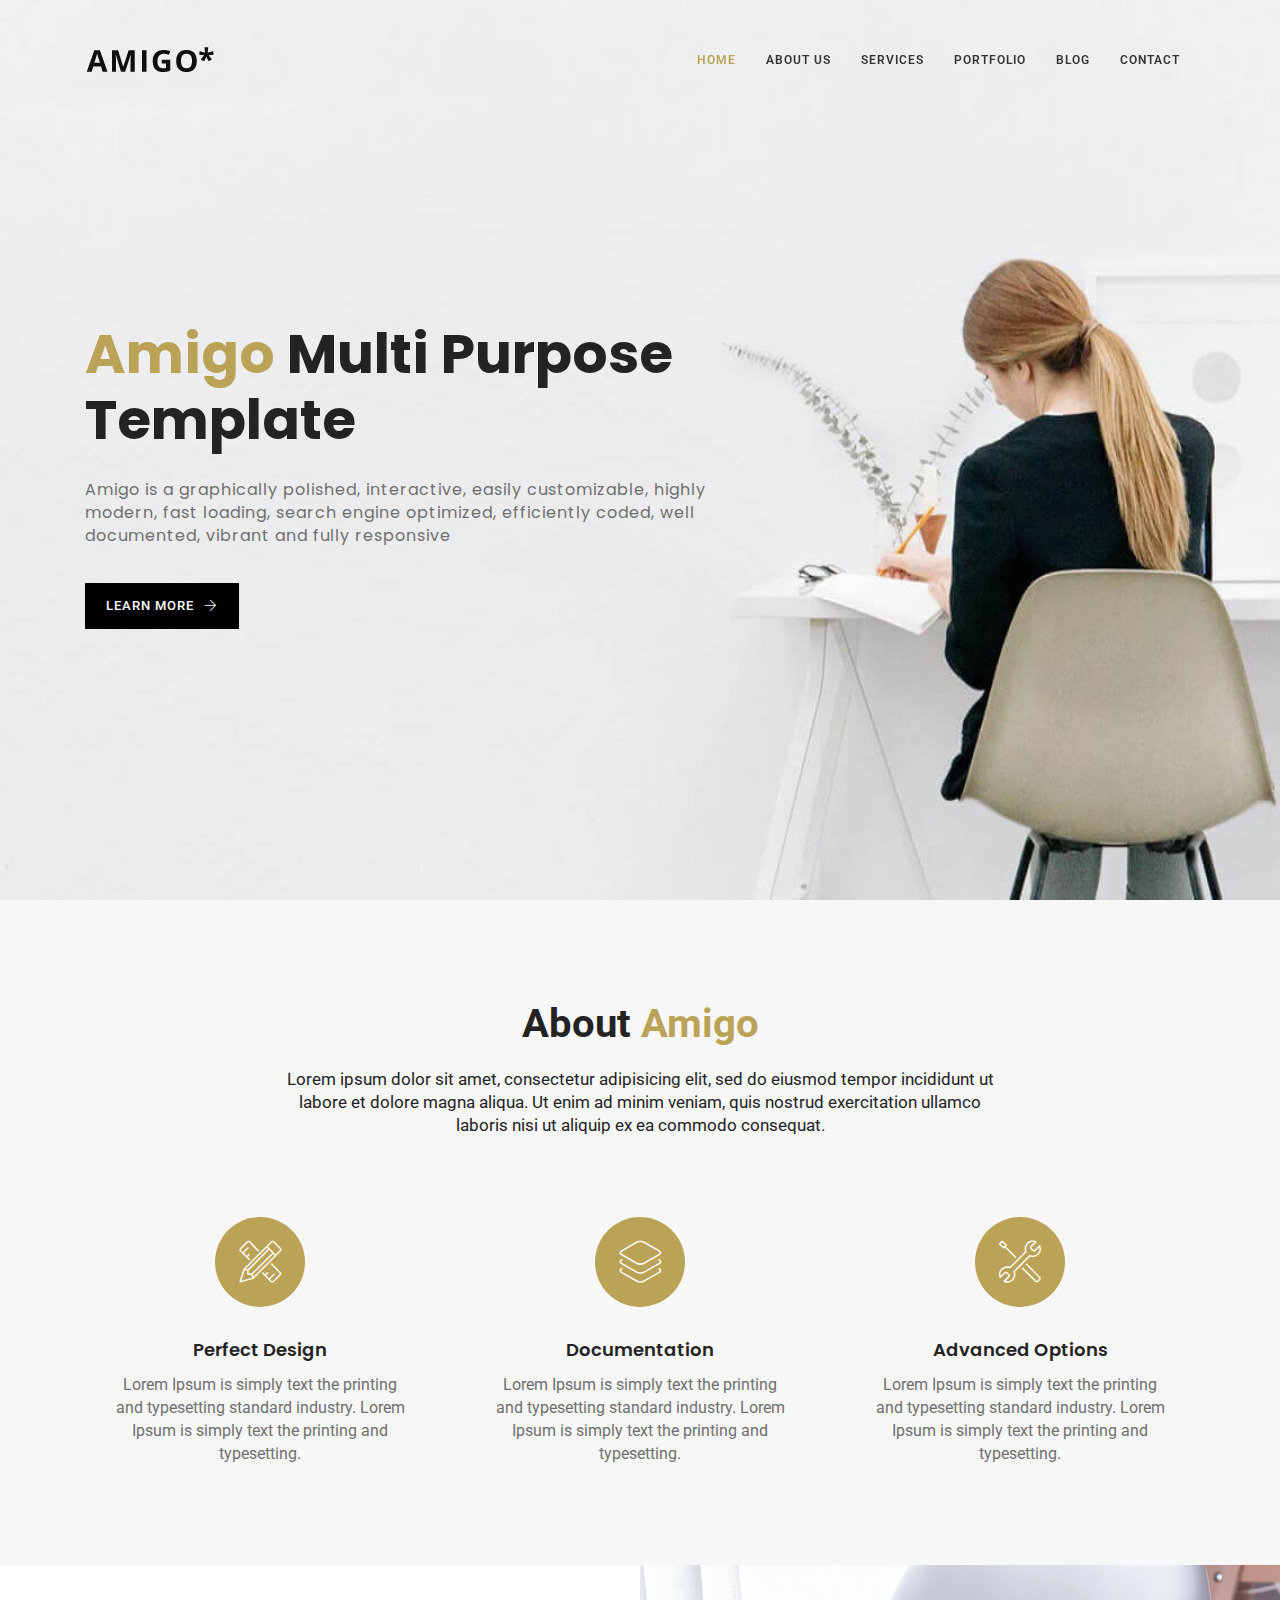
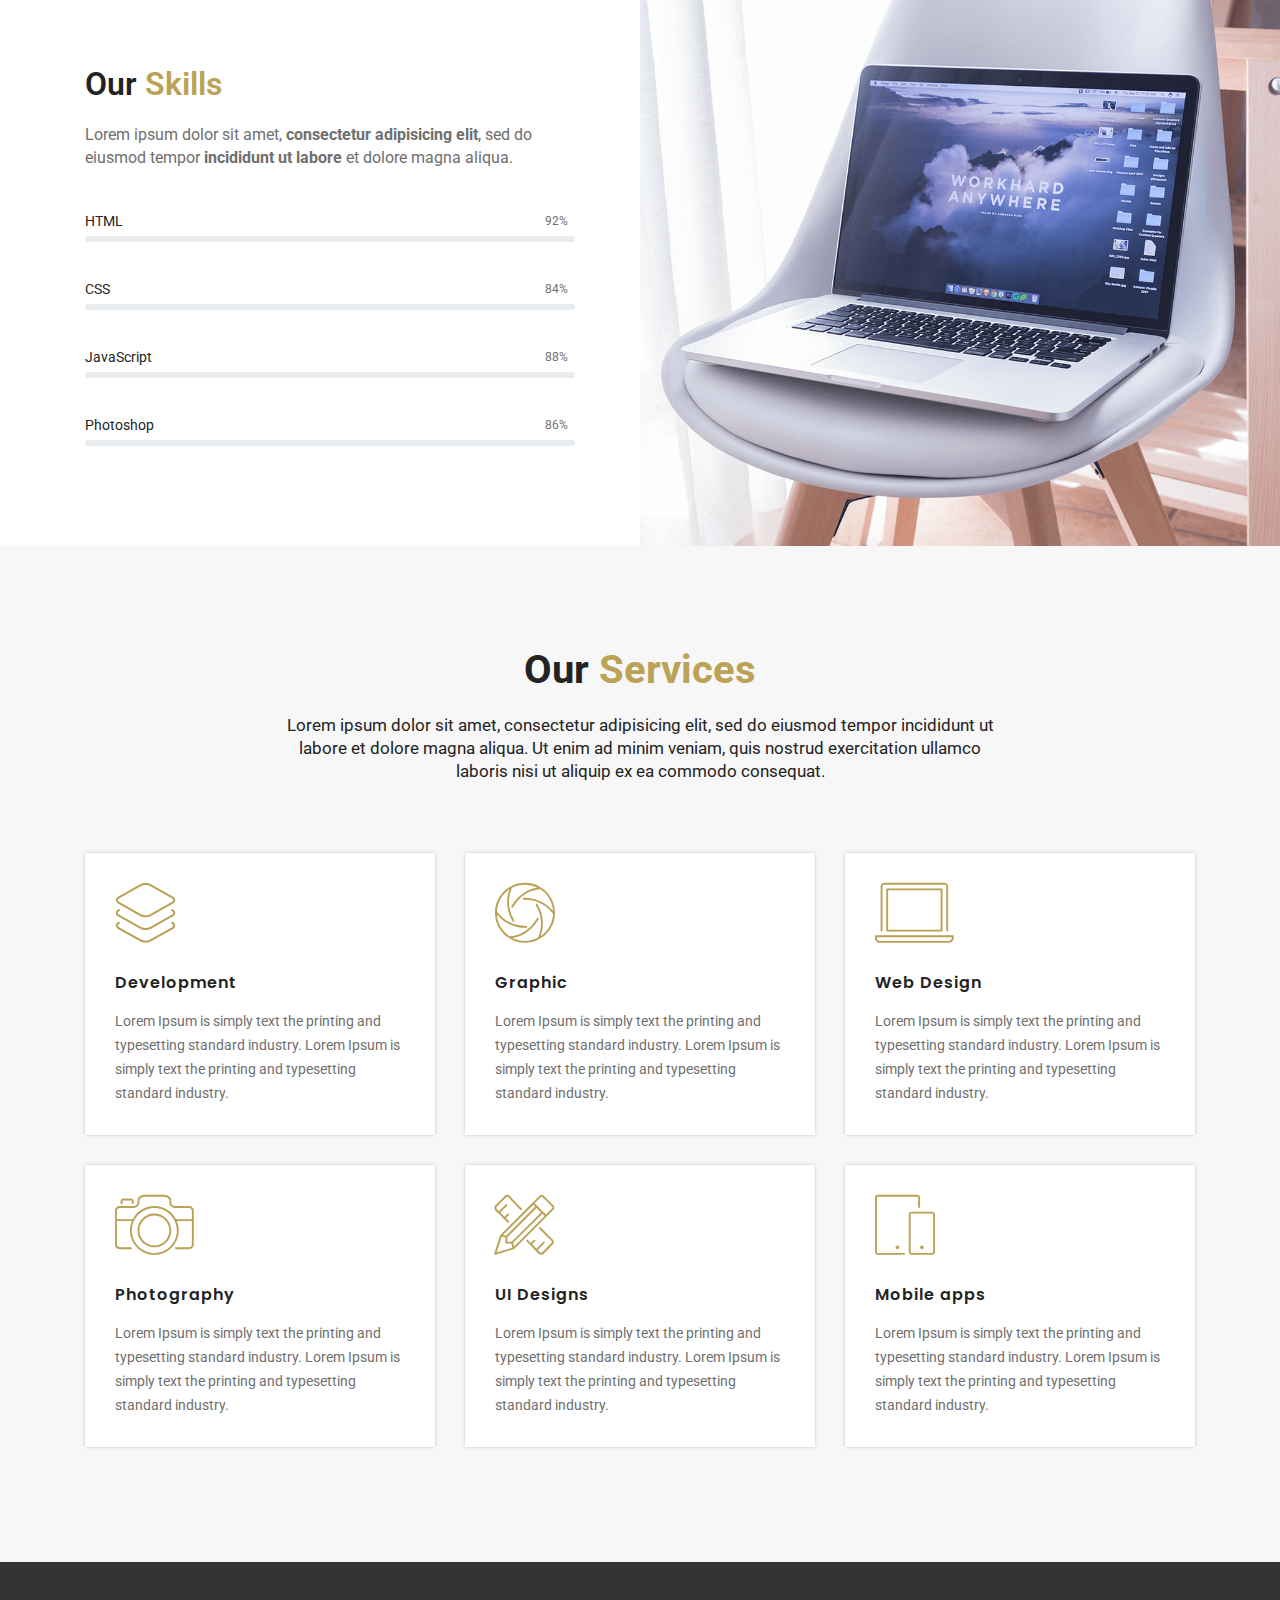
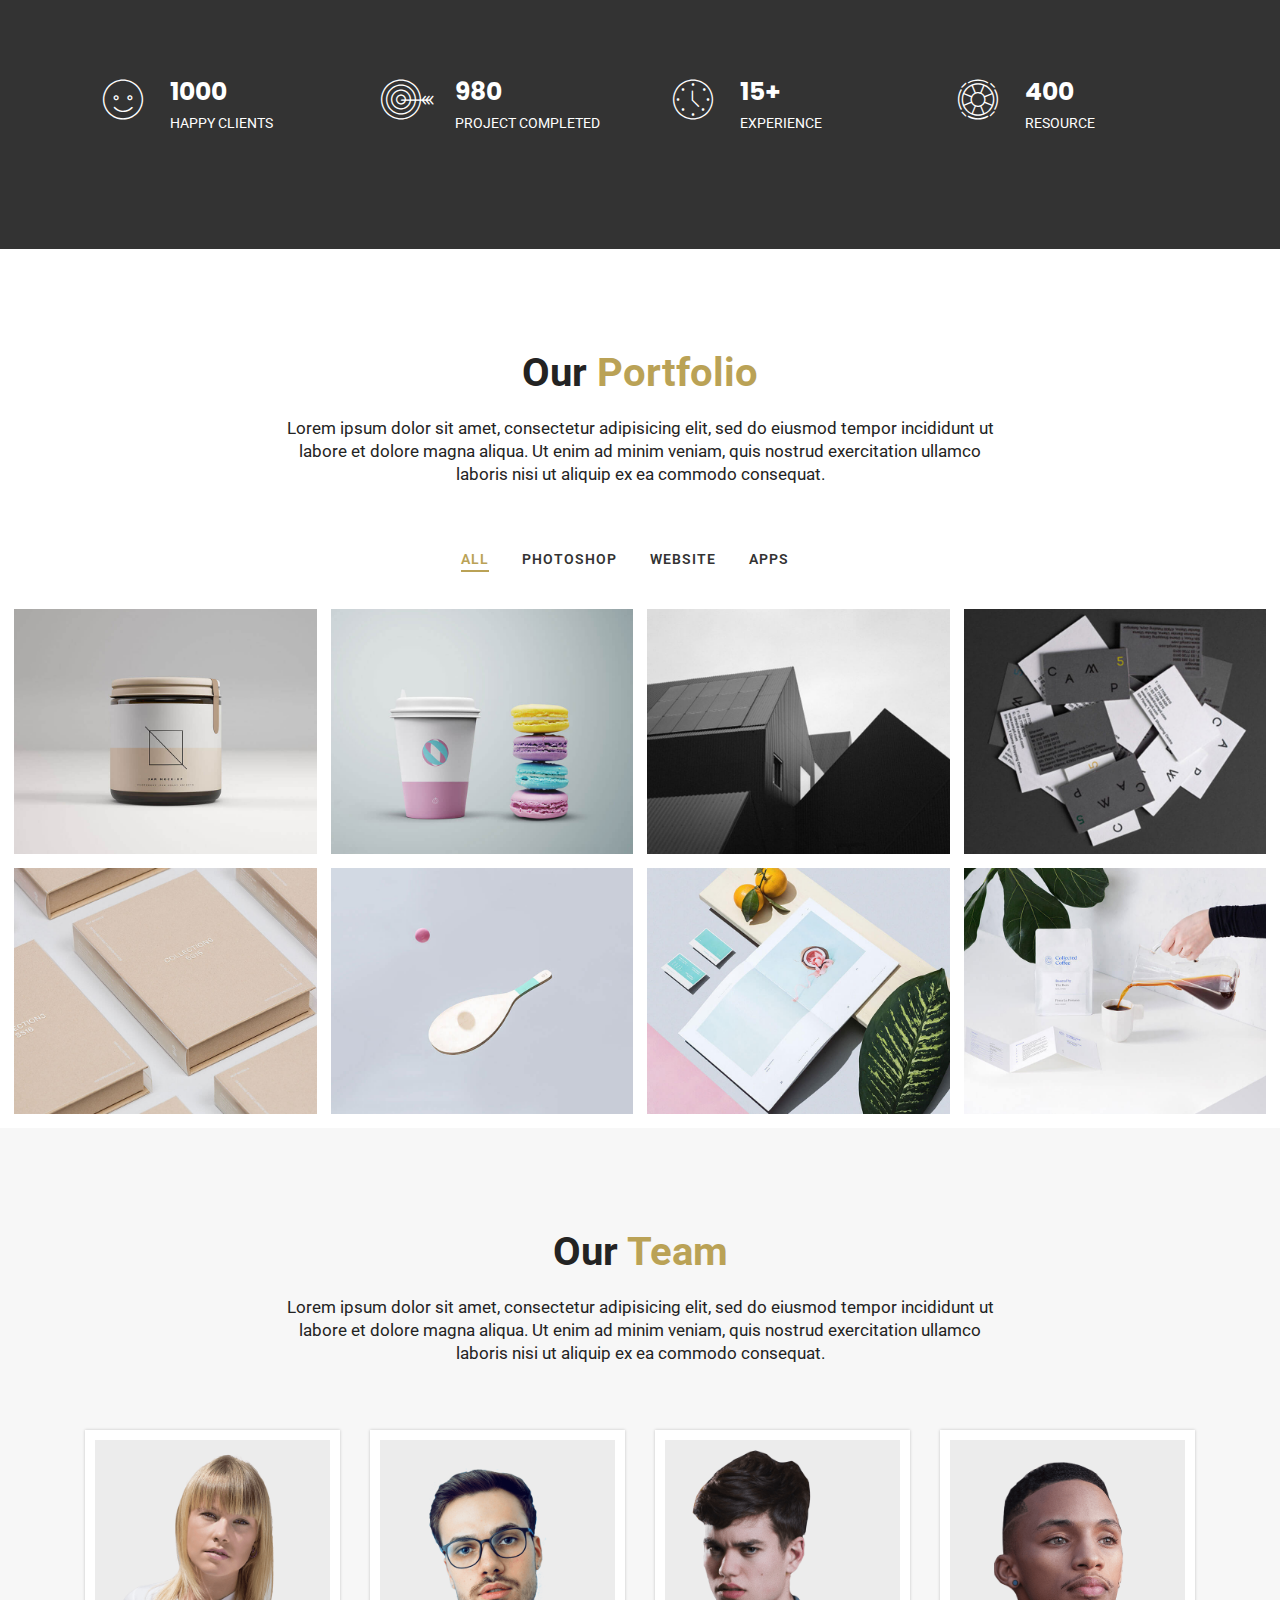
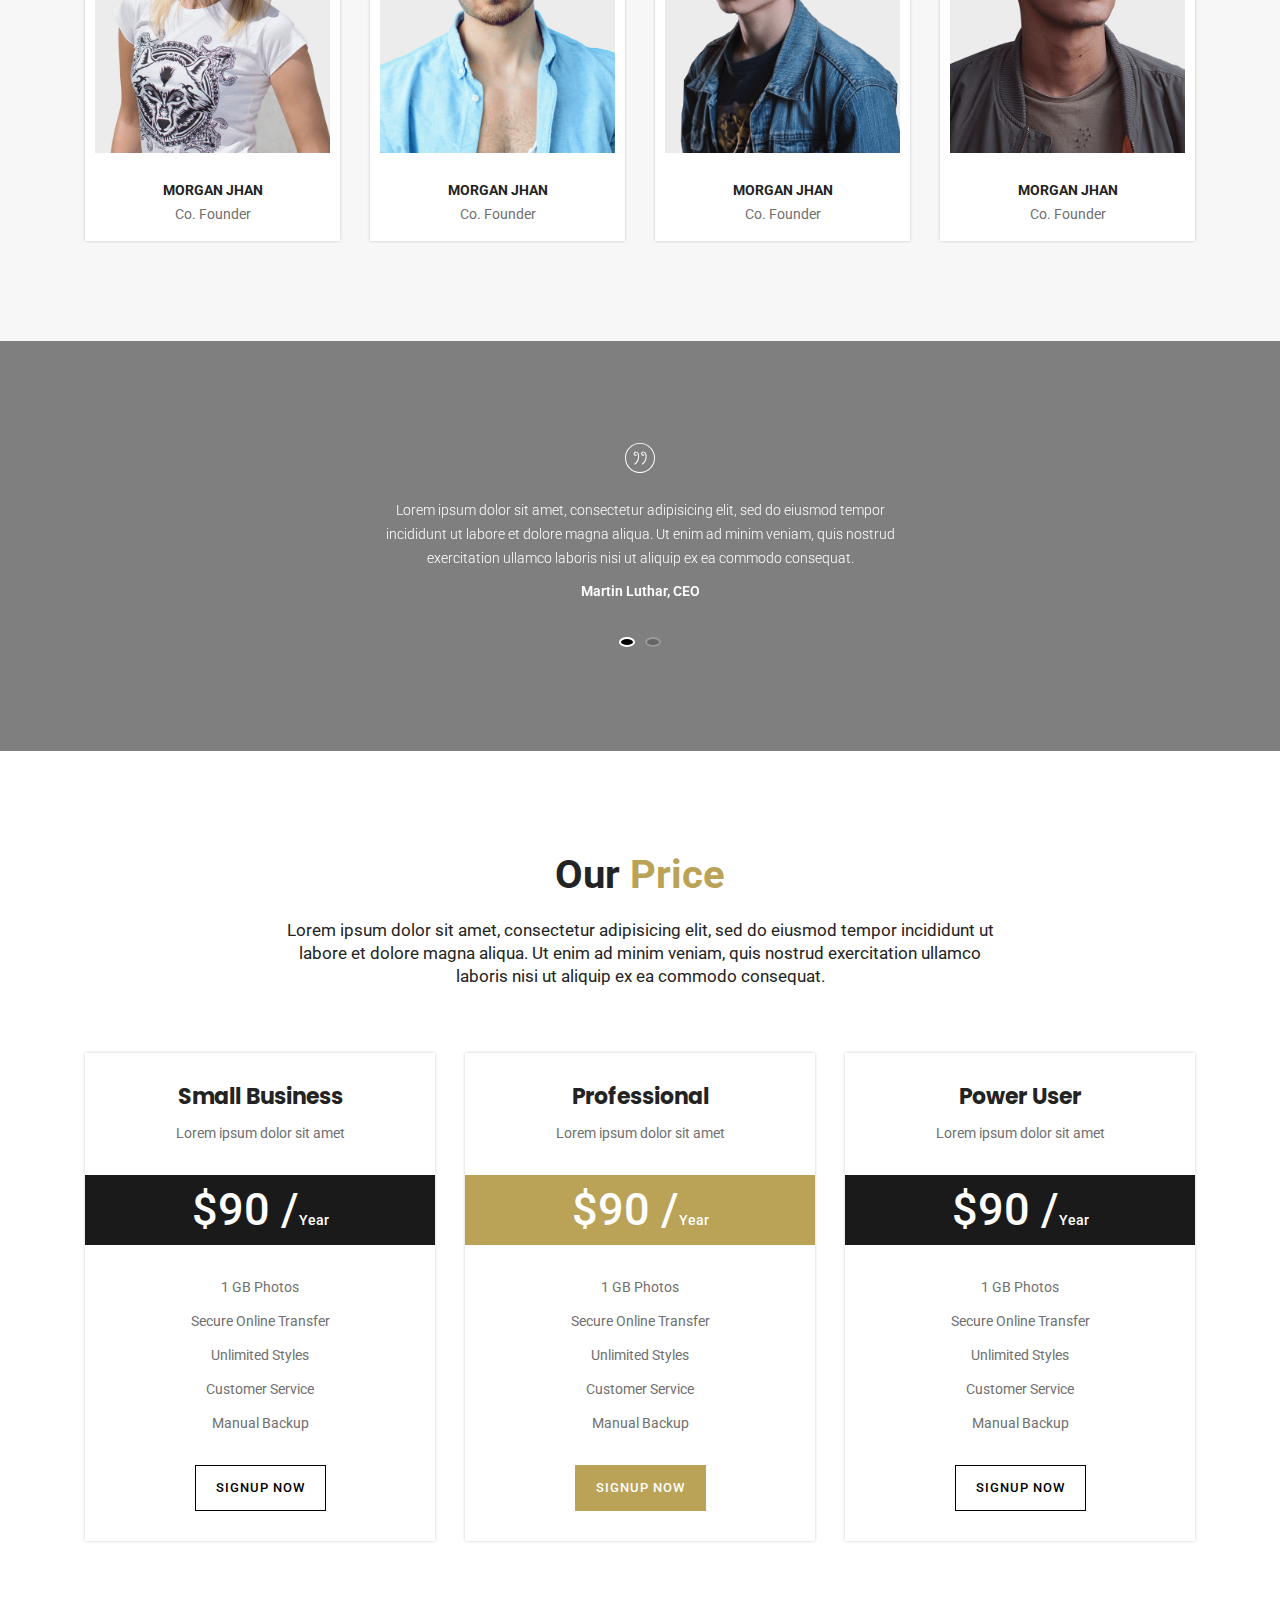
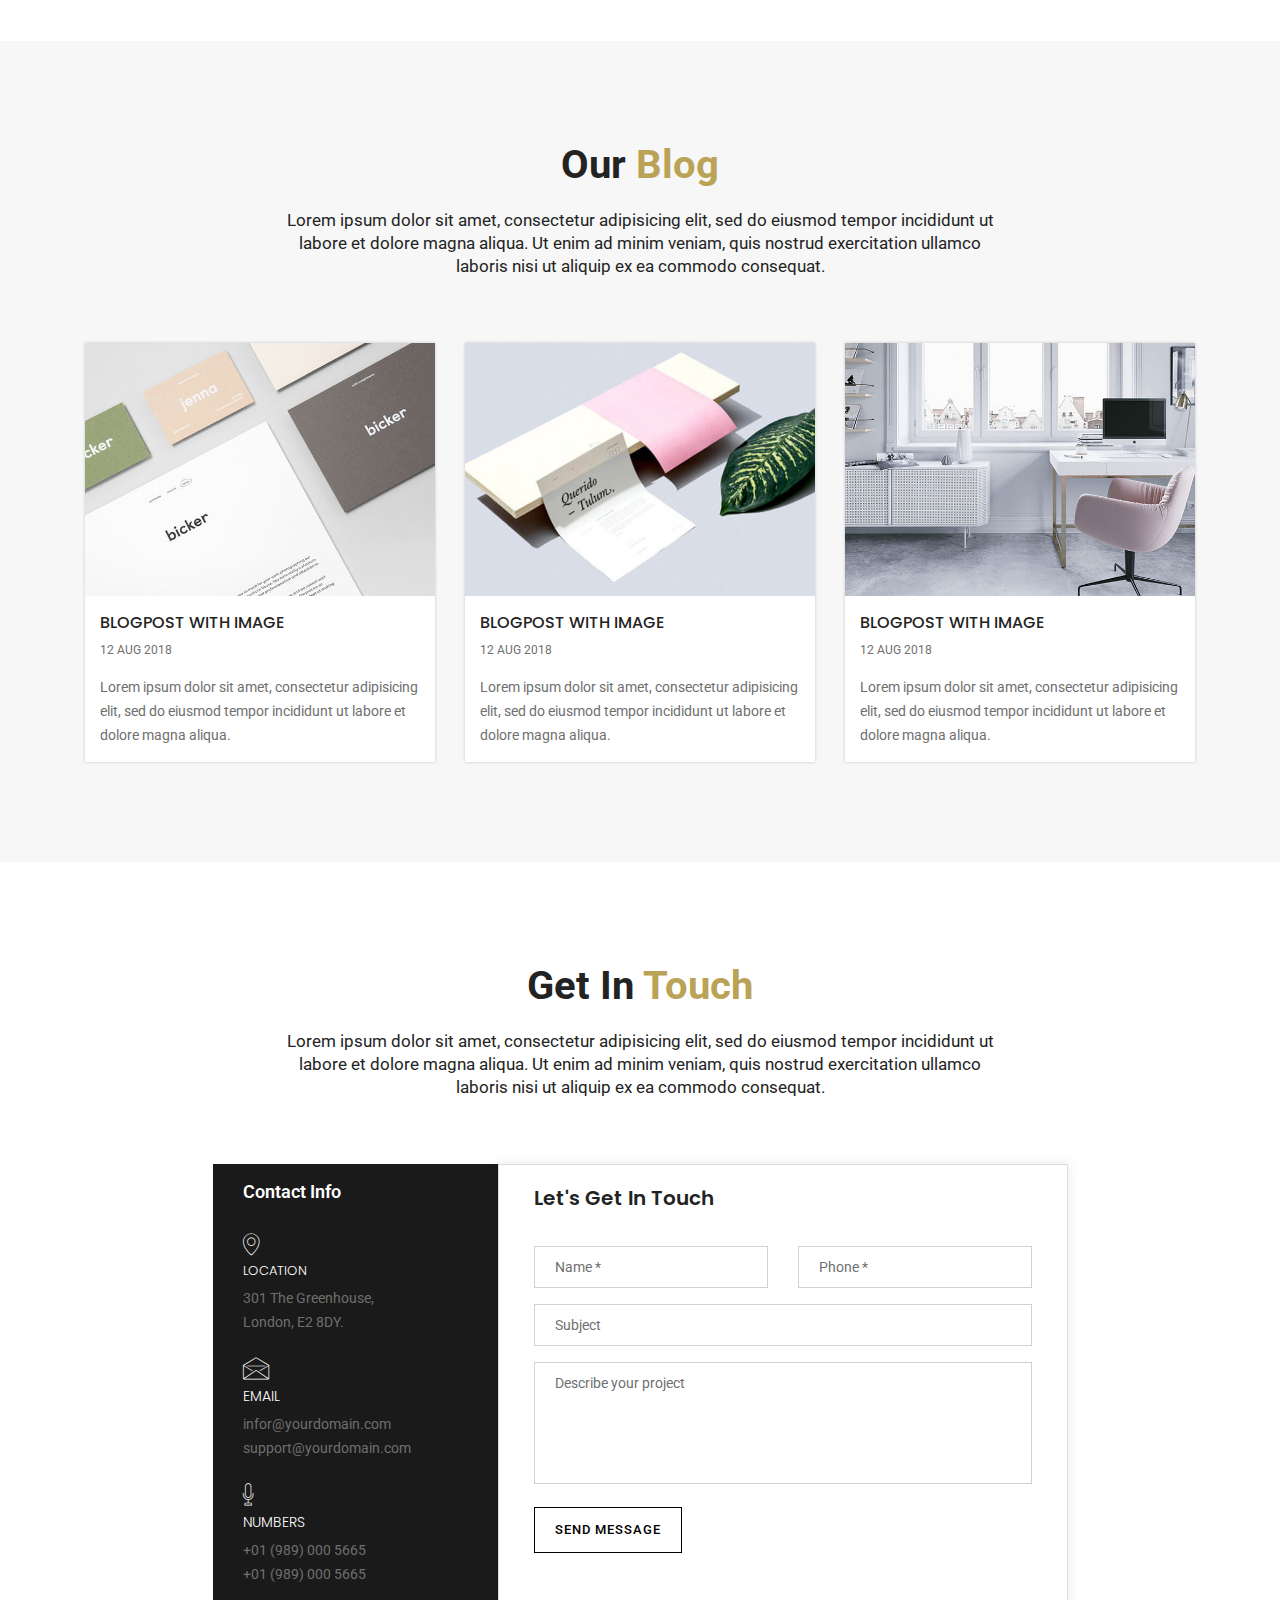
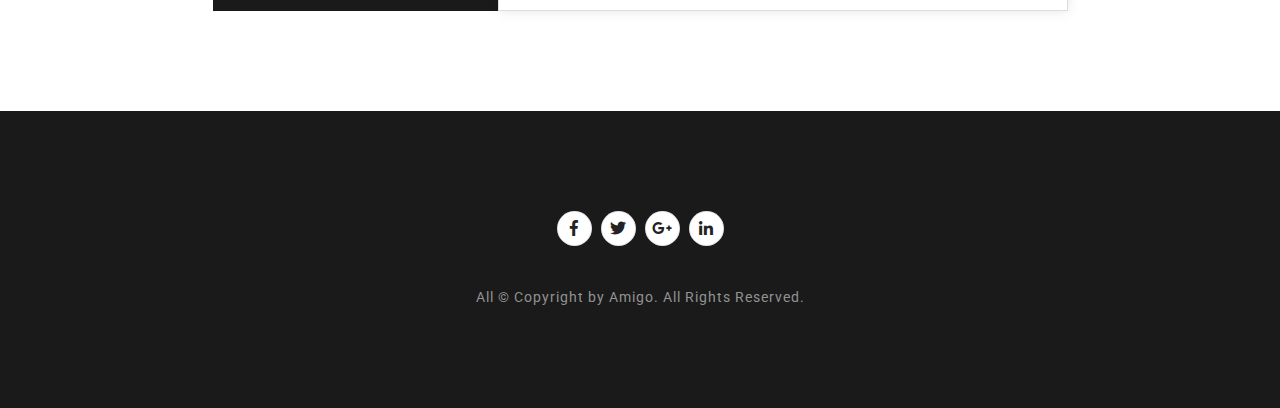
<file: amigo/index.html>
<!doctype html>
<html lang="en">

<!-- Mirrored from inventheme.com/themeforest/amigo/amigo/index.html by HTTrack Website Copier/3.x [XR&CO'2014], Wed, 19 Sep 2018 11:49:17 GMT -->
<!-- Added by HTTrack --><meta http-equiv="content-type" content="text/html;charset=UTF-8" /><!-- /Added by HTTrack -->
<head>
  <meta charset="utf-8">
  <meta name="viewport" content="width=device-width, initial-scale=1, shrink-to-fit=no">
  <meta http-equiv="X-UA-Compatible" content="IE=edge">
  <meta name="description" content="Amigo - Multi-purpose Template">
  <meta name="keywords" content="Amigo - Multi-purpose Template">
  <meta name="author" content="Mandy">
  <meta name="apple-mobile-web-app-capable" content="yes">
  <!--
  ========================================================================
  EXCLUSIVE ON themeforest.net
  ~~~~~~~~~~~~~~~~~~~~~~~~~~~~~~~~~~~~~~~~~~~~~~~~~~~~~~~~~~~~~~~~~~~~~~~~
  Template Name   : Amigo
  Author          : mital_04
  ~~~~~~~~~~~~~~~~~~~~~~~~~~~~~~~~~~~~~~~~~~~~~~~~~~~~~~~~~~~~~~~~~~~~~~~~
  Copyright (c) 2018 - Amigo
  ========================================================================
  -->
  <title>Amigo - Multi-purpose Template</title>
  <!-- Favicon -->
  <link rel="shortcut icon" type="image/x-icon" href="favicon.ico">

    <!-- Plugin CSS -->
  <link href="static/plugin/bootstrap/css/bootstrap.min.css" rel="stylesheet">
  <link href="static/plugin/font-awesome/css/fontawesome-all.min.css" rel="stylesheet">
  <link href="static/plugin/et-line/style.css" rel="stylesheet">
  <link href="static/plugin/themify-icons/themify-icons.css" rel="stylesheet">
  <link href="static/plugin/owl-carousel/css/owl.carousel.min.css" rel="stylesheet">
  <link href="static/plugin/magnific/magnific-popup.css" rel="stylesheet">
  <!-- End -->
  

  <!-- Theme css -->
  <link href="static/css/header.css" rel="stylesheet">
  <link href="static/css/style.css" rel="stylesheet">
  <link href="static/css/color/default.css" rel="stylesheet" id="color_theme">
  <!-- End -->

</head>

<!-- ========== Body Starts ========== -->
<body data-spy="scroll" data-target=".navbar" data-offset="73">

  <div id="loading">
    <div class="load-circle"><span class="one"></span></div>
  </div>

  <!-- ========== Header Start ========== -->
  <header class="header header-transparent-dark">

    <!-- Container Start -->
    <div class="container">
      <nav class="navbar navbar-expand-lg menu-hover-text">
        <!-- navbar-brand -->
        <a class="navbar-brand" href="index.html">
          <img src="static/img/logo.png" title="" alt="">
        </a>
        <!-- / -->

        <!-- Mobile Toggle -->
          <button class="navbar-toggler hidden-lg-up" type="button" data-toggle="collapse" data-target="#header-01" aria-controls="header-01" aria-expanded="false" aria-label="Toggle navigation">
            <span></span>
            <span></span>
            <span></span>
          </button>
        <!-- /-->
        <div id="header-01" class="collapse navbar-collapse top-menu">
          <!-- Menu Start -->
          <ul class="navbar-nav ml-auto">
            <li class="nav-item">
              <a class="nav-link" href="#home">Home</a>
            </li>
            <li class="nav-item">
              <a class="nav-link" href="#about">About Us</a>
            </li>
            <li class="nav-item">
              <a class="nav-link" href="#service">Services</a>
            </li>
            <li class="nav-item">
              <a class="nav-link" href="#portfolio">Portfolio</a>
            </li>
            <li class="nav-item">
              <a class="nav-link" href="#blog">Blog</a>
            </li>
            <li class="nav-item">
              <a class="nav-link" href="#contact">Contact</a>
            </li>
          </ul>
          <!-- / -->
        </div>
      </nav><!-- / -->
    </div>
    <!-- / -->
  </header>
  <!-- ========== Header End ========== -->

  <!-- ========== Main Start ========== -->  
  <main>

    <!-- Home -->
    <section id="home" class="home-banner bg-cover bg-no-repeat bg-center-center bg-fixed" style="background-image: url(static/img/about.jpg);">
      <div class="container">
        <div class="row align-items-center min-h-100vh  p-100px-tb">
          <div class="col-12 col-md-12 col-lg-8 m-50px-t">
            <h2 class="font-alt color-extra-dark-gray font-w-700 m-0px m-25px-b"><span class="color-theme">Amigo</span> Multi Purpose Template</h2>
            <p class="font-alt font-w-400 font-16 sm-font-14 w-90 sm-w-100 letter-spacing-1">Amigo is a graphically polished, interactive, easily customizable, highly modern, fast loading, search engine optimized, efficiently coded, well documented, vibrant and fully responsive</p>
            <a href="#" class="m-btn m-btn-black m-20px-t">Learn More <i class="ti-arrow-right"></i></a>
          </div> <!-- col -->
        </div> <!-- row -->
      </div> <!-- Cotainer -->
    </section>
    <!-- Home End -->

    <!-- About Us -->
    <section id="about" class="section light-gray-bg">
      <div class="container">
        <div class="row justify-content-center m-80px-b  md-m-40px-b sm-m-20px-b">
          <div class="col-12 col-md-10 col-lg-8 text-center">
            <h4 class="color-extra-dark-gray font-w-700 m-0px m-15px-b">About <span class="color-theme">Amigo</span></h4>
            
            <p class="font-17 m-0px m-20px-t sm-font-14 color-extra-dark-gray">Lorem ipsum dolor sit amet, consectetur adipisicing elit, sed do eiusmod tempor incididunt ut labore et dolore magna aliqua. Ut enim ad minim veniam, quis nostrud exercitation ullamco laboris nisi ut aliquip ex ea commodo consequat.</p>
          </div> <!-- col -->
        </div> <!-- row -->

        <div class="row">
          <div class="col-12 col-md-4">
            <div class="feature-box text-center p-30px-lr md-p-0px sm-p-30px-b">
              
              <i class="icon-tools color-white icon-xxl icon-round-medium theme-bg"></i>

              <div class="feature-content">
                <div class="font-alt font-18 font-w-600 m-10px-b m-30px-t color-extra-dark-gray">Perfect Design</div>               
                <p class="m-0px font-16">Lorem Ipsum is simply text the printing and typesetting standard industry. Lorem Ipsum is simply text the printing and typesetting.</p>
              </div><!-- feature-content -->
            </div><!-- feature-box -->
          </div> <!-- col -->

          <div class="col-12 col-md-4">
            <div class="feature-box text-center p-30px-lr md-p-0px sm-p-30px-b">
              
              <i class="icon-layers color-white icon-xxl icon-round-medium theme-bg"></i>

              <div class="feature-content">
                <div class="font-alt font-18 font-w-600 m-10px-b m-30px-t color-extra-dark-gray">Documentation</div>               
                <p class="m-0px font-16">Lorem Ipsum is simply text the printing and typesetting standard industry. Lorem Ipsum is simply text the printing and typesetting.</p>
              </div><!-- feature-content -->
            </div><!-- feature-box -->
          </div> <!-- col -->

          <div class="col-12 col-md-4">
            <div class="feature-box text-center p-30px-lr md-p-0px sm-p-30px-b">
              
              <i class="icon-tools-2 color-white icon-xxl icon-round-medium theme-bg"></i>

              <div class="feature-content">
                <div class="font-alt font-18 font-w-600 m-10px-b m-30px-t color-extra-dark-gray">Advanced Options</div>               
                <p class="m-0px font-16">Lorem Ipsum is simply text the printing and typesetting standard industry. Lorem Ipsum is simply text the printing and typesetting.</p>
              </div><!-- feature-content -->
            </div><!-- feature-box -->
          </div> <!-- col -->

        </div> <!-- row -->
      </div> <!-- container -->
    </section>
    <!-- About Us End-->


    <!-- Skill-->
    <section class="section sm-p-0px section-overlay">
      
      <div class="section-overlay-in bg-no-repeat bg-center-center bg-cover section-overlay-w-50 section-overlay-r sm-section-overlay-w-100" style="background-image: url(static/img/home-01-2.png);"></div>

      <div class="container">
        <div class="row">
          <div class="col-12 col-md-6 white-opacity-bg sm-p-50px-tb">
            <h5 class="m-0px m-20px-b font-w-600 color-extra-dark-gray">Our <span class="color-theme">Skills</span> </h5>
            <p class="font-16 w-90 m-0px m-5px-t m-40px-b">Lorem ipsum dolor sit amet, <strong>consectetur adipisicing elit</strong>, sed do eiusmod tempor <strong>incididunt ut labore</strong> et dolore magna aliqua.</p>

            <div class="skills p-50px-r sm-p-0px-r">
              <div class="progress-lt">
                <h6 class="color-extra-dark-gray">HTML</h6>
                <span>92%</span>
                <div class="progress">
                  <div class="progress-bar theme-bg" role="progressbar" aria-valuenow="92" aria-valuemin="0" aria-valuemax="100">
                  </div><!-- /progress-bar -->
                </div><!-- /progress -->
              </div><!-- /progress-lt -->
              <div class="progress-lt">
                <h6 class="color-extra-dark-gray">CSS</h6>
                <span>84%</span>
                <div class="progress">
                  <div class="progress-bar theme-bg" role="progressbar" aria-valuenow="84" aria-valuemin="0" aria-valuemax="100">
                  </div><!-- /progress-bar -->
                </div><!-- /progress -->
              </div><!-- /progress-lt -->
              <div class="progress-lt">
                <h6 class="color-extra-dark-gray">JavaScript</h6>
                <span>88%</span>
                <div class="progress">
                  <div class="progress-bar theme-bg" role="progressbar" aria-valuenow="88" aria-valuemin="0" aria-valuemax="100">
                  </div><!-- /progress-bar -->
                </div><!-- /progress -->
              </div><!-- /progress-lt -->
              <div class="progress-lt">
                <h6 class="color-extra-dark-gray">Photoshop</h6>
                <span>86%</span>
                <div class="progress">
                  <div class="progress-bar theme-bg" role="progressbar" aria-valuenow="86" aria-valuemin="0" aria-valuemax="100">
                  </div><!-- /progress-bar -->
                </div><!-- /progress -->
              </div><!-- /progress-lt -->
            </div>

          </div><!-- col -->
        </div><!-- row -->
      </div><!-- container -->
    </section>
    <!-- Skill End-->

    <!-- Service Start -->
    <section id="service" class="section light-gray-bg">
      <div class="container">

        <div class="row justify-content-center m-55px-b  md-m-35px-b sm-m-25px-b">
          <div class="col-12 col-md-10 col-lg-8 text-center">
            <h4 class="color-extra-dark-gray font-w-700 m-0px m-15px-b">Our <span class="color-theme">Services</span></h4>
            
            <p class="font-17 m-0px m-20px-t sm-font-14 color-extra-dark-gray">Lorem ipsum dolor sit amet, consectetur adipisicing elit, sed do eiusmod tempor incididunt ut labore et dolore magna aliqua. Ut enim ad minim veniam, quis nostrud exercitation ullamco laboris nisi ut aliquip ex ea commodo consequat.</p>
          </div> <!-- col -->
        </div>

        <div class="row">
          <div class="col-12 col-md-6 col-lg-4">
            <div class="feature-box p-30px white-bg m-15px-tb box-shadow hover-shadow">
              <i class="icon-layers color-theme icon-xxl"></i>
              <div class="feature-content">
                <div class="font-alt font-16 font-w-600 letter-spacing-1 m-15px-b m-25px-t color-extra-dark-gray">Development</div>
                <p>Lorem Ipsum is simply text the printing and typesetting standard industry. Lorem Ipsum is simply text the printing and typesetting standard industry.</p>
              </div><!-- feature-content -->
            </div>
          </div> <!-- col -->
          <div class="col-12 col-md-6 col-lg-4">
            <div class="feature-box p-30px white-bg m-15px-tb box-shadow hover-shadow">
              <i class="icon-aperture color-theme icon-xxl"></i>
              <div class="feature-content">
                <div class="font-alt font-16 font-w-600 letter-spacing-1 m-15px-b m-25px-t color-extra-dark-gray">Graphic</div>
                <p>Lorem Ipsum is simply text the printing and typesetting standard industry. Lorem Ipsum is simply text the printing and typesetting standard industry.</p>
              </div><!-- feature-content -->
            </div>
          </div> <!-- col -->
          <div class="col-12 col-md-6 col-lg-4">
            <div class="feature-box p-30px white-bg m-15px-tb box-shadow hover-shadow">
              <i class="icon-laptop color-theme icon-xxl"></i>
              <div class="feature-content">
                <div class="font-alt font-16 font-w-600 letter-spacing-1 m-15px-b m-25px-t color-extra-dark-gray">Web Design</div>
                <p>Lorem Ipsum is simply text the printing and typesetting standard industry. Lorem Ipsum is simply text the printing and typesetting standard industry.</p>
              </div><!-- feature-content -->
            </div>
          </div> <!-- col -->
          <div class="col-12 col-md-6 col-lg-4">
            <div class="feature-box p-30px white-bg m-15px-tb box-shadow hover-shadow">
              <i class="icon-camera color-theme icon-xxl"></i>
              <div class="feature-content">
                <div class="font-alt font-16 font-w-600 letter-spacing-1 m-15px-b m-25px-t color-extra-dark-gray">Photography</div>
                <p>Lorem Ipsum is simply text the printing and typesetting standard industry. Lorem Ipsum is simply text the printing and typesetting standard industry.</p>
              </div><!-- feature-content -->
            </div>
          </div> <!-- col -->
          <div class="col-12 col-md-6 col-lg-4">
            <div class="feature-box p-30px white-bg m-15px-tb box-shadow hover-shadow">
              <i class="icon-tools color-theme icon-xxl"></i>
              <div class="feature-content">
                <div class="font-alt font-16 font-w-600 letter-spacing-1 m-15px-b m-25px-t color-extra-dark-gray">UI Designs</div>
                <p>Lorem Ipsum is simply text the printing and typesetting standard industry. Lorem Ipsum is simply text the printing and typesetting standard industry.</p>
              </div><!-- feature-content -->
            </div>
          </div> <!-- col -->
          <div class="col-12 col-md-6 col-lg-4">
            <div class="feature-box p-30px white-bg m-15px-tb box-shadow hover-shadow">
              <i class="icon-mobile color-theme icon-xxl"></i>
              <div class="feature-content">
                <div class="font-alt font-16 font-w-600 letter-spacing-1 m-15px-b m-25px-t color-extra-dark-gray">Mobile apps</div>
                <p>Lorem Ipsum is simply text the printing and typesetting standard industry. Lorem Ipsum is simply text the printing and typesetting standard industry.</p>
              </div><!-- feature-content -->
            </div>
          </div> <!-- col -->
        </div> <!-- row -->
      </div> <!-- container -->
    </section>
    <!-- services End -->

    <!-- Counter Start -->
    <section class="section section-overlay bg-cover bg-no-repeat bg-center-center bg-fixed" style="background-image: url(static/img/home-01-3.png);">

      <!-- Overlay -->
      <div class="section-overlay-in black-bg opacity8"></div>
      <!-- / -->

      <div class="container">
        <div class="row">
          <div class="col-12 col-sm-6 col-md-6 col-lg-3">
            <div class="counter feature-box-01 m-15px-tb">
              <i class="icon-happy font-40 color-white"></i>
              <div class="count font-alt font-w-700 font-25 color-white" data-to="1000" data-speed="1000">1000</div>
              <h6 class="text-uppercase color-white m-0px m-5px-t font-14">Happy Clients</h6>
            </div>
          </div> <!-- col -->

          <div class="col-12 col-sm-6 col-md-6 col-lg-3">
            <div class="counter feature-box-01 m-15px-tb">
                <i class="icon-target font-40 color-white"></i>
                <div class="count font-alt font-w-700 font-25 color-white" data-to="980" data-speed="1000">980</div>
                <h6 class="text-uppercase color-white m-0px m-5px-t font-14">Project Completed</h6>
            </div>
          </div> <!-- col -->

          <div class="col-12 col-sm-6 col-md-6 col-lg-3">
            <div class="counter feature-box-01 m-15px-tb">
                <i class="icon-clock font-40 color-white"></i>
                <div class="count font-alt font-w-700 font-25 color-white" data-to="15" data-speed="1000">15+</div>
                <h6 class="text-uppercase color-white m-0px m-5px-t font-14">Experience</h6>
            </div>
          </div> <!-- col -->

          <div class="col-12 col-sm-6 col-md-6 col-lg-3">
            <div class="counter feature-box-01 m-15px-tb">
                <i class="icon-lifesaver font-40 color-white"></i>
                <div class="count font-alt font-w-700 font-25 color-white" data-to="400" data-speed="1000">400</div>
                <h6 class="text-uppercase color-white m-0px m-5px-t font-14">Resource</h6>
            </div>
          </div> <!-- col -->

        </div> <!-- row -->
      </div> <!-- container -->
    </section>
    <!-- Counter End -->

    <!-- Portfolio -->
    <section id="portfolio" class="section p-0px-b">
      <div class="container">
        <div class="row justify-content-center m-65px-b  md-m-40px-b sm-m-30px-b">
          <div class="col-12 col-md-10 col-lg-8 text-center">
            <h4 class="color-extra-dark-gray font-w-700 m-0px m-15px-b">Our <span class="color-theme">Portfolio</span></h4>
            
            <p class="font-17 m-0px m-20px-t sm-font-14 color-extra-dark-gray">Lorem ipsum dolor sit amet, consectetur adipisicing elit, sed do eiusmod tempor incididunt ut labore et dolore magna aliqua. Ut enim ad minim veniam, quis nostrud exercitation ullamco laboris nisi ut aliquip ex ea commodo consequat.</p>
          </div> <!-- col -->
        </div>

      </div> <!-- container -->

        <div class="portfolio-filter-01 m-20px-b sm-m-5px-b">
            <ul class="filter text-center">
              <li class="active" data-filter="*">All</li>
              <li data-filter=".photoshop">Photoshop</li>
              <li data-filter=".website">Website</li>
              <li data-filter=".apps">Apps</li>
            </ul>
          </div> <!-- Portfolio Filter -->

        <div class="portfolio-content">
          
          <ul class="portfolio-cols portfolio-cols-4">
            <li class="portfolio-item illustration">
              <div class="portfolio-col portfolio-hover-01">
                <a href="#">
                  <img src="static/img/portfolio-1.jpg" title="" alt="">
                </a>
                <div class="hover text-center dark-bg p-10px">
                  <p class="font-alt color-white m-0px font-w-300 letter-spacing-2 font-alt font-16 text-uppercase">Project Title</p>
                  <label class="font-13 color-white font-w-300 letter-spacing-1">Category</label>
                </div>
              </div>
            </li> <!-- col -->

            <li class="portfolio-item photoshop">
              <div class="portfolio-col portfolio-hover-01">
                <a href="#">
                  <img src="static/img/portfolio-2.jpg" title="" alt="">
                </a>
                <div class="hover text-center dark-bg p-10px">
                  <p class="font-alt color-white m-0px font-w-300 letter-spacing-2 font-alt font-16 text-uppercase">Project Title</p>
                  <label class="font-13 color-white font-w-300 letter-spacing-1">Category</label>
                </div>
              </div>
            </li> <!-- col -->

            <li class="portfolio-item website">
              <div class="portfolio-col portfolio-hover-01">
                <a href="#">
                  <img src="static/img/portfolio-3.jpg" title="" alt="">
                </a>
                <div class="hover text-center dark-bg p-10px">
                  <p class="font-alt color-white m-0px font-w-300 letter-spacing-2 font-alt font-16 text-uppercase">Project Title</p>
                  <label class="font-13 color-white font-w-300 letter-spacing-1">Category</label>
                </div>
              </div>
            </li> <!-- col -->

            <li class="portfolio-item apps">
              <div class="portfolio-col portfolio-hover-01">
                <a href="#">
                  <img src="static/img/portfolio-4.jpg" title="" alt="">
                </a>
                <div class="hover text-center dark-bg p-10px">
                  <p class="font-alt color-white m-0px font-w-300 letter-spacing-2 font-alt font-16 text-uppercase">Project Title</p>
                  <label class="font-13 color-white font-w-300 letter-spacing-1">Category</label>
                </div>
              </div>
            </li> <!-- col -->


            <li class="portfolio-item illustration">
              <div class="portfolio-col portfolio-hover-01">
                <a href="#">
                  <img src="static/img/portfolio-5.jpg" title="" alt="">
                </a>
                <div class="hover text-center dark-bg p-10px">
                  <p class="font-alt color-white m-0px font-w-300 letter-spacing-2 font-alt font-16 text-uppercase">Project Title</p>
                  <label class="font-13 color-white font-w-300 letter-spacing-1">Category</label>
                </div>
              </div>
            </li> <!-- col -->

            <li class="portfolio-item photoshop">
              <div class="portfolio-col portfolio-hover-01">
                <a href="#">
                  <img src="static/img/portfolio-6.jpg" title="" alt="">
                </a>
                <div class="hover text-center dark-bg p-10px">
                  <p class="font-alt color-white m-0px font-w-300 letter-spacing-2 font-alt font-16 text-uppercase">Project Title</p>
                  <label class="font-13 color-white font-w-300 letter-spacing-1">Category</label>
                </div>
              </div>
            </li> <!-- col -->

            <li class="portfolio-item website">
              <div class="portfolio-col portfolio-hover-01">
                <a href="#">
                  <img src="static/img/portfolio-7.jpg" title="" alt="">
                </a>
                <div class="hover text-center dark-bg p-10px">
                  <p class="font-alt color-white m-0px font-w-300 letter-spacing-2 font-alt font-16 text-uppercase">Project Title</p>
                  <label class="font-13 color-white font-w-300 letter-spacing-1">Category</label>
                </div>
              </div>
            </li> <!-- col -->

            <li class="portfolio-item apps">
              <div class="portfolio-col portfolio-hover-01">
                <a href="#">
                  <img src="static/img/portfolio-8.jpg" title="" alt="">
                </a>
                <div class="hover text-center dark-bg p-10px">
                  <p class="font-alt color-white m-0px font-w-300 letter-spacing-2 font-alt font-16 text-uppercase">Project Title</p>
                  <label class="font-13 color-white font-w-300 letter-spacing-1">Category</label>
                </div>
              </div>
            </li> <!-- col -->

          </ul> <!-- row -->
        </div> <!-- portfolio content -->
    </section>
    <!-- / -->

    <!-- Our Team -->
    <section class="section light-gray-bg">
      <div class="container">
        <div class="row justify-content-center m-65px-b md-m-40px-b sm-m-30px-b">
          <div class="col-12 col-md-10 col-lg-8 text-center">
            <h4 class="color-extra-dark-gray font-w-700 m-0px m-15px-b">Our <span class="color-theme">Team</span></h4>
            
            <p class="font-17 sm-font-14 m-0px m-20px-t color-extra-dark-gray">Lorem ipsum dolor sit amet, consectetur adipisicing elit, sed do eiusmod tempor incididunt ut labore et dolore magna aliqua. Ut enim ad minim veniam, quis nostrud exercitation ullamco laboris nisi ut aliquip ex ea commodo consequat.</p>
          </div> <!-- col -->
        </div>

        <div class="row">
          <div class="col-12 col-sm-6 col-md-6 col-lg-3 md-m-15px-tb">
            <div class="our-team-02 white-bg box-shadow hover-shadow">
              <div class="team-img p-10px">
                <img src="static/img/team-gray1.png" title="Mrig" alt="Mrig">
                <div class="overlay dark-bg"></div>
                <div class="hover p-10px text-center">
                  <ul class="social-icons-01 social-icons-small m-20px-b">
                    <li><a class="facebook" href="#"><i class="fab fa-facebook-f"></i></a></li>
                    <li><a class="twitter" href="#"><i class="fab fa-twitter"></i></a></li>
                    <li><a class="google" href="#"><i class="fab fa-google-plus-g"></i></a></li>
                    <li><a class="linkedin" href="#"><i class="fab fa-linkedin-in"></i></a></li>
                  </ul>
                  <p class="m-0px color-white">
                    Lorem ipsum dolor sit amet, consectetur adipisicing elit, sed do eiusmod.
                  </p>
                </div>
              </div>
              <div class="p-15px text-center white-bg">
                <div class="color-extra-dark-gray font-w-700 text-uppercase">Morgan Jhan</div>
                <span class="font-14">Co. Founder</span>
              </div>
            </div> <!-- Our Team -->
          </div> <!-- Col -->

          <div class="col-12 col-sm-6 col-md-6 col-lg-3 md-m-15px-tb">
            <div class="our-team-02 white-bg box-shadow hover-shadow">
              <div class="team-img p-10px">
                <img src="static/img/team-gray2.png" title="Mrig" alt="Mrig">
                <div class="overlay dark-bg"></div>
                <div class="hover p-10px text-center">
                  <ul class="social-icons-01 social-icons-small m-20px-b">
                    <li><a class="facebook" href="#"><i class="fab fa-facebook-f"></i></a></li>
                    <li><a class="twitter" href="#"><i class="fab fa-twitter"></i></a></li>
                    <li><a class="google" href="#"><i class="fab fa-google-plus-g"></i></a></li>
                    <li><a class="linkedin" href="#"><i class="fab fa-linkedin-in"></i></a></li>
                  </ul>
                  <p class="m-0px color-white">
                    Lorem ipsum dolor sit amet, consectetur adipisicing elit, sed do eiusmod.
                  </p>
                </div>
              </div>
              <div class="p-15px text-center white-bg">
                <div class="color-extra-dark-gray font-w-700 text-uppercase">Morgan Jhan</div>
                <span class="font-14">Co. Founder</span>
              </div>
            </div> <!-- Our Team -->
          </div> <!-- Col -->

          <div class="col-12 col-sm-6 col-md-6 col-lg-3 md-m-15px-tb">
            <div class="our-team-02 white-bg box-shadow hover-shadow">
              <div class="team-img p-10px">
                <img src="static/img/team-gray3.png" title="Mrig" alt="Mrig">
                <div class="overlay dark-bg"></div>
                <div class="hover p-10px text-center">
                  <ul class="social-icons-01 social-icons-small m-20px-b">
                    <li><a class="facebook" href="#"><i class="fab fa-facebook-f"></i></a></li>
                    <li><a class="twitter" href="#"><i class="fab fa-twitter"></i></a></li>
                    <li><a class="google" href="#"><i class="fab fa-google-plus-g"></i></a></li>
                    <li><a class="linkedin" href="#"><i class="fab fa-linkedin-in"></i></a></li>
                  </ul>
                  <p class="m-0px color-white">
                    Lorem ipsum dolor sit amet, consectetur adipisicing elit, sed do eiusmod.
                  </p>
                </div>
              </div>
              <div class="p-15px text-center white-bg">
                <div class="color-extra-dark-gray font-w-700 text-uppercase">Morgan Jhan</div>
                <span class="font-14">Co. Founder</span>
              </div>
            </div> <!-- Our Team -->
          </div> <!-- Col -->

          <div class="col-12 col-sm-6 col-md-6 col-lg-3 md-m-15px-tb">
            <div class="our-team-02 white-bg box-shadow hover-shadow">
              <div class="team-img p-10px">
                <img src="static/img/team-gray4.png" title="Mrig" alt="Mrig">
                <div class="overlay dark-bg"></div>
                <div class="hover p-10px text-center">
                  <ul class="social-icons-01 social-icons-small m-20px-b">
                    <li><a class="facebook" href="#"><i class="fab fa-facebook-f"></i></a></li>
                    <li><a class="twitter" href="#"><i class="fab fa-twitter"></i></a></li>
                    <li><a class="google" href="#"><i class="fab fa-google-plus-g"></i></a></li>
                    <li><a class="linkedin" href="#"><i class="fab fa-linkedin-in"></i></a></li>
                  </ul>
                  <p class="m-0px color-white">
                    Lorem ipsum dolor sit amet, consectetur adipisicing elit, sed do eiusmod.
                  </p>
                </div>
              </div>
              <div class="p-15px text-center white-bg">
                <div class="color-extra-dark-gray font-w-700 text-uppercase">Morgan Jhan</div>
                <span class="font-14">Co. Founder</span>
              </div>
            </div> <!-- Our Team -->
          </div> <!-- Col -->

        </div> <!-- row -->
      </div> <!-- container -->
    </section>
    <!-- / -->

    <!-- Testimonial -->
    <section class="section section-overlay bg-cover bg-no-repeat bg-center-center bg-fixed" style="background-image: url(static/img/home-01-4.png);">
      <div class="section-overlay-in black-bg opacity5"></div>

      <div class="container">
        <div class="row justify-content-center">
          <div class="col-12 col-md-10 col-lg-6">
            <div class="owl-carousel owl-carousel-white" data-nav-dots="true" data-loop="true" data-items="1" data-md-items="1" data-sm-items="1" data-xs-items="1" data-xx-items="1">
              <div class="text-center">
                  <i class="icon-quote color-white font-30"></i>
                  <p class="m-0px color-white font-w-300 m-20px-t">Lorem ipsum dolor sit amet, consectetur adipisicing elit, sed do eiusmod tempor incididunt ut labore et dolore magna aliqua. Ut enim ad minim veniam, quis nostrud exercitation ullamco laboris nisi ut aliquip ex ea commodo consequat.</p>
                  <h6 class="color-white font-w-600 font-14 m-0px m-10px-tb">Martin Luthar, CEO</h6>
              </div>

              <div class="text-center">
                  <i class="icon-quote color-white font-30"></i>
                  <p class="m-0px color-white font-w-300 m-20px-t">Lorem ipsum dolor sit amet, consectetur adipisicing elit, sed do eiusmod tempor incididunt ut labore et dolore magna aliqua. Ut enim ad minim veniam, quis nostrud exercitation ullamco laboris nisi ut aliquip ex ea commodo consequat.</p>
                  <h6 class="color-white font-w-600 font-14 m-0px m-10px-tb">Martin Luthar, CEO</h6>
              </div>

            </div> <!-- owl -->
          </div> <!-- col -->
        </div> <!-- row -->
      </div> <!-- container -->
    </section>
    <!-- / -->

    <!-- Our Price -->
    <section id="price" class="section">
      <div class="container">

        <div class="row justify-content-center m-65px-b  md-m-40px-b sm-m-30px-b">
          <div class="col-12 col-md-10 col-lg-8 text-center">
            <h4 class="color-extra-dark-gray font-w-700 m-0px m-15px-b">Our <span class="color-theme">Price</span></h4>
            
            <p class="font-17 m-0px m-20px-t sm-font-14 color-extra-dark-gray">Lorem ipsum dolor sit amet, consectetur adipisicing elit, sed do eiusmod tempor incididunt ut labore et dolore magna aliqua. Ut enim ad minim veniam, quis nostrud exercitation ullamco laboris nisi ut aliquip ex ea commodo consequat.</p>
          </div> <!-- col -->
        </div>

        <div class="row">
          <div class="col-12 col-md-4">
            <div class="box-shadow hover-shadow md-m-15px-tb">
              <div class="p-10px-lr p-30px-tb text-center">
                <div class="font-22 font-alt color-extra-dark-gray font-w-700 m-0px m-10px-b">Small Business</div>
                <p class="m-0px">Lorem ipsum dolor sit amet</p>
              </div>

              <div class="dark-bg text-center p-10px">
                <h5 class="display-inline-block color-white font-45 md-font-35 font-w-500 m-0px">$90 /</h5><span class="color-white font-w-500">Year</span>
              </div>

              <ul class="list-style-7 p-30px-tb p-10px-lr md-p-15px text-center">
                  <li>1 GB Photos</li>
                  <li>Secure Online Transfer</li>
                  <li>Unlimited Styles</li>
                  <li>Customer Service</li>
                  <li>Manual Backup</li>
              </ul>
              <div class="p-30px md-p-15px p-0px-t text-center">
                <button class="m-btn m-btn-t-black">Signup Now</button>
              </div>
            </div>
          </div> <!-- col -->

          <div class="col-12 col-md-4">
            <div class="box-shadow hover-shadow md-m-15px-tb">
              <div class="p-10px-lr p-30px-tb text-center">
                <div class="font-22 font-alt color-extra-dark-gray font-w-700 m-0px m-10px-b">Professional</div>
                <p class="m-0px">Lorem ipsum dolor sit amet</p>
              </div>

              <div class="theme-bg text-center p-10px">
                <h5 class="display-inline-block color-white font-45 md-font-35 font-w-500 m-0px">$90 /</h5><span class="color-white font-w-500">Year</span>
              </div>

              <ul class="list-style-7 p-30px-tb p-10px-lr md-p-15px text-center">
                  <li>1 GB Photos</li>
                  <li>Secure Online Transfer</li>
                  <li>Unlimited Styles</li>
                  <li>Customer Service</li>
                  <li>Manual Backup</li>
              </ul>
              <div class="p-30px md-p-15px p-0px-t text-center">
                <button class="m-btn">Signup Now</button>
              </div>
            </div>
          </div> <!-- col -->

          <div class="col-12 col-md-4">
            <div class="box-shadow hover-shadow md-m-15px-tb">
              <div class="p-10px-lr p-30px-tb text-center">
                <div class="font-22 font-alt color-extra-dark-gray font-w-700 m-0px m-10px-b">Power User</div>
                <p class="m-0px">Lorem ipsum dolor sit amet</p>
              </div>

              <div class="dark-bg text-center p-10px">
                <h5 class="display-inline-block color-white font-45 md-font-35 font-w-500 m-0px">$90 /</h5><span class="color-white font-w-500">Year</span>
              </div>

              <ul class="list-style-7 p-30px-tb p-10px-lr md-p-15px text-center">
                  <li>1 GB Photos</li>
                  <li>Secure Online Transfer</li>
                  <li>Unlimited Styles</li>
                  <li>Customer Service</li>
                  <li>Manual Backup</li>
              </ul>
              <div class="p-30px md-p-15px p-0px-t text-center">
                <button class="m-btn m-btn-t-black">Signup Now</button>
              </div>
            </div>
          </div> <!-- col -->

        </div> <!-- row -->
      </div> <!-- Container -->
    </section>
    <!-- / -->

    <!-- ========== Our Blog ========== -->
    <section id="blog" class="section light-gray-bg">
      <div class="container">

        <div class="row justify-content-center m-65px-b md-m-40px-b sm-m-30px-b">
          <div class="col-12 col-md-10 col-lg-8 text-center">
            <h4 class="color-extra-dark-gray font-w-700 m-0px m-15px-b">Our <span class="color-theme">Blog</span></h4>
            
            <p class="font-17 m-0px m-20px-t sm-font-14 color-extra-dark-gray">Lorem ipsum dolor sit amet, consectetur adipisicing elit, sed do eiusmod tempor incididunt ut labore et dolore magna aliqua. Ut enim ad minim veniam, quis nostrud exercitation ullamco laboris nisi ut aliquip ex ea commodo consequat.</p>
          </div> <!-- col -->
        </div>

        <div class="row">
          <div class="col-12 col-md-4">
            <div class="blog-item md-m-15px-tb box-shadow hover-shadow">
              <div class="blog-img">
                <a href="#">
                  <img src="static/img/blog-img8.jpg" title="Mrig" alt="Mirg">
                </a>
              </div>
              <div class="blog-detail white-bg">
                <a class="color-extra-dark-gray font-w-500 font-16 text-uppercase font-alt" href="#">Blogpost With Image</a>
                <div class="entry-date font-12 text-uppercase m-5px-t m-15px-b">12 Aug 2018</div>
                <div class="entry-content">
                  <p class="m-0px">Lorem ipsum dolor sit amet, consectetur adipisicing elit, sed do eiusmod tempor incididunt ut labore et dolore magna aliqua.</p>
                  
                </div>
              </div>
            </div> <!-- Blog Iteam -->
          </div> <!-- col -->

          <div class="col-12 col-md-4">
            <div class="blog-item md-m-15px-tb box-shadow hover-shadow">
              <div class="blog-img">
                <a href="#">
                  <img src="static/img/blog-img1.jpg" title="Mrig" alt="Mirg">
                </a>
              </div>
              <div class="blog-detail white-bg">
                <a class="color-extra-dark-gray font-w-500 font-16 text-uppercase font-alt" href="#">Blogpost With Image</a>
                <div class="entry-date font-12 text-uppercase m-5px-t m-15px-b">12 Aug 2018</div>
                <div class="entry-content">
                  <p class="m-0px">Lorem ipsum dolor sit amet, consectetur adipisicing elit, sed do eiusmod tempor incididunt ut labore et dolore magna aliqua.</p>
                  
                </div>
              </div>
            </div> <!-- Blog Iteam -->
          </div> <!-- col -->

          <div class="col-12 col-md-4">
            <div class="blog-item md-m-15px-tb box-shadow hover-shadow">
              <div class="blog-img">
                <a href="#">
                  <img src="static/img/blog-img7.jpg" title="Mrig" alt="Mirg">
                </a>
              </div>
              <div class="blog-detail white-bg">
                <a class="color-extra-dark-gray font-w-500 font-16 text-uppercase font-alt" href="#">Blogpost With Image</a>
                <div class="entry-date font-12 text-uppercase m-5px-t m-15px-b">12 Aug 2018</div>
                <div class="entry-content">
                  <p class="m-0px">Lorem ipsum dolor sit amet, consectetur adipisicing elit, sed do eiusmod tempor incididunt ut labore et dolore magna aliqua.</p>
                  
                </div>
              </div>
            </div> <!-- Blog Iteam -->
          </div> <!-- col -->

        </div> <!-- row -->
      </div> <!-- container -->
    </section>
    <!-- ========== Our Blog End ========== -->

    <!-- ========== service Start ========== -->  
    <section id="contact" class="section sm-p-15px-lr">
        <div class="container"> 

          <div class="row justify-content-center m-65px-b  md-m-40px-b sm-m-30px-b">
            <div class="col-12 col-md-10 col-lg-8 text-center">
              <h4 class="color-extra-dark-gray font-w-700 m-0px m-15px-b">Get In <span class="color-theme">Touch</span></h4>
              
              <p class="font-17 m-0px m-20px-t sm-font-14 color-extra-dark-gray">Lorem ipsum dolor sit amet, consectetur adipisicing elit, sed do eiusmod tempor incididunt ut labore et dolore magna aliqua. Ut enim ad minim veniam, quis nostrud exercitation ullamco laboris nisi ut aliquip ex ea commodo consequat.</p>
            </div> <!-- col -->
          </div>

          <div class="row justify-content-center">
            <div class="col-12 col-md-12 col-lg-3 dark-bg">
              <div class="p-15px sm-p-5px-lr">
                <h5 class="color-white font-18 m-15px-b font-w-600 m-0px">Contact Info</h5>
                <div class="row">
                  <div class="col-12 col-md-4 col-lg-12 m-10px-tb">
                    <i class="icon-map-pin color-white font-22"></i>
                    <h4 class="color-white font-w-300 font-13 text-uppercase font-alt m-0px">Location</h4>
                    <p class="m-0px m-5px-t">301 The Greenhouse,<br> London, E2 8DY.</p>
                  </div>

                  <div class="col-12 col-md-4 col-lg-12 m-10px-tb">
                      <i class="icon-envelope color-white font-22"></i>
                      <h4 class="color-white font-w-300 font-14 text-uppercase font-alt m-0px">Email</h4>
                      <p class="m-0px m-5px-t">infor@yourdomain.com<br>support@yourdomain.com</p>
                  </div>

                  <div class="col-12 col-md-4 col-lg-12 m-10px-tb">
                      <i class="icon-mic font-22 color-white"></i>
                      <h4 class="color-white font-w-300 font-14 text-uppercase font-alt m-0px">Numbers</h4>
                      <p class="m-0px m-5px-t">+01 (989) 000 5665<br>+01 (989) 000 5665</p>
                  </div>
                </div>
              </div>
            </div>
            <div class="col-12 col-md-12 col-lg-6 border-all border-grey box-shadow-large">
              <div class="p-20px md-p-10px-lr sm-p-5px-lr">
                <h5 class="color-extra-dark-gray font-20 font-w-600 font-alt m-0px m-35px-b sm-m-15px-b">Let's Get In Touch</h5>
                <div class="row">
                  <div class="col-12 col-md-6">
                    <div class="form-group">
                      <input name="name" placeholder="Name *" class="input-medium" type="text">
                    </div>
                  </div>
                  <div class="col-12 col-md-6">
                    <div class="form-group">
                      <input name="name" placeholder="Phone *" class="input-medium" type="text">
                    </div>
                  </div>
                  <div class="col-12 col-md-12">
                    <div class="form-group">
                      <input name="name" placeholder="Subject" class="input-medium" type="text">
                    </div>
                  </div>
                  <div class="col-12">
                    <div class="form-group">
                      <textarea name="comment" placeholder="Describe your project" rows="6" class="textarea-medium"></textarea>
                    </div>
                  </div>
                  <div class="col-12">
                    <a href="#" class="m-btn m-btn-t-black text-uppercase">send message</a>
                  </div>
                </div>
              </div>
            </div> <!-- col -->
          </div> <!-- row -->
        </div> <!-- container -->
    </section>
    <!-- ========== services End ========== -->

  </main>
  <!-- ========== Main End ========== -->  

  <!-- ========== Footer Start ========== -->
  <footer>
    <div class="dark-bg section">
      <div class="container">
        <div class="row">
          <div class="col-12 text-center">
            <ul class="social-icons social-icons-small m-40px-b sm-m-20px-b">
                <li><a class="facebook" href="#"><i class="fab fa-facebook-f"></i></a></li>
                <li><a class="twitter" href="#"><i class="fab fa-twitter"></i></a></li>
                <li><a class="google" href="#"><i class="fab fa-google-plus-g"></i></a></li>
                <li><a class="linkedin" href="#"><i class="fab fa-linkedin-in"></i></a></li>
              </ul>
            <p class="m-0px color-medium-gray letter-spacing-1 font-14">All © Copyright by Amigo. All Rights Reserved.</p>
          </div><!-- col -->
        </div> <!-- row -->
      </div> <!-- container -->
    </div> <!-- bg-dark -->
  </footer>
  <!-- ========== Footer End ========== --> 

  <!-- Jquery -->
  <script src="static/js/jquery-3.2.1.min.js"></script>
  <script src="static/js/jquery-migrate-3.0.0.min.js"></script>
  <!-- End -->

  <!-- Plugin JS -->
  <script src="static/plugin/appear/jquery.appear.js"></script><!--appear-->
  <script src="static/plugin/bootstrap/js/popper.min.js"></script><!--popper-->
  <script src="static/plugin/bootstrap/js/bootstrap.js"></script><!--bootstrap-->
  <!-- End -->


  <!-- Custom -->
  <script src="static/js/custom.js"></script>
  <!-- End -->

</body>
<!-- ========== End of Body ========== -->

<!-- Mirrored from inventheme.com/themeforest/amigo/amigo/index.html by HTTrack Website Copier/3.x [XR&CO'2014], Wed, 19 Sep 2018 11:50:45 GMT -->
</html>
</file>
<file: amigo/static/plugin/et-line/style.css>
@font-face {
	font-family: 'et-line';
	src:url('fonts/et-line.eot');
	src:url('fonts/et-lined41d.eot?#iefix') format('embedded-opentype'),
		url('fonts/et-line.woff') format('woff'),
		url('fonts/et-line.ttf') format('truetype'),
		url('fonts/et-line.svg#et-line') format('svg');
	font-weight: normal;
	font-style: normal;
}

/* Use the following CSS code if you want to use data attributes for inserting your icons */
[data-icon]:before {
	font-family: 'et-line';
	content: attr(data-icon);
	speak: none;
	font-weight: normal;
	font-variant: normal;
	text-transform: none;
	line-height: 1;
	-webkit-font-smoothing: antialiased;
	-moz-osx-font-smoothing: grayscale;
	display:inline-block;
}

/* Use the following CSS code if you want to have a class per icon */
/*
Instead of a list of all class selectors,
you can use the generic selector below, but it's slower:
[class*="icon-"] {
*/
.icon-mobile, .icon-laptop, .icon-desktop, .icon-tablet, .icon-phone, .icon-document, .icon-documents, .icon-search, .icon-clipboard, .icon-newspaper, .icon-notebook, .icon-book-open, .icon-browser, .icon-calendar, .icon-presentation, .icon-picture, .icon-pictures, .icon-video, .icon-camera, .icon-printer, .icon-toolbox, .icon-briefcase, .icon-wallet, .icon-gift, .icon-bargraph, .icon-grid, .icon-expand, .icon-focus, .icon-edit, .icon-adjustments, .icon-ribbon, .icon-hourglass, .icon-lock, .icon-megaphone, .icon-shield, .icon-trophy, .icon-flag, .icon-map, .icon-puzzle, .icon-basket, .icon-envelope, .icon-streetsign, .icon-telescope, .icon-gears, .icon-key, .icon-paperclip, .icon-attachment, .icon-pricetags, .icon-lightbulb, .icon-layers, .icon-pencil, .icon-tools, .icon-tools-2, .icon-scissors, .icon-paintbrush, .icon-magnifying-glass, .icon-circle-compass, .icon-linegraph, .icon-mic, .icon-strategy, .icon-beaker, .icon-caution, .icon-recycle, .icon-anchor, .icon-profile-male, .icon-profile-female, .icon-bike, .icon-wine, .icon-hotairballoon, .icon-globe, .icon-genius, .icon-map-pin, .icon-dial, .icon-chat, .icon-heart, .icon-cloud, .icon-upload, .icon-download, .icon-target, .icon-hazardous, .icon-piechart, .icon-speedometer, .icon-global, .icon-compass, .icon-lifesaver, .icon-clock, .icon-aperture, .icon-quote, .icon-scope, .icon-alarmclock, .icon-refresh, .icon-happy, .icon-sad, .icon-facebook, .icon-twitter, .icon-googleplus, .icon-rss, .icon-tumblr, .icon-linkedin, .icon-dribbble {
	font-family: 'et-line';
	speak: none;
	font-style: normal;
	font-weight: normal;
	font-variant: normal;
	text-transform: none;
	line-height: 1;
	-webkit-font-smoothing: antialiased;
	-moz-osx-font-smoothing: grayscale;
	display:inline-block;
}
.icon-mobile:before {
	content: "\e000";
}
.icon-laptop:before {
	content: "\e001";
}
.icon-desktop:before {
	content: "\e002";
}
.icon-tablet:before {
	content: "\e003";
}
.icon-phone:before {
	content: "\e004";
}
.icon-document:before {
	content: "\e005";
}
.icon-documents:before {
	content: "\e006";
}
.icon-search:before {
	content: "\e007";
}
.icon-clipboard:before {
	content: "\e008";
}
.icon-newspaper:before {
	content: "\e009";
}
.icon-notebook:before {
	content: "\e00a";
}
.icon-book-open:before {
	content: "\e00b";
}
.icon-browser:before {
	content: "\e00c";
}
.icon-calendar:before {
	content: "\e00d";
}
.icon-presentation:before {
	content: "\e00e";
}
.icon-picture:before {
	content: "\e00f";
}
.icon-pictures:before {
	content: "\e010";
}
.icon-video:before {
	content: "\e011";
}
.icon-camera:before {
	content: "\e012";
}
.icon-printer:before {
	content: "\e013";
}
.icon-toolbox:before {
	content: "\e014";
}
.icon-briefcase:before {
	content: "\e015";
}
.icon-wallet:before {
	content: "\e016";
}
.icon-gift:before {
	content: "\e017";
}
.icon-bargraph:before {
	content: "\e018";
}
.icon-grid:before {
	content: "\e019";
}
.icon-expand:before {
	content: "\e01a";
}
.icon-focus:before {
	content: "\e01b";
}
.icon-edit:before {
	content: "\e01c";
}
.icon-adjustments:before {
	content: "\e01d";
}
.icon-ribbon:before {
	content: "\e01e";
}
.icon-hourglass:before {
	content: "\e01f";
}
.icon-lock:before {
	content: "\e020";
}
.icon-megaphone:before {
	content: "\e021";
}
.icon-shield:before {
	content: "\e022";
}
.icon-trophy:before {
	content: "\e023";
}
.icon-flag:before {
	content: "\e024";
}
.icon-map:before {
	content: "\e025";
}
.icon-puzzle:before {
	content: "\e026";
}
.icon-basket:before {
	content: "\e027";
}
.icon-envelope:before {
	content: "\e028";
}
.icon-streetsign:before {
	content: "\e029";
}
.icon-telescope:before {
	content: "\e02a";
}
.icon-gears:before {
	content: "\e02b";
}
.icon-key:before {
	content: "\e02c";
}
.icon-paperclip:before {
	content: "\e02d";
}
.icon-attachment:before {
	content: "\e02e";
}
.icon-pricetags:before {
	content: "\e02f";
}
.icon-lightbulb:before {
	content: "\e030";
}
.icon-layers:before {
	content: "\e031";
}
.icon-pencil:before {
	content: "\e032";
}
.icon-tools:before {
	content: "\e033";
}
.icon-tools-2:before {
	content: "\e034";
}
.icon-scissors:before {
	content: "\e035";
}
.icon-paintbrush:before {
	content: "\e036";
}
.icon-magnifying-glass:before {
	content: "\e037";
}
.icon-circle-compass:before {
	content: "\e038";
}
.icon-linegraph:before {
	content: "\e039";
}
.icon-mic:before {
	content: "\e03a";
}
.icon-strategy:before {
	content: "\e03b";
}
.icon-beaker:before {
	content: "\e03c";
}
.icon-caution:before {
	content: "\e03d";
}
.icon-recycle:before {
	content: "\e03e";
}
.icon-anchor:before {
	content: "\e03f";
}
.icon-profile-male:before {
	content: "\e040";
}
.icon-profile-female:before {
	content: "\e041";
}
.icon-bike:before {
	content: "\e042";
}
.icon-wine:before {
	content: "\e043";
}
.icon-hotairballoon:before {
	content: "\e044";
}
.icon-globe:before {
	content: "\e045";
}
.icon-genius:before {
	content: "\e046";
}
.icon-map-pin:before {
	content: "\e047";
}
.icon-dial:before {
	content: "\e048";
}
.icon-chat:before {
	content: "\e049";
}
.icon-heart:before {
	content: "\e04a";
}
.icon-cloud:before {
	content: "\e04b";
}
.icon-upload:before {
	content: "\e04c";
}
.icon-download:before {
	content: "\e04d";
}
.icon-target:before {
	content: "\e04e";
}
.icon-hazardous:before {
	content: "\e04f";
}
.icon-piechart:before {
	content: "\e050";
}
.icon-speedometer:before {
	content: "\e051";
}
.icon-global:before {
	content: "\e052";
}
.icon-compass:before {
	content: "\e053";
}
.icon-lifesaver:before {
	content: "\e054";
}
.icon-clock:before {
	content: "\e055";
}
.icon-aperture:before {
	content: "\e056";
}
.icon-quote:before {
	content: "\e057";
}
.icon-scope:before {
	content: "\e058";
}
.icon-alarmclock:before {
	content: "\e059";
}
.icon-refresh:before {
	content: "\e05a";
}
.icon-happy:before {
	content: "\e05b";
}
.icon-sad:before {
	content: "\e05c";
}
.icon-facebook:before {
	content: "\e05d";
}
.icon-twitter:before {
	content: "\e05e";
}
.icon-googleplus:before {
	content: "\e05f";
}
.icon-rss:before {
	content: "\e060";
}
.icon-tumblr:before {
	content: "\e061";
}
.icon-linkedin:before {
	content: "\e062";
}
.icon-dribbble:before {
	content: "\e063";
}
</file>
<file: amigo/static/plugin/themify-icons/themify-icons.css>
@font-face {
	font-family: 'themify';
	src:url('fonts/themify9f24.eot?-fvbane');
	src:url('fonts/themifyd41d.eot?#iefix-fvbane') format('embedded-opentype'),
		url('fonts/themify9f24.woff?-fvbane') format('woff'),
		url('fonts/themify9f24.ttf?-fvbane') format('truetype'),
		url('fonts/themify9f24.svg?-fvbane#themify') format('svg');
	font-weight: normal;
	font-style: normal;
}

[class^="ti-"], [class*=" ti-"] {
	font-family: 'themify';
	speak: none;
	font-style: normal;
	font-weight: normal;
	font-variant: normal;
	text-transform: none;
	line-height: 1;

	/* Better Font Rendering =========== */
	-webkit-font-smoothing: antialiased;
	-moz-osx-font-smoothing: grayscale;
}

.ti-wand:before {
	content: "\e600";
}
.ti-volume:before {
	content: "\e601";
}
.ti-user:before {
	content: "\e602";
}
.ti-unlock:before {
	content: "\e603";
}
.ti-unlink:before {
	content: "\e604";
}
.ti-trash:before {
	content: "\e605";
}
.ti-thought:before {
	content: "\e606";
}
.ti-target:before {
	content: "\e607";
}
.ti-tag:before {
	content: "\e608";
}
.ti-tablet:before {
	content: "\e609";
}
.ti-star:before {
	content: "\e60a";
}
.ti-spray:before {
	content: "\e60b";
}
.ti-signal:before {
	content: "\e60c";
}
.ti-shopping-cart:before {
	content: "\e60d";
}
.ti-shopping-cart-full:before {
	content: "\e60e";
}
.ti-settings:before {
	content: "\e60f";
}
.ti-search:before {
	content: "\e610";
}
.ti-zoom-in:before {
	content: "\e611";
}
.ti-zoom-out:before {
	content: "\e612";
}
.ti-cut:before {
	content: "\e613";
}
.ti-ruler:before {
	content: "\e614";
}
.ti-ruler-pencil:before {
	content: "\e615";
}
.ti-ruler-alt:before {
	content: "\e616";
}
.ti-bookmark:before {
	content: "\e617";
}
.ti-bookmark-alt:before {
	content: "\e618";
}
.ti-reload:before {
	content: "\e619";
}
.ti-plus:before {
	content: "\e61a";
}
.ti-pin:before {
	content: "\e61b";
}
.ti-pencil:before {
	content: "\e61c";
}
.ti-pencil-alt:before {
	content: "\e61d";
}
.ti-paint-roller:before {
	content: "\e61e";
}
.ti-paint-bucket:before {
	content: "\e61f";
}
.ti-na:before {
	content: "\e620";
}
.ti-mobile:before {
	content: "\e621";
}
.ti-minus:before {
	content: "\e622";
}
.ti-medall:before {
	content: "\e623";
}
.ti-medall-alt:before {
	content: "\e624";
}
.ti-marker:before {
	content: "\e625";
}
.ti-marker-alt:before {
	content: "\e626";
}
.ti-arrow-up:before {
	content: "\e627";
}
.ti-arrow-right:before {
	content: "\e628";
}
.ti-arrow-left:before {
	content: "\e629";
}
.ti-arrow-down:before {
	content: "\e62a";
}
.ti-lock:before {
	content: "\e62b";
}
.ti-location-arrow:before {
	content: "\e62c";
}
.ti-link:before {
	content: "\e62d";
}
.ti-layout:before {
	content: "\e62e";
}
.ti-layers:before {
	content: "\e62f";
}
.ti-layers-alt:before {
	content: "\e630";
}
.ti-key:before {
	content: "\e631";
}
.ti-import:before {
	content: "\e632";
}
.ti-image:before {
	content: "\e633";
}
.ti-heart:before {
	content: "\e634";
}
.ti-heart-broken:before {
	content: "\e635";
}
.ti-hand-stop:before {
	content: "\e636";
}
.ti-hand-open:before {
	content: "\e637";
}
.ti-hand-drag:before {
	content: "\e638";
}
.ti-folder:before {
	content: "\e639";
}
.ti-flag:before {
	content: "\e63a";
}
.ti-flag-alt:before {
	content: "\e63b";
}
.ti-flag-alt-2:before {
	content: "\e63c";
}
.ti-eye:before {
	content: "\e63d";
}
.ti-export:before {
	content: "\e63e";
}
.ti-exchange-vertical:before {
	content: "\e63f";
}
.ti-desktop:before {
	content: "\e640";
}
.ti-cup:before {
	content: "\e641";
}
.ti-crown:before {
	content: "\e642";
}
.ti-comments:before {
	content: "\e643";
}
.ti-comment:before {
	content: "\e644";
}
.ti-comment-alt:before {
	content: "\e645";
}
.ti-close:before {
	content: "\e646";
}
.ti-clip:before {
	content: "\e647";
}
.ti-angle-up:before {
	content: "\e648";
}
.ti-angle-right:before {
	content: "\e649";
}
.ti-angle-left:before {
	content: "\e64a";
}
.ti-angle-down:before {
	content: "\e64b";
}
.ti-check:before {
	content: "\e64c";
}
.ti-check-box:before {
	content: "\e64d";
}
.ti-camera:before {
	content: "\e64e";
}
.ti-announcement:before {
	content: "\e64f";
}
.ti-brush:before {
	content: "\e650";
}
.ti-briefcase:before {
	content: "\e651";
}
.ti-bolt:before {
	content: "\e652";
}
.ti-bolt-alt:before {
	content: "\e653";
}
.ti-blackboard:before {
	content: "\e654";
}
.ti-bag:before {
	content: "\e655";
}
.ti-move:before {
	content: "\e656";
}
.ti-arrows-vertical:before {
	content: "\e657";
}
.ti-arrows-horizontal:before {
	content: "\e658";
}
.ti-fullscreen:before {
	content: "\e659";
}
.ti-arrow-top-right:before {
	content: "\e65a";
}
.ti-arrow-top-left:before {
	content: "\e65b";
}
.ti-arrow-circle-up:before {
	content: "\e65c";
}
.ti-arrow-circle-right:before {
	content: "\e65d";
}
.ti-arrow-circle-left:before {
	content: "\e65e";
}
.ti-arrow-circle-down:before {
	content: "\e65f";
}
.ti-angle-double-up:before {
	content: "\e660";
}
.ti-angle-double-right:before {
	content: "\e661";
}
.ti-angle-double-left:before {
	content: "\e662";
}
.ti-angle-double-down:before {
	content: "\e663";
}
.ti-zip:before {
	content: "\e664";
}
.ti-world:before {
	content: "\e665";
}
.ti-wheelchair:before {
	content: "\e666";
}
.ti-view-list:before {
	content: "\e667";
}
.ti-view-list-alt:before {
	content: "\e668";
}
.ti-view-grid:before {
	content: "\e669";
}
.ti-uppercase:before {
	content: "\e66a";
}
.ti-upload:before {
	content: "\e66b";
}
.ti-underline:before {
	content: "\e66c";
}
.ti-truck:before {
	content: "\e66d";
}
.ti-timer:before {
	content: "\e66e";
}
.ti-ticket:before {
	content: "\e66f";
}
.ti-thumb-up:before {
	content: "\e670";
}
.ti-thumb-down:before {
	content: "\e671";
}
.ti-text:before {
	content: "\e672";
}
.ti-stats-up:before {
	content: "\e673";
}
.ti-stats-down:before {
	content: "\e674";
}
.ti-split-v:before {
	content: "\e675";
}
.ti-split-h:before {
	content: "\e676";
}
.ti-smallcap:before {
	content: "\e677";
}
.ti-shine:before {
	content: "\e678";
}
.ti-shift-right:before {
	content: "\e679";
}
.ti-shift-left:before {
	content: "\e67a";
}
.ti-shield:before {
	content: "\e67b";
}
.ti-notepad:before {
	content: "\e67c";
}
.ti-server:before {
	content: "\e67d";
}
.ti-quote-right:before {
	content: "\e67e";
}
.ti-quote-left:before {
	content: "\e67f";
}
.ti-pulse:before {
	content: "\e680";
}
.ti-printer:before {
	content: "\e681";
}
.ti-power-off:before {
	content: "\e682";
}
.ti-plug:before {
	content: "\e683";
}
.ti-pie-chart:before {
	content: "\e684";
}
.ti-paragraph:before {
	content: "\e685";
}
.ti-panel:before {
	content: "\e686";
}
.ti-package:before {
	content: "\e687";
}
.ti-music:before {
	content: "\e688";
}
.ti-music-alt:before {
	content: "\e689";
}
.ti-mouse:before {
	content: "\e68a";
}
.ti-mouse-alt:before {
	content: "\e68b";
}
.ti-money:before {
	content: "\e68c";
}
.ti-microphone:before {
	content: "\e68d";
}
.ti-menu:before {
	content: "\e68e";
}
.ti-menu-alt:before {
	content: "\e68f";
}
.ti-map:before {
	content: "\e690";
}
.ti-map-alt:before {
	content: "\e691";
}
.ti-loop:before {
	content: "\e692";
}
.ti-location-pin:before {
	content: "\e693";
}
.ti-list:before {
	content: "\e694";
}
.ti-light-bulb:before {
	content: "\e695";
}
.ti-Italic:before {
	content: "\e696";
}
.ti-info:before {
	content: "\e697";
}
.ti-infinite:before {
	content: "\e698";
}
.ti-id-badge:before {
	content: "\e699";
}
.ti-hummer:before {
	content: "\e69a";
}
.ti-home:before {
	content: "\e69b";
}
.ti-help:before {
	content: "\e69c";
}
.ti-headphone:before {
	content: "\e69d";
}
.ti-harddrives:before {
	content: "\e69e";
}
.ti-harddrive:before {
	content: "\e69f";
}
.ti-gift:before {
	content: "\e6a0";
}
.ti-game:before {
	content: "\e6a1";
}
.ti-filter:before {
	content: "\e6a2";
}
.ti-files:before {
	content: "\e6a3";
}
.ti-file:before {
	content: "\e6a4";
}
.ti-eraser:before {
	content: "\e6a5";
}
.ti-envelope:before {
	content: "\e6a6";
}
.ti-download:before {
	content: "\e6a7";
}
.ti-direction:before {
	content: "\e6a8";
}
.ti-direction-alt:before {
	content: "\e6a9";
}
.ti-dashboard:before {
	content: "\e6aa";
}
.ti-control-stop:before {
	content: "\e6ab";
}
.ti-control-shuffle:before {
	content: "\e6ac";
}
.ti-control-play:before {
	content: "\e6ad";
}
.ti-control-pause:before {
	content: "\e6ae";
}
.ti-control-forward:before {
	content: "\e6af";
}
.ti-control-backward:before {
	content: "\e6b0";
}
.ti-cloud:before {
	content: "\e6b1";
}
.ti-cloud-up:before {
	content: "\e6b2";
}
.ti-cloud-down:before {
	content: "\e6b3";
}
.ti-clipboard:before {
	content: "\e6b4";
}
.ti-car:before {
	content: "\e6b5";
}
.ti-calendar:before {
	content: "\e6b6";
}
.ti-book:before {
	content: "\e6b7";
}
.ti-bell:before {
	content: "\e6b8";
}
.ti-basketball:before {
	content: "\e6b9";
}
.ti-bar-chart:before {
	content: "\e6ba";
}
.ti-bar-chart-alt:before {
	content: "\e6bb";
}
.ti-back-right:before {
	content: "\e6bc";
}
.ti-back-left:before {
	content: "\e6bd";
}
.ti-arrows-corner:before {
	content: "\e6be";
}
.ti-archive:before {
	content: "\e6bf";
}
.ti-anchor:before {
	content: "\e6c0";
}
.ti-align-right:before {
	content: "\e6c1";
}
.ti-align-left:before {
	content: "\e6c2";
}
.ti-align-justify:before {
	content: "\e6c3";
}
.ti-align-center:before {
	content: "\e6c4";
}
.ti-alert:before {
	content: "\e6c5";
}
.ti-alarm-clock:before {
	content: "\e6c6";
}
.ti-agenda:before {
	content: "\e6c7";
}
.ti-write:before {
	content: "\e6c8";
}
.ti-window:before {
	content: "\e6c9";
}
.ti-widgetized:before {
	content: "\e6ca";
}
.ti-widget:before {
	content: "\e6cb";
}
.ti-widget-alt:before {
	content: "\e6cc";
}
.ti-wallet:before {
	content: "\e6cd";
}
.ti-video-clapper:before {
	content: "\e6ce";
}
.ti-video-camera:before {
	content: "\e6cf";
}
.ti-vector:before {
	content: "\e6d0";
}
.ti-themify-logo:before {
	content: "\e6d1";
}
.ti-themify-favicon:before {
	content: "\e6d2";
}
.ti-themify-favicon-alt:before {
	content: "\e6d3";
}
.ti-support:before {
	content: "\e6d4";
}
.ti-stamp:before {
	content: "\e6d5";
}
.ti-split-v-alt:before {
	content: "\e6d6";
}
.ti-slice:before {
	content: "\e6d7";
}
.ti-shortcode:before {
	content: "\e6d8";
}
.ti-shift-right-alt:before {
	content: "\e6d9";
}
.ti-shift-left-alt:before {
	content: "\e6da";
}
.ti-ruler-alt-2:before {
	content: "\e6db";
}
.ti-receipt:before {
	content: "\e6dc";
}
.ti-pin2:before {
	content: "\e6dd";
}
.ti-pin-alt:before {
	content: "\e6de";
}
.ti-pencil-alt2:before {
	content: "\e6df";
}
.ti-palette:before {
	content: "\e6e0";
}
.ti-more:before {
	content: "\e6e1";
}
.ti-more-alt:before {
	content: "\e6e2";
}
.ti-microphone-alt:before {
	content: "\e6e3";
}
.ti-magnet:before {
	content: "\e6e4";
}
.ti-line-double:before {
	content: "\e6e5";
}
.ti-line-dotted:before {
	content: "\e6e6";
}
.ti-line-dashed:before {
	content: "\e6e7";
}
.ti-layout-width-full:before {
	content: "\e6e8";
}
.ti-layout-width-default:before {
	content: "\e6e9";
}
.ti-layout-width-default-alt:before {
	content: "\e6ea";
}
.ti-layout-tab:before {
	content: "\e6eb";
}
.ti-layout-tab-window:before {
	content: "\e6ec";
}
.ti-layout-tab-v:before {
	content: "\e6ed";
}
.ti-layout-tab-min:before {
	content: "\e6ee";
}
.ti-layout-slider:before {
	content: "\e6ef";
}
.ti-layout-slider-alt:before {
	content: "\e6f0";
}
.ti-layout-sidebar-right:before {
	content: "\e6f1";
}
.ti-layout-sidebar-none:before {
	content: "\e6f2";
}
.ti-layout-sidebar-left:before {
	content: "\e6f3";
}
.ti-layout-placeholder:before {
	content: "\e6f4";
}
.ti-layout-menu:before {
	content: "\e6f5";
}
.ti-layout-menu-v:before {
	content: "\e6f6";
}
.ti-layout-menu-separated:before {
	content: "\e6f7";
}
.ti-layout-menu-full:before {
	content: "\e6f8";
}
.ti-layout-media-right-alt:before {
	content: "\e6f9";
}
.ti-layout-media-right:before {
	content: "\e6fa";
}
.ti-layout-media-overlay:before {
	content: "\e6fb";
}
.ti-layout-media-overlay-alt:before {
	content: "\e6fc";
}
.ti-layout-media-overlay-alt-2:before {
	content: "\e6fd";
}
.ti-layout-media-left-alt:before {
	content: "\e6fe";
}
.ti-layout-media-left:before {
	content: "\e6ff";
}
.ti-layout-media-center-alt:before {
	content: "\e700";
}
.ti-layout-media-center:before {
	content: "\e701";
}
.ti-layout-list-thumb:before {
	content: "\e702";
}
.ti-layout-list-thumb-alt:before {
	content: "\e703";
}
.ti-layout-list-post:before {
	content: "\e704";
}
.ti-layout-list-large-image:before {
	content: "\e705";
}
.ti-layout-line-solid:before {
	content: "\e706";
}
.ti-layout-grid4:before {
	content: "\e707";
}
.ti-layout-grid3:before {
	content: "\e708";
}
.ti-layout-grid2:before {
	content: "\e709";
}
.ti-layout-grid2-thumb:before {
	content: "\e70a";
}
.ti-layout-cta-right:before {
	content: "\e70b";
}
.ti-layout-cta-left:before {
	content: "\e70c";
}
.ti-layout-cta-center:before {
	content: "\e70d";
}
.ti-layout-cta-btn-right:before {
	content: "\e70e";
}
.ti-layout-cta-btn-left:before {
	content: "\e70f";
}
.ti-layout-column4:before {
	content: "\e710";
}
.ti-layout-column3:before {
	content: "\e711";
}
.ti-layout-column2:before {
	content: "\e712";
}
.ti-layout-accordion-separated:before {
	content: "\e713";
}
.ti-layout-accordion-merged:before {
	content: "\e714";
}
.ti-layout-accordion-list:before {
	content: "\e715";
}
.ti-ink-pen:before {
	content: "\e716";
}
.ti-info-alt:before {
	content: "\e717";
}
.ti-help-alt:before {
	content: "\e718";
}
.ti-headphone-alt:before {
	content: "\e719";
}
.ti-hand-point-up:before {
	content: "\e71a";
}
.ti-hand-point-right:before {
	content: "\e71b";
}
.ti-hand-point-left:before {
	content: "\e71c";
}
.ti-hand-point-down:before {
	content: "\e71d";
}
.ti-gallery:before {
	content: "\e71e";
}
.ti-face-smile:before {
	content: "\e71f";
}
.ti-face-sad:before {
	content: "\e720";
}
.ti-credit-card:before {
	content: "\e721";
}
.ti-control-skip-forward:before {
	content: "\e722";
}
.ti-control-skip-backward:before {
	content: "\e723";
}
.ti-control-record:before {
	content: "\e724";
}
.ti-control-eject:before {
	content: "\e725";
}
.ti-comments-smiley:before {
	content: "\e726";
}
.ti-brush-alt:before {
	content: "\e727";
}
.ti-youtube:before {
	content: "\e728";
}
.ti-vimeo:before {
	content: "\e729";
}
.ti-twitter:before {
	content: "\e72a";
}
.ti-time:before {
	content: "\e72b";
}
.ti-tumblr:before {
	content: "\e72c";
}
.ti-skype:before {
	content: "\e72d";
}
.ti-share:before {
	content: "\e72e";
}
.ti-share-alt:before {
	content: "\e72f";
}
.ti-rocket:before {
	content: "\e730";
}
.ti-pinterest:before {
	content: "\e731";
}
.ti-new-window:before {
	content: "\e732";
}
.ti-microsoft:before {
	content: "\e733";
}
.ti-list-ol:before {
	content: "\e734";
}
.ti-linkedin:before {
	content: "\e735";
}
.ti-layout-sidebar-2:before {
	content: "\e736";
}
.ti-layout-grid4-alt:before {
	content: "\e737";
}
.ti-layout-grid3-alt:before {
	content: "\e738";
}
.ti-layout-grid2-alt:before {
	content: "\e739";
}
.ti-layout-column4-alt:before {
	content: "\e73a";
}
.ti-layout-column3-alt:before {
	content: "\e73b";
}
.ti-layout-column2-alt:before {
	content: "\e73c";
}
.ti-instagram:before {
	content: "\e73d";
}
.ti-google:before {
	content: "\e73e";
}
.ti-github:before {
	content: "\e73f";
}
.ti-flickr:before {
	content: "\e740";
}
.ti-facebook:before {
	content: "\e741";
}
.ti-dropbox:before {
	content: "\e742";
}
.ti-dribbble:before {
	content: "\e743";
}
.ti-apple:before {
	content: "\e744";
}
.ti-android:before {
	content: "\e745";
}
.ti-save:before {
	content: "\e746";
}
.ti-save-alt:before {
	content: "\e747";
}
.ti-yahoo:before {
	content: "\e748";
}
.ti-wordpress:before {
	content: "\e749";
}
.ti-vimeo-alt:before {
	content: "\e74a";
}
.ti-twitter-alt:before {
	content: "\e74b";
}
.ti-tumblr-alt:before {
	content: "\e74c";
}
.ti-trello:before {
	content: "\e74d";
}
.ti-stack-overflow:before {
	content: "\e74e";
}
.ti-soundcloud:before {
	content: "\e74f";
}
.ti-sharethis:before {
	content: "\e750";
}
.ti-sharethis-alt:before {
	content: "\e751";
}
.ti-reddit:before {
	content: "\e752";
}
.ti-pinterest-alt:before {
	content: "\e753";
}
.ti-microsoft-alt:before {
	content: "\e754";
}
.ti-linux:before {
	content: "\e755";
}
.ti-jsfiddle:before {
	content: "\e756";
}
.ti-joomla:before {
	content: "\e757";
}
.ti-html5:before {
	content: "\e758";
}
.ti-flickr-alt:before {
	content: "\e759";
}
.ti-email:before {
	content: "\e75a";
}
.ti-drupal:before {
	content: "\e75b";
}
.ti-dropbox-alt:before {
	content: "\e75c";
}
.ti-css3:before {
	content: "\e75d";
}
.ti-rss:before {
	content: "\e75e";
}
.ti-rss-alt:before {
	content: "\e75f";
}
</file>
<file: amigo/static/css/header.css>
/*========================================================================
EXCLUSIVE ON themeforest.net
~~~~~~~~~~~~~~~~~~~~~~~~~~~~~~~~~~~~~~~~~~~~~~~~~~~~~~~~~~~~~~~~~~~~~~~~
Template Name   : Amigo
Author          : mital_04
~~~~~~~~~~~~~~~~~~~~~~~~~~~~~~~~~~~~~~~~~~~~~~~~~~~~~~~~~~~~~~~~~~~~~~~~
Copyright (c) 2018 - Amigo
~~~~~~~~~~~~~~~~~~~~~~~~~~~~~~~~~~~~~~~~~~~~~~~~~~~~~~~~~~~~~~~~~~~~~~~~
Name: header.css
Version: 1.0
~~~~~~~~~~~~~~~~~~~~~~~~~~~~~~~~~~~~~~~~~~~~~~~~~~~~~~~~~~~~~~~~~~~~~~~~*/

/*Navbar Toogle*/
.header .navbar-toggler span {
  display: block;
  width: 22px;
  height: 2px;
  border-radius: 1px;
  background: #333;
}
.header .navbar-toggler span + span {
    margin-top: 4px;
}
/**/

/* Logo Dark Light*/
.dark-logo {
  display: none;
}
.fixed-header .dark-logo {
 display: block; 
}
.fixed-header .light-logo {
  display: none;
}
/**/

.header,
.header * {
  -webkit-transition: ease all 0.3s;
     -moz-transition: ease all 0.3s;
       -o-transition: ease all 0.3s;
      -ms-transition: ease all 0.3s;
          transition: ease all 0.3s;
}

/*-----------------------
* Header Transparent
-------------------------*/
.header-transparent {
  position: fixed;
  top: 20px;
  left: 0;
  right: 0;
  z-index: 9;
}
.header-transparent .navbar {
  padding-right: 0;
  padding-left: 0;
}
.header-transparent .navbar-nav .nav-link {
  text-transform: uppercase;
  color: #eee;
  text-shadow: 1px 1px 1px rgba(0,0,0,.1);
  font-size: 12px;
  font-weight: 500;
  letter-spacing: 2px;
  padding: 20px 15px;
}

.fixed-header.header-transparent {
  background: #fff;
  box-shadow: 0 1px 27px -3px rgba(0,0,0,.2);
  top: 0;
}

.fixed-header.header-transparent .navbar-nav .nav-link {
  color: #444;
  padding: 15px 15px;
}


@media (max-width: 991px){
  .header-transparent {
    top: 0;
    background: #fff;
  }
  .header-transparent .light-logo {
    display: none;
  }
  .header-transparent .dark-logo {
    display: block;
  }
  .header-transparent .navbar-nav {
    padding-top: 15px;
  }
  .header-transparent .navbar-nav .nav-link {
    color: #444;
    padding: 5px 10px !important;
  }
}

/*-----------------------
* Header Transparent Dark
-------------------------*/
.header-transparent-dark {
  position: fixed;
  top: 20px;
  left: 0;
  right: 0;
  z-index: 9;
}
.header-transparent-dark .navbar {
  padding-right: 0;
  padding-left: 0;
}
.header-transparent-dark .navbar-nav .nav-link {
  text-transform: uppercase;
  color: #333;
  font-size: 12px;
  font-weight: 600;
  letter-spacing: 1px;
  padding: 20px 15px;
}

.fixed-header.header-transparent-dark {
  background: #fff;
  top: 0;
  box-shadow: 0 5px 10px -10px rgba(0, 0, 0, 0.6);
}

.fixed-header.header-transparent-dark .navbar-nav .nav-link {
  color: #444;
  padding: 15px 15px;
}


@media (max-width: 991px){
  .header-transparent-dark {
    background: #fff;
    top: 0;
  }
  .header-transparent-dark .light-logo {
    display: none;
  }
  .header-transparent-dark .dark-logo {
    display: block;
  }
  .header-transparent-dark .navbar-nav {
    padding-top: 15px;
  }
  .header-transparent-dark .navbar-nav .nav-link {
    color: #444;
    padding: 5px 10px !important;
  }
}


/*-----------------------
* Header White
-------------------------*/
.header-white .fixed-header-bar {
  position: fixed;
  top: 0;
  left: 0;
  right: 0;
  z-index: 9;
  background: #fff;
}
.header-white .navbar {
  padding-right: 0;
  padding-left: 0;
}
.header-white .navbar-nav .nav-link {
  text-transform: uppercase;
  color: #232323;
  font-size: 12px;
  font-weight: 600;
  letter-spacing: 0.015em;
  padding: 20px 15px;
}



@media (max-width: 991px){
  .header-white .navbar-nav {
    padding-top: 15px;
  }
  .header-white .navbar-nav .nav-link {
    color: #444;
    padding: 5px 10px !important;
  }
}


/*-----------------------
* Header Black
-------------------------*/
.header-black .fixed-header-bar {
  position: fixed;
  top: 0;
  left: 0;
  right: 0;
  z-index: 9;
  background: #000;
}
.header-black .navbar {
  padding-right: 0;
  padding-left: 0;
}
.header-black .navbar-nav .nav-link {
  text-transform: uppercase;
  color: #eee;
  text-shadow: 1px 1px 1px rgba(0,0,0,.1);
  font-size: 12px;
  font-weight: 400;
  letter-spacing: 3px;
  padding: 20px 15px;
  position: relative;
}
.header-black .navbar-nav .nav-link:after {
  content: "";
  height: 2px;
  position: absolute;
  bottom: 15px;
  left: 0;
  background: #fff;
  -webkit-transition: ease all 0.3s;
     -moz-transition: ease all 0.3s;
       -o-transition: ease all 0.3s;
          transition: ease all 0.3s;
}

.header-black .navbar-nav .nav-link.active:after {
  left: 15px;
  right: 15px;
}

.header-black .navbar-toggler span {
  background: #fff;
}


@media (max-width: 991px){
  .header-black .navbar-nav {
    padding-top: 15px;
  }
  .header-black .navbar-nav .nav-link {
    color: #eee;
    padding: 5px 10px !important;
    display: inline-block;
  }
  .header-black .navbar-nav .nav-link.active:after {
    left: 9px;
    right: 15px;
    bottom: 6px;
  }
}

/*-----------------------
* Header With Top bar
-------------------------*/
.header-with-topbar .fixed-header-bar {
  position: fixed;
  top: 0;
  left: 0;
  right: 0;
  z-index: 9;
  background: #fff;
  box-shadow: 0px 0px 30px rgba(115, 128, 157, 0.1);
}
.header-with-topbar .top-bar {
  background: #f7f7f7;
  padding: 10px 0;
  border-bottom: 1px solid #ddd;  
}
.header-with-topbar .mail {
  color: #444;
  text-transform: uppercase;
  font-size: 12px;
}

.header-with-topbar .navbar {
  padding: 15px 0;
}

.header-with-topbar .navbar-nav .nav-item {
  margin: 13px 20px;
}

.header-with-topbar .navbar-nav .nav-item:last-child {
  margin-right: 0;
}

.header-with-topbar .navbar-nav .nav-link {
  color: #232323;
  text-transform: uppercase;
  font-weight: 500;
  line-height: normal;
  padding: 5px 0;
}

.fixed-header.header-with-topbar .fixed-header-bar {
  top: -45px;
}

@media (max-width: 991px){
  .header-with-topbar .top-bar {
    display: none;
  }
}


/*Dark Top Bar*/
.header-with-topbar .top-bar-dark {
  background: #222
}
.header-with-topbar .top-bar-dark .mail {
  color: #b3b3b3;
}
.header-with-topbar .top-bar-dark .social-icons-light a {
  color: #b3b3b3; 
}
.header-with-topbar .top-bar-dark .social-icons-light a:hover {
  color: #fff;
}

@media (max-width: 991px){
  .fixed-header.header-with-topbar .fixed-header-bar {
    top: 0;
  }
  .header-with-topbar .top-bar-dark {
    display: none;
  }
}


/*-----------------------
* header navbar toggler
-------------------------*/
/*Toggle menu*/
.toggler-menu {
  width: 30px;
  height: 30px;
  border: none;
  background: transparent;
  position: relative;
  cursor: pointer;
  outline: none !important;
  z-index: 10;
  transition: ease all 0.3s;
}
.toggler-menu > span {
  width: 100%;
  height: 2px;
  display: inline-block;
  position: absolute;
  float: left;
  left: 0;
  right: 0;
  top: 6px;
  background: #fff;
  margin: auto;
  transition: ease all 0.3s;
}
.toggler-menu > span:nth-child(2) {
  top: 0;
  bottom: 0;
}
.toggler-menu > span:nth-child(3) {
  bottom: 6px;
  top: auto;
}
.toggler-menu.open {
  transform: rotate(-45deg);
  transition-delay: 0.3s;
}
.toggler-menu.open > span:nth-child(1) {
  width: 0;
}
.toggler-menu.open > span:nth-child(3) {
  width: 2px;
  height: 100%;
  top: 0;
  bottom: 0;
}


.header-navbar-toggler {
  position: absolute;
  top: 20px;
  left: 0;
  right: 0;
  z-index: 9;
}

.header-navbar-toggler .navbar-toggler span {
  background: #fff;
}
.header-navbar-toggler .top-menu {
  position: absolute;
  top: 0;
  left: 0;
  right: 0;
}


.header-navbar-toggler .navbar-collapse {
    position: fixed;
    top: 0;
    left: 0;
    right: 0;
    width: 100%;
    height: 100%;
    z-index: 9;
    margin: auto;
    background-color: rgba(0,0,0,0.95);
    opacity: 0;
    
    -webkit-transition: all 400ms ease 0s;
            transition: all 400ms ease 0s;
    -webkit-transform: rotateX(90deg);
            transform: rotateX(90deg);
    -webkit-transform-origin: 0 0;
        -ms-transform-origin: 0 0;
            transform-origin: 0 0;
            transition: all 0.5s ease;
    -webkit-transition: all 0.5s ease;
       -moz-transition: all 0.5s ease;
            transition-delay: 0s;
         -o-transition: all 0.5s ease;
    box-shadow: 0 2px 2px 0 rgba(0, 0, 0, 0.16), 0 0 0 1px rgba(0, 0, 0, 0.08);

}
.header-navbar-toggler .navbar-collapse.menu-open {
    opacity: 1;
    opacity: 1;
    visibility: visible;
    -webkit-transition-delay: 200ms !important;
            transition-delay: 200ms !important;
    -webkit-transform: rotateX(0deg);
            transform: rotateX(0deg);
}
.header-navbar-toggler .navbar-nav li {
  opacity: 0;
  -webkit-transform: translatey(50px);
     -moz-transform: translatey(50px);
       -o-transform: translatey(50px);
          transform: translatey(50px);
  -webkit-transition: ease all 0.5s;
     -moz-transition: ease all 0.5s;
       -o-transition: ease all 0.5s;
          transition: ease all 0.5s;
          
}
.header-navbar-toggler .menu-open .navbar-nav li { 
  -webkit-transform: translatey(0px);
     -moz-transform: translatey(0px);
       -o-transform: translatey(0px);
          transform: translatey(0px);
          opacity: 1;
}
.header-navbar-toggler .menu-open .navbar-nav li:nth-child(1) {
  transition-delay: 0.4s;
}
.header-navbar-toggler .menu-open .navbar-nav li:nth-child(2) {
  transition-delay: 0.5s;
}
.header-navbar-toggler .menu-open .navbar-nav li:nth-child(3) {
  transition-delay: 0.6s;
}
.header-navbar-toggler .menu-open .navbar-nav li:nth-child(4) {
  transition-delay: 0.7s;
}
.header-navbar-toggler .menu-open .navbar-nav li:nth-child(5) {
  transition-delay: 0.8s;
}
.header-navbar-toggler .menu-open .navbar-nav li:nth-child(6) {
  transition-delay: 0.9s;
}
.header-navbar-toggler .menu-open .navbar-nav li:nth-child(7) {
  transition-delay: 1s;
}
.header-navbar-toggler .menu-open .navbar-nav li:nth-child(8) {
  transition-delay: 1.1s;
}
.header-navbar-toggler .menu-open .navbar-nav li:nth-child(9) {
  transition-delay: 1.2s;
}
.header-navbar-toggler .menu-open .navbar-nav li:nth-child(10) {
  transition-delay: 1.3s;
}

.header-navbar-toggler .navbar-nav li a {
  font-size: 16px;
  padding: 0;
  text-transform: uppercase;
  font-weight: 200;
  letter-spacing: 2px;
  color: #fff;
  position: relative;
}

.header-navbar-toggler .navbar-nav li a.active:after {
  height: 0;
  width: 1px;
  float: left;
  content: "";
  position: absolute;
  background: #fff;
  left: 0;
  right: 0;
  margin: auto;
  bottom: 0;
  top: 0;
  z-index: -1;
  -webkit-transition: ease all 0.4s;
     -moz-transition: ease all 0.4s;
       -o-transition: ease all 0.4s;
          transition: ease all 0.4s;
  -webkit-transform: rotate(45deg);
     -moz-transform: rotate(45deg);
       -o-transform: rotate(45deg);
          transform: rotate(45deg);
  
}
.header-navbar-toggler .menu-open .navbar-nav li a.active:after {
  height: 65px;
}
.header-navbar-toggler .menu-open .navbar-nav li:nth-child(1) a.active:after {
  transition-delay: 0.7s;
}
.header-navbar-toggler .menu-open .navbar-nav li:nth-child(2) a.active:after {
  transition-delay: 0.8s;
}
.header-navbar-toggler .menu-open .navbar-nav li:nth-child(3) a.active:after {
  transition-delay: 0.9s;
}
.header-navbar-toggler .menu-open .navbar-nav li:nth-child(4) a.active:after {
  transition-delay: 1s;
}
.header-navbar-toggler .menu-open .navbar-nav li:nth-child(5) a.active:after {
  transition-delay: 1.1s;
}
.header-navbar-toggler .menu-open .navbar-nav li:nth-child(6) a.active:after {
  transition-delay: 1.2s;
}
.header-navbar-toggler .menu-open .navbar-nav li:nth-child(7) a.active:after {
  transition-delay: 1.3s;
}
.header-navbar-toggler .menu-open .navbar-nav li:nth-child(8) a.active:after {
  transition-delay: 1.4s;
}
.header-navbar-toggler .menu-open .navbar-nav li:nth-child(9) a.active:after {
  transition-delay: 1.5s;
}
.header-navbar-toggler .menu-open .navbar-nav li:nth-child(10) a.active:after {
  transition-delay: 1.6s;
}
</file>
<file: amigo/static/css/style.css>
/*========================================================================
EXCLUSIVE ON themeforest.net
~~~~~~~~~~~~~~~~~~~~~~~~~~~~~~~~~~~~~~~~~~~~~~~~~~~~~~~~~~~~~~~~~~~~~~~~
Template Name   : Amigo
Author          : mital_04
~~~~~~~~~~~~~~~~~~~~~~~~~~~~~~~~~~~~~~~~~~~~~~~~~~~~~~~~~~~~~~~~~~~~~~~~
Copyright (c) 2018 - mital_04
~~~~~~~~~~~~~~~~~~~~~~~~~~~~~~~~~~~~~~~~~~~~~~~~~~~~~~~~~~~~~~~~~~~~~~~~
Name: style.css
Version: 1.0
~~~~~~~~~~~~~~~~~~~~~~~~~~~~~~~~~~~~~~~~~~~~~~~~~~~~~~~~~~~~~~~~~~~~~~~~
Table of contents

  01. Google font
  02. Reset
  03. Typography
  04. Background color
  05. Custom
  06. Button
  07. Border
  08. Aside style
  09. Video
  10. Background image
  11. Icon
  12. Magnific popup
  13. Header
  14. Page title
  15. Swiper carousel
  16. Slider and parallax typography
  17. Portfolio
  18. Elements
  19. Blog
  20. Footer
  21. Home page
  22. Others
========================================================================*/

/*===================================
  01. Google font
====================================== */
  @import url('https://fonts.googleapis.com/css?family=Poppins:100,100i,200,200i,300,300i,400,400i,500,500i,600,600i,700,700i,800,800i,900,900i');
  @import url('https://fonts.googleapis.com/css?family=Roboto:100,100i,300,300i,400,400i,500,500i,700,700i,900,900i');

  #loading {
  position: fixed;
  top: 0;
  left: 0;
  bottom: 0;
  right: 0;
  background: #fff;
  z-index: 999999;
}
.load-circle  {
  position: absolute;
  top: 0;
  bottom: 0;
  left: 0;
  right: 0;
  margin: auto;
  animation: rotate 1s infinite;  
  height: 50px;
  width: 50px;
}

.load-circle:before,
.load-circle:after {   
  border-radius: 50%;
  content: '';
  display: block;
  height: 20px;  
  width: 20px;
}
.load-circle:before {
  animation: ball1 1s infinite;  
  background-color: #cb2025;
  box-shadow: 30px 0 0 #f8b334;
  margin-bottom: 10px;
}
.load-circle:after {
  animation: ball2 1s infinite; 
  background-color: #00a096;
  box-shadow: 30px 0 0 #97bf0d;
}

@keyframes rotate {
  0% { 
    -webkit-transform: rotate(0deg) scale(0.8); 
    -moz-transform: rotate(0deg) scale(0.8);
  }
  50% { 
    -webkit-transform: rotate(360deg) scale(1.2); 
    -moz-transform: rotate(360deg) scale(1.2);
  }
  100% { 
    -webkit-transform: rotate(720deg) scale(0.8); 
    -moz-transform: rotate(720deg) scale(0.8);
  }
}

@keyframes ball1 {
  0% {
    box-shadow: 30px 0 0 #f8b334;
  }
  50% {
    box-shadow: 0 0 0 #f8b334;
    margin-bottom: 0;
    -webkit-transform: translate(15px,15px);
    -moz-transform: translate(15px, 15px);
  }
  100% {
    box-shadow: 30px 0 0 #f8b334;
    margin-bottom: 10px;
  }
}

@keyframes ball2 {
  0% {
    box-shadow: 30px 0 0 #97bf0d;
  }
  50% {
    box-shadow: 0 0 0 #97bf0d;
    margin-top: -20px;
    -webkit-transform: translate(15px,15px);
    -moz-transform: translate(15px, 15px);
  }
  100% {
    box-shadow: 30px 0 0 #97bf0d;
    margin-top: 0;
  }
}


/*===================================
  Font Family
====================================== */
.font-alt {font-family: 'Poppins', sans-serif;}
.font-main { font-family: 'Roboto', sans-serif; }

a,
.m-btn {
  -webkit-transition-timing-function: ease-in-out;
     -moz-transition-timing-function: ease-in-out;
      -ms-transition-timing-function: ease-in-out;
       -o-transition-timing-function: ease-in-out;
          transition-timing-function: ease-in-out;  
  -webkit-transition-duration: .2s;
     -moz-transition-duration: .2s;
      -ms-transition-duration: .2s;
       -o-transition-duration: .2s;
          transition-duration: .2s;
}
/*===================================
  02. Reset
====================================== */
body { 
  font-family: 'Roboto', sans-serif; 
  -webkit-font-smoothing: antialiased; 
  font-smoothing: antialiased; 
  font-style: normal;
  font-size: 14px;
  color: #6f6f6f;
  font-weight: 400;
  line-height: 24px;
}

img { max-width: 100%; height: auto; }

a:focus,
a:active,
button:focus,
button:active,
input[type="button"]:focus,
.btn.active.focus,
.btn.active:focus,
.btn.focus,
.btn:active.focus,
.btn:active:focus,
.btn:focus { outline: none; }

input[type="button"],
input[type="text"],
input[type="email"],
input[type="search"],
input[type="password"],
textarea,
input[type="submit"] { -webkit-appearance: none; outline: none; }

input,
textarea,
select { border: 1px solid #d1d1d1; font-size: 14px; padding: 8px 15px; width: 100%; margin: 0; max-width: 100%; resize: none; }

input[type="checkbox"],
input[type="radio"] {
  width: auto;
}

ul,
ol,
dl { list-style-position: outside; margin-bottom: 25px }

::selection { color: #000; background: #dbdbdb; }
::-moz-selection { color: #000; background: #dbdbdb; }
::-webkit-input-placeholder { color: #6f6f6f; text-overflow: ellipsis; }
::-moz-placeholder { color: #6f6f6f; text-overflow: ellipsis; opacity: 1; }
:-ms-input-placeholder { color: #6f6f6f; text-overflow: ellipsis; opacity: 1; }

/*===================================
  Heading
====================================== */
h1,
h2,
h3,
h4,
h5,
h6 { margin: 0 0 25px; padding: 0; letter-spacing: 0; font-weight: 400 }

h1 { font-size: 70px;}
h2 { font-size: 55px;}
h3 { font-size: 48px;}
h4 { font-size: 40px;}
h5 { font-size: 32px;}
h6 { font-size: 25px;}
@media (max-width: 767px){ 
  h1, 
  h2, 
  h3,
  h4, 
  h5, 
  h6 { margin:0 0 17px; padding:0; letter-spacing: 0; font-weight: 400; }

  h1 {font-size:37px;}
  h2 {font-size:30px;}
  h3 {font-size:28px;}
  h4 {font-size:24px;}
  h5 {font-size:20px;}
  h6 {font-size:18px;}
}

/*===================================
  Position
====================================== */
.position-relative-m { position:relative;}
.position-static-m { position:static;}
.position-absolute-m { position:absolute;}
.position-fixed-m { position:fixed;}

@media (max-width: 1200px){
  .lg-position-relative-m { position:relative;}
  .lg-position-static-m { position:static;}
  .lg-position-absolute-m { position:absolute;}
  .lg-position-fixed-m { position:fixed;}
}

@media (max-width: 991px){
  .md-position-relative-m { position:relative;}
  .md-position-static-m { position:static;}
  .md-position-absolute-m { position:absolute;}
  .md-position-fixed-m { position:fixed;}
}

@media (max-width: 767px){
  .sm-position-relative-m { position:relative;}
  .sm-position-static-m { position:static;}
  .sm-position-absolute-m { position:absolute;}
  .sm-position-fixed-m { position:fixed;}
}

@media (min-width: 1201px){
  .lg-position-relative-min { position:relative;}
  .lg-position-static-min { position:static;}
  .lg-position-absolute-min { position:absolute;}
  .lg-position-fixed-min { position:fixed;}
}

@media (min-width: 992px){
  .md-position-relative-min { position:relative;}
  .md-position-static-min { position:static;}
  .md-position-absolute-min { position:absolute;}
  .md-position-fixed-min { position:fixed;}
}

@media (min-width: 768px){
  .sm-position-relative-m { position:relative;}
  .sm-position-static-m { position:static;}
  .sm-position-absolute-m { position:absolute;}
  .sm-position-fixed-m { position:fixed;}
}

/* top */
.top-auto {top:auto}
.top-inherit {top: inherit !important;}
.top-0 {top:0 !important;}
.top-1 {top:1px}
.top-2 {top:2px}
.top-3 {top:3px}
.top-4 {top:4px}
.top-5 {top:5px}
.top-6 {top:6px}
.top-7 {top:7px}
.top-8 {top:8px}
.top-9 {top:9px}
.top-10 {top:10px}
.top-15 {top:15px}
.top-20 {top:20px}
.top-25 {top:25px}
.top-30 {top:30px}
.top-35 {top:35px}
.top-40 {top:40px}
.top-45 {top:45px}
.top-50 {top:50px}

.top-minus1 {top:-1px}
.top-minus2 {top:-2px}
.top-minus3 {top:-3px}
.top-minus4 {top:-4px}
.top-minus5 {top:-5px}
.top-minus6 {top:-6px}
.top-minus7 {top:-7px}
.top-minus8 {top:-8px}
.top-minus9 {top:-9px}
.top-minus10 {top:-10px}
.top-minus15 {top:-15px}
.top-minus20 {top:-20px}
.top-minus25 {top:-25px}
.top-minus30 {top:-30px}
.top-minus35 {top:-35px}
.top-minus40 {top:-40px}


/* bottom */
.bottom-auto {bottom:auto}
.bottom-0 {bottom:0}
.bottom-1 {bottom:1px}
.bottom-2 {bottom:2px}
.bottom-3 {bottom:3px}
.bottom-4 {bottom:4px}
.bottom-5 {bottom:5px}
.bottom-6 {bottom:6px}
.bottom-7 {bottom:7px}
.bottom-8 {bottom:8px}
.bottom-9 {bottom:9px}
.bottom-10 {bottom:10px}
.bottom-15 {bottom:15px}
.bottom-20 {bottom:20px}
.bottom-25 {bottom:25px}
.bottom-30 {bottom:30px}
.bottom-35 {bottom:35px}
.bottom-40 {bottom:40px}
.bottom-45 {bottom:45px}
.bottom-50 {bottom:50px}

/* left */
.left-auto {left:auto}
.left-0 {left:0}
.left-1 {left:1px}
.left-2 {left:2px}
.left-3 {left:3px}
.left-4 {left:4px}
.left-5 {left:5px}
.left-6 {left:6px}
.left-7 {left:7px}
.left-8 {left:8px}
.left-9 {left:9px}
.left-10 {left:10px}
.left-15 {left:15px}
.left-20 {left:20px}
.left-25 {left:25px}
.left-30 {left:30px}
.left-35 {left:35px}
.left-40 {left:40px}
.left-45 {left:45px}
.left-50 {left:50px}

/* right */
.right-auto {right:auto}
.right-0 {right:0}
.right-1 {right:1px}
.right-2 {right:2px}
.right-3 {right:3px}
.right-4 {right:4px}
.right-5 {right:5px}
.right-6 {right:6px}
.right-7 {right:7px}
.right-8 {right:8px}
.right-9 {right:9px}
.right-10 {right:10px}
.right-15 {right:15px}
.right-20 {right:20px}
.right-25 {right:25px}
.right-30 {right:30px}
.right-35 {right:35px}
.right-40 {right:40px}
.right-45 {right:45px}
.right-50 {right:50px}

/*===================================
  Forms
====================================== */
.input-big, 
.textarea-big, 
.select-big select { padding: 18px 25px; font-size: 14px; border-radius: 0;}

.input-medium, 
.textarea-medium, 
.select-medium select { padding: 12px 20px; font-size: 14px; line-height: normal; border-radius: 0;}

.input-small,
.textarea-small { padding: 12px 15px; font-size: 11px; line-height: normal}
.select-small select {padding: 12px 15px; line-height: normal; font-size: 11px;}

.input-medium-light, 
.textarea-medium-light, 
.select-medium-light select { padding: 12px 25px; font-size: 12px; line-height: normal}

.input-extra-small, 
.textarea-extra-small, 
.select-extra-small select { padding: 9px 17px; font-size: 12px; line-height: normal}

.select-style { width: 100%; overflow: hidden;  border: 1px solid #d1d1d1; position: relative;}
.select-style:after { width: 16px; height: 16px; background: url("../img/select-arrow.png") no-repeat 97% 50%; content: ""; position: absolute; right: 12px; top: 0; bottom: 0; margin: auto;    pointer-events: none; }
.select-style select { width: 100%; border: none; box-shadow: none; background-color: #fff; -webkit-appearance: none; -moz-appearance: none; appearance: none;  cursor: pointer;     color: inherit;}
.select-style select:focus { outline: none; border: none; box-shadow: none }

/*Dark Input*/
.dark-form {
  background: rgba(0,0,0,0.5);
  border:none;
  color: #666;
}
.dark-form select {
  background: transparent;
}

/*Border form*/
.border-form { border: none; border-bottom: 1px solid #484848; background: transparent; padding-left: 0; padding-right: 0; color: #666;}
.border-form select { background: none; padding-right: 25px; padding-left: 0;  }

.input-bg {
  background: #f5f5f5;
  color: #222;
}

/*===================================
  section
====================================== */
.section { padding: 100px 0;}

@media (max-width: 991px){
  .section { padding: 60px 0;}
}

@media (max-width: 767px){
  .section { padding: 40px 0; }
}

/*===================================
  Main Banner
====================================== */
.full-screen {
  min-height: 100vh;
}

.main-half-slider .slider {
  height: 750px;
}

@media (max-width: 767px){
  .main-half-slider .slider {
    height: 500px;
  }  
}

/*===================================
  Owl Slider
====================================== */
.owl-nav .owl-prev,
.owl-nav .owl-next {
  position: absolute;
  width: 45px;
  height: 45px;
  border-radius: 50%;
  background: rgba(0,0,0,.5);
  text-align: center;
  top: 0;
  bottom: 0;
  position: absolute;
  margin: auto;
}
.owl-nav .owl-prev i,
.owl-nav .owl-next i{
  line-height: 45px;
  font-size: 16px;
  color: #fff;
}
.owl-nav .owl-prev {
  left: 10px;
}
.owl-nav .owl-next {
  right: 10px;
}

.owl-dots {
  text-align: center;
  padding: 15px 0 0;
}
.owl-dots .owl-dot {
  margin: 0 5px;
  width: 8px;
  height: 8px;
  display: inline-block;
  border-radius: 100%;
  background: #000;
  opacity: .2;
}
.owl-dots .owl-dot.active {
  opacity: 1; 
}

.owl-carousel-white .owl-dots .owl-dot {
  border: 2px solid #fff;
  width: 10px;
  height: 10px;
}

/*===================================
  Section Title
====================================== */
.hr-title {
  width: 100%;
  display: inline-block;
  vertical-align: top;
  position: relative;
  overflow: hidden;
  text-align: center;
}
.hr-title span{
  position: relative;
  display: inline-block;
  text-transform: uppercase;
  font-weight: 600;
}
.hr-title span:after {
  content: "";
  position: absolute;
  top: 50%;
  height: 1px;
  width: 99%;
  display: block;
  border-bottom: 1px solid;
  left: 100%;
  margin-left: 25px;
  opacity: .15;
}
.hr-title span:before{
  content: "";
  position: absolute;
  top: 50%;
  height: 1px;
  width: 99%;
  display: block;
  border-bottom: 1px solid;
  right: 100%;
  margin-right: 25px;
  opacity: .15;
}

/*===================================
  Breadcrumbs
====================================== */
.breadcrumbs {
  margin: 0;
  padding: 0;
}
.breadcrumbs li {
  display: inline-block;
  vertical-align: top;
  position: relative;
}
.breadcrumbs li a {
  color: #000;
}
.breadcrumbs > li + li:before {
  margin: 0 13px 0 11px;
  display: inline-block;
  vertical-align: middle;
  opacity: .3;
  content: "";
  width: 8px;
  height: 8px;
  border-left: 2px solid #000;
  border-top: 2px solid #000;
  -webkit-transform: rotate(135deg);
     -moz-transform: rotate(135deg);
       -o-transform: rotate(135deg);
          transform: rotate(135deg);
}
.breadcrumbs li span {
  color: #999
}

.breadcrumbs.white > li + li:before {
  border-color: #fff;
}
.breadcrumbs.white li a {
  color: #fff;
}

/*===================================
  blockquote
====================================== */
.blockquote {
  padding: 25px 40px;
  margin: 45px 0;
}
.blockquote-left {  
  padding: 15px 40px;
  margin: 45px 0;
  border-left: 2px solid;
}

.blockquote-right {  
  padding: 15px 40px;
  margin: 45px 0;
  border-right: 2px solid;
}


/*===================================
  dropcap
====================================== */
.first-letter {float: left; font-size: 50px;  margin: 0 20px 0 0; text-align: center; padding: 10px 0; font-weight: 600}
.first-letter-big {float: left; font-size: 110px; line-height: 110px; margin: 0 20px 0 0; padding:0 8px;  text-align: center; font-weight: 600; position: relative;}
.first-letter-big:before {position: absolute; border-bottom: 1px solid; content: ""; display: block;  width: 100%; top: 55%; left: 0}
.first-letter-block {  font-size: 30px; height: 55px; line-height: 22px; padding: 15px 0; width: 55px; font-weight: 500; margin-top: 5px }


/*===================================
  Accordion Styles
====================================== */
/*accordion-01*/
.accordion-01 .acrd-group {
  margin-bottom: 15px;
}
.accordion-01 .acrd-heading {
  font-size: 20px;
  color: #333;
  padding:10px 15px;
  display: block;
  background: #eee;
}
.accordion-01 .acrd-des {
  padding: 15px;
  border:1px solid #eee;
}

/*accordion-02*/
.accordion-02 .acrd-group {
  margin-bottom: 15px;
  box-shadow: 0 0 12px rgba(0,0,0,.1);
  background-color: #fff;
  border-radius: 5px
}
.accordion-02 .acrd-heading {
  font-size: 14px;
  color: #333;
  padding:10px 45px 10px 15px;
  display: block;
  font-weight: 600;
  position: relative;
}
.accordion-02 .acrd-heading:after,
.accordion-02 .acrd-heading:before {
  content: "";
  position: absolute;
  float: left;
  background-color: #888;
  -webkit-transition: ease all 0.2s;
     -moz-transition: ease all 0.2s;
       -o-transition: ease all 0.2s;
          transition: ease all 0.2s;

}
.accordion-02 .acrd-heading:after {
  width: 15px;
  height: 3px;
  top: 0;
  bottom: 0;
  margin: auto;
  right: 15px;
}
.accordion-02 .acrd-heading:before {
  width: 3px;
  height: 15px;
  top: 0;
  bottom: 0;
  margin: auto;
  right: 21px;
}
.accordion-02 .acrd-active .acrd-heading:before {
  height: 0px;
}

.accordion-02 .acrd-des {
  padding: 15px;
}

/*accordion-03*/
.accordion-03 .acrd-group {
  margin-bottom: 15px;
  box-shadow: 0 0 12px rgba(0,0,0,.1);
  background-color: #fff;
  border-radius: 5px
}
.accordion-03 .acrd-heading {
  font-size: 14px;
  color: #333;
  padding:10px 45px 10px 15px;
  display: block;
  font-weight: 600;
  position: relative;
}
.accordion-03 .acrd-heading:before {
  content: "";
  float: left;
  width: 11px;
  height: 11px;
  border-left: 2px solid #333;
  border-bottom: 2px solid #333;
  position: absolute;
  right: 12px;
  top: 16px;
  -webkit-transition: ease all 0.2s;
     -moz-transition: ease all 0.2s;
       -o-transition: ease all 0.2s;
          transition: ease all 0.2s;
  -webkit-transform: rotate(-135deg);
     -moz-transform: rotate(-135deg);
       -o-transform: rotate(-135deg);
          transform: rotate(-135deg);

}
.accordion-03 .acrd-active .acrd-heading:before {
  -webkit-transform: rotate(-45deg);
     -moz-transform: rotate(-45deg);
       -o-transform: rotate(-45deg);
          transform: rotate(-45deg);  
}

.accordion-03 .acrd-des {
  padding: 15px;
}

/*accordion-04*/
.accordion-04 .acrd-group {
  margin-bottom: 15px;
  background-color: #fff;
}
.accordion-04 .acrd-heading {
  font-size: 14px;
  color: #fff;
  padding:10px 45px 10px 15px;
  display: block;
  font-weight: 600;
  position: relative;
}
.accordion-04 .acrd-heading:before {
  content: "";
  float: left;
  width: 11px;
  height: 11px;
  border-left: 2px solid #fff;
  border-bottom: 2px solid #fff;
  position: absolute;
  right: 12px;
  top: 16px;
  -webkit-transition: ease all 0.2s;
     -moz-transition: ease all 0.2s;
       -o-transition: ease all 0.2s;
          transition: ease all 0.2s;
  -webkit-transform: rotate(-135deg);
     -moz-transform: rotate(-135deg);
       -o-transform: rotate(-135deg);
          transform: rotate(-135deg);

}
.accordion-04 .acrd-active .acrd-heading:before {
  -webkit-transform: rotate(-45deg);
     -moz-transform: rotate(-45deg);
       -o-transform: rotate(-45deg);
          transform: rotate(-45deg);  
}

.accordion-04 .acrd-des {
  padding: 15px;
}


/*accordion-05*/
.accordion-05 .acrd-group {
  margin-bottom: 15px;
}
.accordion-05 .acrd-heading {
  font-size: 14px;
  color: #fff;
  padding: 15px 45px 15px 25px;
  display: block;
  border-radius: 50px;
  position: relative;
}
.accordion-05 .acrd-heading:before {
  content: "";
  float: left;
  width: 11px;
  height: 11px;
  border-left: 2px solid #fff;
  border-bottom: 2px solid #fff;
  position: absolute;
  right: 30px;
  top: 22px;
  -webkit-transition: ease all 0.2s;
     -moz-transition: ease all 0.2s;
       -o-transition: ease all 0.2s;
          transition: ease all 0.2s;
  -webkit-transform: rotate(-135deg);
     -moz-transform: rotate(-135deg);
       -o-transform: rotate(-135deg);
          transform: rotate(-135deg);

}
.accordion-05 .acrd-active .acrd-heading:before {
  -webkit-transform: rotate(135deg);
     -moz-transform: rotate(135deg);
       -o-transform: rotate(135deg);
          transform: rotate(135deg);  
}

.accordion-05 .acrd-des {
  padding: 15px;
  background: #fff;
  border-radius: 9px;
  box-shadow: 0 0 12px rgba(0,0,0,.1);
  margin-top: 15px;
  position: relative;
}
.accordion-05 .acrd-des:after {
  content: "";
  border-bottom: 8px solid #fff;
  border-left: 8px solid transparent;
  border-right: 8px solid transparent;
  position: absolute;
  top: -8px;
  left: 20px;
}
.accordion-05 .acrd-des:before {
  content: "";
  border-bottom: 9px solid #ddd;
  border-left: 9px solid transparent;
  border-right: 9px solid transparent;
  position: absolute;
  top: -9px;
  left: 19px;
}

/*accordion-06*/
.accordion-06 .acrd-group {
  margin-bottom: 15px;
  box-shadow: 0 0 12px rgba(0,0,0,.1);
  background-color: #fff;
  border-radius: 5px
}
.accordion-06 .acrd-heading {
  font-size: 14px;
  color: #fff;
  padding:10px 45px 10px 15px;
  display: block;
  font-weight: 600;
  position: relative;
}
.accordion-06 .acrd-heading:after,
.accordion-06 .acrd-heading:before {
  content: "";
  position: absolute;
  float: left;
  background-color: #fff;
  -webkit-transition: ease all 0.2s;
     -moz-transition: ease all 0.2s;
       -o-transition: ease all 0.2s;
          transition: ease all 0.2s;

}
.accordion-06 .acrd-heading:after {
  width: 15px;
  height: 3px;
  top: 0;
  bottom: 0;
  margin: auto;
  right: 15px;
}
.accordion-06 .acrd-heading:before {
  width: 3px;
  height: 15px;
  top: 0;
  bottom: 0;
  margin: auto;
  right: 21px;
}
.accordion-06 .acrd-active .acrd-heading:before {
  height: 0px;
}

.accordion-06 .acrd-des {
  padding: 15px;
}

/*accordion-07*/
.accordion-07 .acrd-group {
  margin-bottom: 15px;
}
.accordion-07 .acrd-heading {
  font-size: 14px;
  color: #fff;
  padding:10px 45px 10px 15px;
  display: block;
  font-weight: 600;
  position: relative;
  box-shadow: 0 0 12px rgba(0,0,0,.1);
  border-radius: 30px;
}
.accordion-07 .acrd-heading:after,
.accordion-07 .acrd-heading:before {
  content: "";
  position: absolute;
  float: left;
  background-color: #fff;
  -webkit-transition: ease all 0.2s;
     -moz-transition: ease all 0.2s;
       -o-transition: ease all 0.2s;
          transition: ease all 0.2s;

}
.accordion-07 .acrd-heading:after {
  width: 15px;
  height: 3px;
  top: 0;
  bottom: 0;
  margin: auto;
  right: 20px;
}
.accordion-07 .acrd-heading:before {
  width: 3px;
  height: 15px;
  top: 0;
  bottom: 0;
  margin: auto;
  right: 26px;
}
.accordion-07 .acrd-active .acrd-heading:before {
  height: 0px;
}

.accordion-07 .acrd-des {
  padding: 15px;
  background: #fff;
  border-radius: 9px;
  box-shadow: 0 0 12px rgba(0,0,0,.1);
  margin-top: 15px;
  position: relative;
}
.accordion-07 .acrd-des:after {
  content: "";
  border-bottom: 8px solid #fff;
  border-left: 8px solid transparent;
  border-right: 8px solid transparent;
  position: absolute;
  top: -8px;
  left: 20px;
}
.accordion-07 .acrd-des:before {
  content: "";
  border-bottom: 9px solid #ddd;
  border-left: 9px solid transparent;
  border-right: 9px solid transparent;
  position: absolute;
  top: -9px;
  left: 19px;
}

/*===================================
  06. Gallery
====================================== */
.gallery-box {
  position: relative;
  overflow: hidden;
}
.gallery-box * {
  -webkit-transition: ease all 0.3s;
     -moz-transition: ease all 0.3s;
       -o-transition: ease all 0.3s;
          transition: ease all 0.3s;
}
.gallery-box .gallery-box {
  background: #000;
}
.gallery-box .gallery-box img {
  width: 100%;
}
.gallery-box .gallery-content {
  position: absolute;
  bottom: -100%;
  left: 0;
  right: 0;
  z-index: 1;
}
.gallery-box:hover .gallery-content {
  bottom: 0;
}
.gallery-box .gb-icon {
  position: absolute;
  top: 20px;
  right: 20px;
  color: #fff;
}

/*pagination-nav*/
.pagination { margin:0px; }
.pagination li a { font-size: 15px; font-weight: 500; margin: 0 5px; color: #626262; border-radius: 3px; }
.pagination > li:first-child > a, 
.pagination > li:first-child >span { border-radius: 3px; }
.pagination > li:last-child > a, 
.pagination > li:last-child >span { border-radius: 3px; }

.pagination > .active > a, 
.pagination > .active > a:hover { color: #626262; }
.pagination > li > a, 
.pagination > li > span {   background: #f6f7f8; border:0px; text-align: center; }

.pagination li a:focus, 
.pagination li a:hover, 
.pagination li span:focus, 
.pagination li span:hover,
.pagination > .active > a, 
.pagination > .active > a:focus, 
.pagination > .active > a:hover, 
.pagination > .active > span, 
.pagination > .active > span:focus, 
.pagination > .active > span:hover { color: #ffffff; box-shadow: 0px 3px 10px rgba(0, 0, 0, 0.1); }

/*===================================
  Separators
====================================== */
.separators { border-bottom: 1px solid rgba(0, 0, 0, 0.1);  }
.separators.dotted { border-bottom: 2px dotted rgba(0, 0, 0, 0.1);  }
.separators.dashed { border-bottom: 2px dashed rgba(0, 0, 0, 0.1);  }
.separators.double { border-bottom: 5px double rgba(0, 0, 0, 0.1);  }
.separators.outset { border-bottom: 5px outset rgba(0, 0, 0, 0.1);  }
 
/*icon*/
.separators.icon { border: 0; color: #ccc; width: 100%; overflow: hidden; text-align: center;  } 

.separators.icon:after, 
.separators.icon:before, 
.separators.icon:after, 
.separators.icon:before { border-bottom: 1px solid rgba(0, 0, 0, 0.2); content: ""; display: inline-block; height: 10px; margin: 0 -4px 0 -100%; vertical-align: top; width: 50%; }
.separators.icon:after, 
.separators.icon:after { margin: 0 -100% 0 0; }

.separators.icon i, 
.separators.icon span, 
.separators.icon i, 
.separators.icon span { margin: 0 20px 0 24px; }
 
/*icon left*/
.separators.icon.left i, 
.separators.icon.left span { float: left; margin: 0 40px 0 0; }
.separators.icon.right i, 
.separators.icon.right span { float: right; margin: 0 0 0 40px; }

/*medium*/
.separators.medium { width: 40%; margin-left: auto; margin-right: auto; }

/*small*/
.separators.small { width: 20%; margin-left: auto; margin-right: auto; }
.separators.light { border-color: rgba(255, 255, 255, 0.1); }

/*===================================
  Prpgress
====================================== */
.progress-lt {
  margin-top: 35px;
  position: relative;
}
.progress-lt:first-child {
  margin-top: 0;
}
.progress-lt h6 {
  display: inline-block;
  width: 47%;
  margin-right: 1.5%;
  margin: 0;
  padding: 0 0 6px;
  font-size: 14px;
}
.progress-lt span {
  position: absolute;
  top: 0;
  right: 1.5%;
  font-size: 12px;
}
.progress-lt .progress {
  margin-bottom: 0;
  height: 6px;
  border-radius: 50px;
}
.progress-lt .progress-bar {
  width: 0%;
  -webkit-transition: width 1.2s ease;
     -moz-transition: width 1.2s ease;  
       -o-transition: width 1.2s ease;  
          transition: width 1.2s ease;
}
/*Progress white*/
.skills-white .progress-lt h6 {
  color: #fff;
}

.skills-white .progress-lt span {
  color: #fff;
}

/*Progress Large*/
.skills-large .progress {
  height: 16px;
}

/*Progress thick*/
.skills-thick .progress {
  height: 3px;
  border-radius: 0;
}
.skills-thick .progress-lt {
  margin-top: 20px;
}
.skills-thick .progress-lt h6 {
  font-weight: 400;
  font-size: 13px;
}

/*===================================
  06. Button
====================================== */
.m-btn {
    padding: 10px 20px;
    font-size: 13px;
    letter-spacing: 1px;
    color: #ffffff;
    text-transform: uppercase;
    font-weight: 500;
    display: inline-block;
    border-radius: 0;
    text-align: center;
    border: 1px solid ;
    cursor: pointer;
}
a.m-btn {
  color: #fff;
  text-decoration: none;
}

.m-btn:hover,
.m-btn:focus {
  background: #232323;
  color: #fff;
  border-color: #232323;
}

.m-btn.m-btn-w-hover:hover,
.m-btn.m-btn-w-hover:focus {
  background: transparent;
  color: #fff;
  border-color: #fff;
}

/* button size */
.m-btn.m-btn-xs {
    padding: 0px 10px;
    font-size: 10px;
    border-width: 1px;
}
.m-btn.m-btn-round.m-btn-xs {
  padding-left: 16px;
  padding-right: 16px;
}
.m-btn.m-btn-s {
    padding: 3px 18px;
    font-size: 12px;
}
.m-btn.m-btn-m {
    padding: 8px 20px;
    font-size: 14px;
}
.m-btn.m-btn-l {
    padding: 10px 20px;
    font-size: 15px;
}
.m-btn.m-btn-xl {
    padding: 15px 25px;
    font-size: 16px;
}
.m-btn + .m-btn {
    margin: 0 5px;
}
.m-btn i {
    margin-left: 6px;
    vertical-align: middle;
    position: relative;
    top: -1px
}

.m-btn.m-btn-t {
  background: transparent;
  border: none;
  color: #333;
}

/* button background */
.m-btn.m-btn-white {
    background: #ffffff;
    border-color: #ffffff;
    color: #232323
}
.m-btn.m-btn-white:hover, 
.m-btn.m-btn-white:focus {
    background: #232323;
    border-color: #fff;
    color: #fff
}
.m-btn.m-btn-black {
    background: #000000;
    border-color: #000000;
    color: #fff
}
.m-btn.m-btn-black:hover, 
.m-btn.m-btn-black:focus {
    background: transparent;
    color: #000
}

.m-btn.m-btn-grey {
    background: #999;
    border-color: #999;
    color: #000
}
.m-btn.m-btn-grey:hover, 
.m-btn.m-btn-grey:focus {
    background: #000;
    color: #fff
}

/* button transparent */
.m-btn.m-btn-t-white {
    background: transparent;
    border-color: #ffffff;
    color: #ffffff
}
.m-btn.m-btn-t-white:hover, 
.m-btn.m-btn-t-white:focus {
    background: #ffffff;
    border-color: #ffffff;
    color: #232323
}
.m-btn.m-btn-t-black {
    background: transparent;
    border-color: #000000;
    color: #000000
}
.m-btn.m-btn-t-black:hover, 
.m-btn.m-btn-t-black:focus {
    background: #000000;
    border-color: #000000;
    color: #ffffff
}

.m-btn.m-btn-t-grey {
    background: transparent;
    border-color: #999;
    color: #666
}
.m-btn.m-btn-t-grey:hover, 
.m-btn.m-btn-t-grey:focus {
    background: #000000;
    border-color: #000000;
    color: #ffffff
}

.m-btn-shadow { box-shadow: 0 2px 5px 0 rgba(0,0,0,0.16), 0 2px 10px 0 rgba(0,0,0,0.12);}
.m-btn-round { border-radius: 30px; padding-left: 30px; padding-right: 30px; }

.m-btn-icon {
  padding: 0;
  width: 45px;
  height: 45px;
  border-radius: 50%;
  line-height: 45px;
  display: inline-block;
  color: #fff;
}
.m-btn-icon:active,
.m-btn-icon:focus,
.m-btn-icon:hover {
  background: #fff;
  color: #232323;
}
a.m-btn-icon:focus,
a.m-btn-icon:hover,
a.m-btn-icon:active {
  color: #232323;
}

.m-btn-icon.m-btn-icon-l {
  width: 65px;
  height: 65px;
  border-radius: 50%;
  line-height: 65px;
  font-size: 24px;
}

.m-btn-icon.m-btn-icon-xl {
  text-align: center;
  width: 90px;
  height: 90px;
  border-radius: 50%;
  line-height: 90px;
  font-size: 30px;
}

.m-btn.m-btn-block {
  width: 100%;
}

.btn {
  box-shadow: none !important;
}
.btn-primary:not(:disabled):not(.disabled):active,
.btn-primary:hover,
.btn-primary:focus,
.btn-primary:active {
  background: #353535;
  color: #ffffff;
  border-color: #353535;
}

.m-btn-icon.play:before {
  content: "";
  position: absolute;
  top: 0;
  left: 0;
  right: 0;
  bottom: 0;
  margin: auto;
  border-radius: 50%;
  z-index: 0;
}

.play:before {
  box-shadow: 0 0 0 80px rgba(232,232,232,1);
}

.play:before {
  -webkit-animation: 2.5s anim-effect-front 0s linear infinite;
  animation: 2.5s anim-effect-front 0s linear infinite;
}

@-webkit-keyframes anim-effect-front {
  0% {
    box-shadow: 0 0 0 20px rgba(232,232,232,1);
    opacity: 1;
    -webkit-transform: scale3d(1, 1, 0.5);
    transform: scale3d(1, 1, 0.5);
  }
  50% {
    box-shadow: 0 0 0 40px rgba(232,232,232,0.6);
    opacity: 1;
    -webkit-transform: scale3d(1, 1, 0.5);
    transform: scale3d(1, 1, 0.5);
  }
  100% {
    box-shadow: 0 0 0 80px rgba(232,232,232,0);
    opacity: 0;
    -webkit-transform: scale3d(1, 1, 0.5);
    transform: scale3d(1, 1, 0.5);
  }
}
@keyframes anim-effect-front {
  0% {
    box-shadow: 0 0 0 20px rgba(232,232,232,1);
    opacity: 1;
    -webkit-transform: scale3d(1, 1, 0.5);
    transform: scale3d(1, 1, 0.5);
  }
  50% {
    box-shadow: 0 0 0 40px rgba(232,232,232,0.6);
    opacity: 1;
    -webkit-transform: scale3d(1, 1, 0.5);
    transform: scale3d(1, 1, 0.5);
  }
  100% {
    box-shadow: 0 0 0 80px rgba(232,232,232,0);
    opacity: 0;
    -webkit-transform: scale3d(1, 1, 0.5);
    transform: scale3d(1, 1, 0.5);
  }
}

@media (max-width: 767px){
  .m-btn + .m-btn {
    margin: 10px;
  }
}
/*===================================
  Social Icons
====================================== */
.social-icons {
  margin: 0;
  padding: 0;
}
.social-icons li {
  display: inline-block;
  vertical-align: top;
  margin: 2px 8px;
}
.social-icons a {
  font-size: 20px;
  width: 50px;
  height: 50px;
  line-height: 48px;
  display: inline-block;
  border-radius: 100%;
  position: relative;
  border: 1px solid rgba(0, 0, 0, 0.1);
  color: #232323;
  text-align: center;
  z-index: 1;
  background: #fff;
  -webkit-transition: ease all 0.3s;
     -moz-transition: ease all 0.3s;
       -o-transition: ease all 0.3s;
          transition: ease all 0.3s;
}

.social-icons a.facebook:hover {background-color: #3b5998; color: #fff;}
.social-icons a.twitter:hover {background-color: #00aced; color: #fff;}
.social-icons a.google:hover {background-color: #dc4a38; color: #fff;}
.social-icons a.dribbble:hover {background-color: #ea4c89; color: #fff;}
.social-icons a.youtube:hover {background-color: #bb0000; color: #fff;}
.social-icons a.linkedin:hover {background-color: #007bb6; color: #fff;}
.social-icons a.instagram:hover {background-color: #FE1F49; color: #fff;}
.social-icons a.pinterest:hover {background-color: #CB2027; color: #fff;}
.social-icons a.flickr:hover {background-color: #ff0084; color: #fff;}
.social-icons a.rss:hover {background-color: #f2890a; color: #fff;}
.social-icons a.behance:hover {background-color: #1769ff; color: #fff;}
.social-icons a.vine:hover {background-color: #00bf8f; color: #fff;}
.social-icons a.email:hover {background-color: #7d7d7d; color: #fff;}
.social-icons a.sms:hover {background-color: #ffbd00; color: #fff;}
.social-icons a.sharethis:hover {background-color: #95D03A; color: #fff;}
.social-icons a.reddit:hover {background-color: #ff4500; color: #fff;}
.social-icons a.tumblr:hover {background-color: #32506d; color: #fff;}
.social-icons a.digg:hover {background-color: #262626; color: #fff;}
.social-icons a.stumbleupon:hover {background-color: #eb4924; color: #fff;}
.social-icons a.whatsapp:hover {background-color: #25d366; color: #fff;}
.social-icons a.vk:hover {background-color: #4c6c91; color: #fff;}
.social-icons a.weibo:hover {background-color: #ff9933; color: #fff;}
.social-icons a.odnoklassniki:hover {background-color: #d7772d; color: #fff;}
.social-icons a.xing:hover {background-color: #1a7576; color: #fff;}
.social-icons a.print:hover {background-color: #222222; color: #fff;}
.social-icons a.blogger:hover {background-color: #ff8000; color: #fff;}
.social-icons a.flipboard:hover {background-color: #e12828; color: #fff;}
.social-icons a.meneame:hover {background-color: #ff6400; color: #fff;}
.social-icons a.mailru:hover {background-color: #168de2; color: #fff;}
.social-icons a.delicious:hover {background-color: #205cc0; color: #fff;}
.social-icons a.livejournal:hover {background-color: #00b0ea; color: #fff;}

.social-icons-01 {
  margin: 0;
  padding: 0;
}
.social-icons-01 li {
  display: inline-block;
  vertical-align: top;
  margin: 2px 8px;
}
.social-icons-01 a {
  font-size: 20px;
  width: 50px;
  height: 50px;
  line-height: 48px;
  display: inline-block;
  border-radius: 100%;
  position: relative;
  border: 1px solid rgba(0, 0, 0, 0.1);
  color: #232323;
  text-align: center;
  z-index: 1;
  background: #fff;
  -webkit-transition: ease all 0.3s;
     -moz-transition: ease all 0.3s;
       -o-transition: ease all 0.3s;
          transition: ease all 0.3s;
}
.social-icons-01 a i {
  -webkit-transition: ease all 0.2s;
     -moz-transition: ease all 0.2s;
       -o-transition: ease all 0.2s;
          transition: ease all 0.2s;
}

.social-icons-01 a.facebook {background-color: #3b5998; color: #fff;}
.social-icons-01 a.twitter {background-color: #00aced; color: #fff;}
.social-icons-01 a.google {background-color: #dc4a38; color: #fff;}
.social-icons-01 a.dribbble {background-color: #ea4c89; color: #fff;}
.social-icons-01 a.youtube {background-color: #bb0000; color: #fff;}
.social-icons-01 a.linkedin {background-color: #007bb6; color: #fff;}
.social-icons-01 a.instagram {background-color: #FE1F49; color: #fff;}
.social-icons-01 a.pinterest {background-color: #CB2027; color: #fff;}
.social-icons-01 a.flickr {background-color: #ff0084; color: #fff;}
.social-icons-01 a.rss {background-color: #f2890a; color: #fff;}
.social-icons-01 a.behance {background-color: #1769ff; color: #fff;}
.social-icons-01 a.vine {background-color: #00bf8f; color: #fff;}
.social-icons-01 a.email {background-color: #7d7d7d; color: #fff;}
.social-icons-01 a.sms {background-color: #ffbd00; color: #fff;}
.social-icons-01 a.sharethis {background-color: #95D03A; color: #fff;}
.social-icons-01 a.reddit {background-color: #ff4500; color: #fff;}
.social-icons-01 a.tumblr {background-color: #32506d; color: #fff;}
.social-icons-01 a.digg {background-color: #262626; color: #fff;}
.social-icons-01 a.stumbleupon {background-color: #eb4924; color: #fff;}
.social-icons-01 a.whatsapp {background-color: #25d366; color: #fff;}
.social-icons-01 a.vk {background-color: #4c6c91; color: #fff;}
.social-icons-01 a.weibo {background-color: #ff9933; color: #fff;}
.social-icons-01 a.odnoklassniki {background-color: #d7772d; color: #fff;}
.social-icons-01 a.xing {background-color: #1a7576; color: #fff;}
.social-icons-01 a.print {background-color: #222222; color: #fff;}
.social-icons-01 a.blogger {background-color: #ff8000; color: #fff;}
.social-icons-01 a.flipboard {background-color: #e12828; color: #fff;}
.social-icons-01 a.meneame {background-color: #ff6400; color: #fff;}
.social-icons-01 a.mailru {background-color: #168de2; color: #fff;}
.social-icons-01 a.delicious {background-color: #205cc0; color: #fff;}
.social-icons-01 a.livejournal {background-color: #00b0ea; color: #fff;}

.social-icons-01 a:hover i { 
  -webkit-transform: scale(1.3);
     -moz-transform: scale(1.3);
       -o-transform: scale(1.3);
          transform: scale(1.3);
}

.social-icons-small li {
  margin: 0 3px;
}
.social-icons-small a{ 
  font-size: 16px;
  width: 35px;
  height: 35px;
  line-height: 33px;
}

.social-icons-radius-3px a {
  border-radius: 3px;
}

.social-icons-text {
  margin: 0;
  padding: 0;
}
.social-icons-text li {
  display: inline-block;
  vertical-align: top;
  margin: 8px;
}
.social-icons-text a {
  font-size: 14px;
  line-height: 48px;
  display: inline-block;
  position: relative;
  color: #232323;
  text-align: center;
  text-transform: uppercase;
  letter-spacing: 1px;
  padding: 0 25px 0 60px;
  z-index: 1;
  border-radius: 5px;
  overflow: hidden;
  -webkit-transition: ease all 0.3s;
     -moz-transition: ease all 0.3s;
       -o-transition: ease all 0.3s;
          transition: ease all 0.3s;
}
.social-icons-text a i {
  position: absolute;
  left: 0;
  top: 0;
  bottom: 0;
  line-height: 48px;
  width: 45px;
  font-size: 22px;
  border-right: 1px solid rgba(0,0,0,.1);
  background: rgba(0,0,0,.2);
  -webkit-transition: ease all 0.3s;
     -moz-transition: ease all 0.3s;
       -o-transition: ease all 0.3s;
          transition: ease all 0.3s;
}
.social-icons-text a:hover i {
 background: rgba(0,0,0,.5);
}
.social-icons-text a.facebook {background-color: #3b5998; color: #fff;}
.social-icons-text a.twitter {background-color: #00aced; color: #fff;}
.social-icons-text a.google {background-color: #dc4a38; color: #fff;}
.social-icons-text a.dribbble {background-color: #ea4c89; color: #fff;}
.social-icons-text a.youtube {background-color: #bb0000; color: #fff;}
.social-icons-text a.linkedin {background-color: #007bb6; color: #fff;}
.social-icons-text a.instagram {background-color: #FE1F49; color: #fff;}
.social-icons-text a.pinterest {background-color: #CB2027; color: #fff;}
.social-icons-text a.flickr {background-color: #ff0084; color: #fff;}
.social-icons-text a.rss {background-color: #f2890a; color: #fff;}
.social-icons-text a.behance {background-color: #1769ff; color: #fff;}
.social-icons-text a.vine {background-color: #00bf8f; color: #fff;}
.social-icons-text a.email {background-color: #7d7d7d; color: #fff;}
.social-icons-text a.sms {background-color: #ffbd00; color: #fff;}
.social-icons-text a.sharethis {background-color: #95D03A; color: #fff;}
.social-icons-text a.reddit {background-color: #ff4500; color: #fff;}
.social-icons-text a.tumblr {background-color: #32506d; color: #fff;}
.social-icons-text a.digg {background-color: #262626; color: #fff;}
.social-icons-text a.stumbleupon {background-color: #eb4924; color: #fff;}
.social-icons-text a.whatsapp {background-color: #25d366; color: #fff;}
.social-icons-text a.vk {background-color: #4c6c91; color: #fff;}
.social-icons-text a.weibo {background-color: #ff9933; color: #fff;}
.social-icons-text a.odnoklassniki {background-color: #d7772d; color: #fff;}
.social-icons-text a.xing {background-color: #1a7576; color: #fff;}
.social-icons-text a.print {background-color: #222222; color: #fff;}
.social-icons-text a.blogger {background-color: #ff8000; color: #fff;}
.social-icons-text a.flipboard {background-color: #e12828; color: #fff;}
.social-icons-text a.meneame {background-color: #ff6400; color: #fff;}
.social-icons-text a.mailru {background-color: #168de2; color: #fff;}
.social-icons-text a.delicious {background-color: #205cc0; color: #fff;}
.social-icons-text a.livejournal {background-color: #00b0ea; color: #fff;}


.social-icons-light a {
  display: inline-block;
  vertical-align: middle;
  color: #555555;
  margin: 0 13px;
  font-size: 14px;
}
.social-icons-light a:first-child {
  margin-left: 0;
}
.social-icons-light a:last-child {
  margin-right: 0;
}

/*===================================
  position Center Box
====================================== */

.position-center-box {
  position: absolute;
  top: 50%;
  left: 0;
  right: 0;
  margin: auto;
  -webkit-transform: translatey(-50%);
     -moz-transform: translatey(-50%);
       -o-transform: translatey(-50%);
          transform: translatey(-50%);
}

/* ===================================
  Icon
====================================== */
.icon-xs { font-size: 16px;}
.icon-s { font-size: 24px;}
.icon-m { font-size: 35px;}
.icon-l { font-size: 40px;}
.icon-xl { font-size: 50px;}
.icon-xxl { font-size: 60px;}

.icon-round-extra-small { border-radius: 100%; display: block; height: 45px; margin: 0 auto; text-align: center; vertical-align: middle; width: 45px; font-size:22px; line-height: 45px;}
.icon-round-small { border-radius: 100%; display: block; height: 80px; margin: 0 auto; text-align: center; vertical-align: middle; width: 80px; font-size:32px; line-height: 80px;}
.icon-round-medium { border-radius: 100%; display: block; height: 90px; margin: 0 auto; text-align: center; vertical-align: middle; width: 90px; font-size:42px; line-height: 90px;}
.icon-round-large { border-radius: 100%; display: block; height: 150px; margin: 0 auto; text-align: center; vertical-align: middle; width: 150px; font-size:65px; line-height: 150px;}

.icon-square-small { display: block; height: 80px; margin: 0 auto; text-align: center; vertical-align: middle; width: 80px; font-size:32px; line-height: 80px;}
.icon-square-medium { display: block; height: 90px; margin: 0 auto; text-align: center; vertical-align: middle; width: 90px; font-size:42px; line-height: 90px;}
.icon-square-large { border-radius: 100%; display: block; height: 150px; margin: 0 auto; text-align: center; vertical-align: middle; width: 150px; font-size:65px; line-height: 150px;}

/*===================================
  Feature Box
====================================== */
.feature-content p:last-child {
  margin-bottom: 0;
}
/*Feature Box 01*/
.feature-box-01 {
  padding-left: 85px;
  position: relative;
}

.feature-box-01 i {
  position: absolute;
  top: 0;
  left: 0;
  width: 75px;
  text-align: center;
}

/*Feature Box 02*/
.feature-box-02 {
  padding-right: 75px;
  position: relative;
  text-align: right;
}

.feature-box-02 i {
  position: absolute;
  top: 0;
  right: 0;
}

/*Feature Box 03*/
.feature-box-03 .feature-head{
  padding-left: 65px;
  position: relative;
  min-height: 50px;
}

.feature-box-03 i {
  position: absolute;
  top: 0;
  left: 0;
}
/*Feature Hover*/
.feature-hover {
  position: relative;
}
.feature-overlay {
  position: absolute;
  left: 0;
  right: 0;
  bottom: 0;
  height: 5px;
  -webkit-transition: ease all 0.3s;
     -moz-transition: ease all 0.3s;
       -o-transition: ease all 0.3s;
          transition: ease all 0.3s;
}

.feature-hover i,
.feature-hover .feature-content {
  position: relative;
  z-index: 1;
}
.feature-hover:hover i {
  background: #fff;
  color: #333;
}
.feature-hover:hover .feature-content * {
  color: #fff;
}
.feature-hover:hover .feature-overlay {
  height: 100%;
}


.feature-hover-img {
  position: relative;
}
.feature-overlay-img {
bottom: 0;
left: 0;
opacity: 0;
position: absolute;
right: 0;
top: 0;
z-index: 0;
background-position: center center;
-webkit-transition: all 0.3s ease-out 0s;
   -moz-transition: all 0.3s ease-out 0s;
    -ms-transition: all 0.3s ease-out 0s;
     -o-transition: all 0.3s ease-out 0s;
        transition: all 0.3s ease-out 0s;
-webkit-background-size: cover;
   -moz-background-size: cover;
     -o-background-size: cover;
        background-size: cover;

}
.feature-hover-img i,
.feature-hover-img .feature-content {
  position: relative;
  z-index: 1;
}

.feature-hover-img.active .feature-overlay-img,
.feature-hover-img:hover .feature-overlay-img {
 opacity: 1;
}
.feature-hover-img.active i,
.feature-hover-img:hover i {
  color: #fff;
}
.feature-hover-img.active .feature-content *,
.feature-hover-img:hover .feature-content * {
  color: #fff;
}

/*Hover End*/

/*Rotate Hover*/
.rotate-hover .rotate {
  -webkit-transition: ease all 0.3s;
     -moz-transition: ease all 0.3s;
       -o-transition: ease all 0.3s;
          transition: ease all 0.3s;
  -webkit-transform: rotate(0deg);
     -moz-transform: rotate(0deg);
       -o-transform: rotate(0deg);
          transform: rotate(0deg);

}
.rotate-hover:hover .rotate {
  -webkit-transform: rotate(360deg);
     -moz-transform: rotate(360deg);
       -o-transform: rotate(360deg);
          transform: rotate(360deg);  
}
/*/*/

/*BG Hover*/
.theme-bg-on-hover .theme-bg-hover {
  -webkit-transition: ease all 0.3s;
     -moz-transition: ease all 0.3s;
       -o-transition: ease all 0.3s;
          transition: ease all 0.3s;
}
.theme-bg-on-hover:hover .theme-bg-hover {
  color: #fff;
}


/*Effect hover*/
.feature-effect-hover ,
.feature-effect-hover * {
   -webkit-transition: ease all 0.5s;
  -moz-transition: ease all 0.5s;
  -o-transition: ease all 0.5s;
  transition: ease all 0.5s;
}
.feature-effect-hover {
  position: relative;
}
.feature-effect-hover .overlay {
  position: absolute;
  top: 20px;
  bottom: 20px;
  left: 20px;
  right: 20px;
  opacity: .6;
  background: #000;
  border: 2px solid #fff;

}
.feature-effect-hover .feature-box-hover-action {
  position: absolute;
  top: 50%;
  left: 0;
  right: 0;
  margin: auto;
  z-index: 1;
  opacity: 1;
  -webkit-transform: translatey(-50%);
     -moz-transform: translatey(-50%);
       -o-transform: translatey(-50%);
          transform: translatey(-50%);
}
.feature-effect-hover .feature-box-hover-event {
  opacity: 0;
}
.feature-effect-hover:hover .overlay {
  opacity: .9;
  background:#fff;
}
.feature-effect-hover:hover .feature-box-hover-action {
  opacity: 0;
}
.feature-effect-hover:hover .feature-box-hover-event {
  opacity: 1;
}

/*===================================
  List Styles
====================================== */
/*Latest Post*/
.latest-post { margin: 0; padding: 0; }
.latest-post li { width: 100%; display: inline-block; vertical-align: top; margin-bottom: 15px; }
.latest-post li:last-child { margin-bottom: 0; }
.latest-post .lp-img { width: 60px; float: left; }
.latest-post .lp-text { overflow: hidden; line-height: 14px; padding-left: 10px; }

/*list-style-tag*/
.list-style-tag { margin: 0; padding: 0; }
.list-style-tag li { display: inline-block; vertical-align: top; margin:0 3px 5px 0;}
.list-style-tag li a { color: #fff; padding: 5px 10px; display: block; border-radius: 3px; }
.list-style-tag li a:hover { background: #fff; color: #222;     box-shadow: 0 0 12px rgba(0,0,0,.1); }

/* list style 1 */
.list-style-none li {list-style: none;}

.list-style-1 { margin: 0; padding: 0 0 0 20px; }
.list-style-1 li { padding: 5px 0}

/* list style 2 */
.list-style-2 {list-style: none; margin: 0; padding: 0;}
.list-style-2 li {position: relative; padding: 0 0 0 12px; margin: 0 0 9px 0;}
.list-style-2 li:before {content: ""; width: 5px; height: 1px; position: absolute; top: 12px; left: 0; }

/* list style 3 */
.list-style-3 { list-style: none; margin: 0; padding: 0;}
.list-style-3 li { position: relative; padding: 0 0 0 22px; margin: 0 0 15px 0;}
.list-style-3 li:before { content: ""; width: 10px; height: 1px;  position: absolute; top: 10px; left: 0; }

/* list style 4 */
.list-style-4 { list-style: none; margin: 0; padding: 0;}
.list-style-4 li { position: relative; padding: 0 0 10px 22px; margin: 0 0 10px 0; border-bottom: 1px solid rgba(0, 0, 0, 0.1);}
.list-style-4 li:before { content: "\e628"; position: absolute; top: 0px; left: 0; font-family: 'themify'; }
.list-style-4 li:last-child {border-bottom: 0; margin-bottom: 0; }


/* list style 5 */
.list-style-5 { list-style: none; margin: 0; padding: 0;}
.list-style-5 li { position: relative; padding: 5px 0 5px 15px;}
.list-style-5 li:before { content: "\e661"; position: absolute; top: 5px; left: 0; font-family: 'themify'; font-size: 10px; }

/* list style 6 */
.list-style-6 {list-style: none; margin: 0; padding: 0;}
.list-style-6 li {position: relative; padding: 0 0 8px 0; margin: 0 0 8px 0; border-bottom: 1px solid rgba(0, 0, 0, 0.1);}
.list-style-6 li span { position: absolute; top: 3px; right: 0;}
.list-style-6 li:last-child {border-bottom: none; margin-bottom: 0; padding-bottom: 0;}

/* list style 7 */
.list-style-7 {list-style: none; margin: 0; padding: 0;}
.list-style-7 li {padding: 0; margin: 0 0 10px 0;}
.list-style-7 li:last-child {margin: 0; padding: 0;}

/* list style 8 */
.list-style-8 {list-style: none; margin: 0; padding: 0;}
.list-style-8 li {position: relative; padding:15px 0; margin: 0 0 4px 0; border-bottom: 1px solid rgba(0, 0, 0, 0.1);}
.list-style-8 li span {margin-bottom: 2px}
.list-style-8 li p {margin-bottom: 0}
.list-style-8 li:last-child {border-bottom: none}
.list-style-8 li:before {content: "";}

/* list style 9 */
.list-style-9 {list-style: none; margin: 0; padding: 0;}
.list-style-9 li {position: relative; padding:15px 0; margin: 0 0 4px 0; border-bottom: 1px solid #373737;}
.list-style-9 li span {margin-bottom: 2px}
.list-style-9 li p {margin-bottom: 0}
.list-style-9 li:last-child {border-bottom: none}
.list-style-9 li:before {content: "";}

/* list style 10 */
.list-style-10 {list-style: none; margin: 0; padding: 0;}
.list-style-10 li {padding:15px 0; margin: 0; border-bottom: 1px solid rgba(0, 0, 0, 0.1);}
.list-style-10 li i {float: left; margin-top: 5px}
.list-style-10 li span { padding-left: 15px; display: table}
.list-style-10 li:last-child {border-bottom: none}

/* list style 6 */
.list-style-11 {list-style: none; margin: 0; padding: 0;}
.list-style-11 li {position: relative; padding: 0 0 8px 0; margin: 0 0 8px 0; border-bottom: 1px solid rgba(0, 0, 0, 0.1);}
.list-style-11 li span { position: absolute; top: 3px; right: 0;}
.list-style-11 li:last-child {border-bottom: none}
.list-style-11 li:before {content: "";}

/* list style 12 */
.list-style-12 { list-style: none; margin: 0; padding: 0;}
.list-style-12 li { position: relative; padding: 5px 0 5px 22px;}
.list-style-12 li:before { content: "\e61c"; position: absolute; top: 5px; left: 0; font-family: 'themify'; }


/* list style 13 */
.list-style-13 { list-style: none; margin: 0; padding: 0;}
.list-style-13 li { position: relative; padding: 5px 0 5px 22px;}
.list-style-13 li:before { content: "\e71b"; position: absolute; top: 5px; left: 0; font-family: 'themify'; }

/* list style 14 */
.list-style-14 { list-style: none; margin: 0; padding: 0;}
.list-style-14 li { position: relative; padding: 5px 0 5px 22px;}
.list-style-14 li:before { content: "\e65d"; position: absolute; top: 5px; left: 0; font-family: 'themify'; }

/* list style 15 */
.list-style-15 { list-style: none; margin: 0; padding: 0;}
.list-style-15 li { position: relative; padding: 5px 0 5px 20px;}
.list-style-15 li:before { content: "\e646"; position: absolute; top: 5px; left: 0; font-family: 'themify'; font-size: 10px; }

/*===================================
  Newsletter Box
====================================== */
.newsletter-box {
  position: relative;
}
.newsletter-box .input-medium {
  height: 45px;
  padding-right: 50px;
}
.newsletter-box .m-btn {
  position: absolute;
  right: 0;
  top: 0;
  height: 45px;
  width: 45px;
  text-align: center;
  line-height: 45px;
  border: none;
  border-radius: 0;
  padding: 0;
}
.newsletter-box .m-btn i {
  font-size: 20px;
  margin: 0;
}

/*===================================
  Blog Style
====================================== */
.blog-item .blog-img img { width: 100%; }
.blog-item .blog-detail { padding: 15px;}
.blog-item .entry-title { margin-bottom: 10px; }
.blog-item .entry-title a { font-size: 16px; font-weight: 600; color: #353535; line-height: 28px; }

.blog-item .entry-meta ul { margin: 0; padding: 0 0 12px; }
.blog-item .entry-meta li { display: inline-block; margin-right: 8px; }
.blog-item .entry-meta li i { color: #222; padding-right: 6px; }
.blog-item .entry-meta li a { color: #444; line-height: 0px; padding-right: 5px; font-size: 13px }
.blog-item .entry-meta li a i { padding-right: 6px; color: #222; }
.blog-item .entry-meta li a:hover { color: #84ba3f; }

.blog-item-01 .blog-img { position: relative; }
.blog-item-01 .blog-img .entry-date { display: inline-block; position: absolute; top: 20px; left: 20px; line-height: normal; padding: 10px 15px; }
.blog-item-01 .blog-detail { padding: 15px; }
.blog-item-01 .blog-detail .entry-content { margin-top: 10px; }

.blog-item-02 .blog-info {
  margin-top: -80px;
  position: relative;
}


.blog-comment {list-style: none; margin: 0; padding: 0;}
.blog-comment li {padding: 50px 0; border-bottom: 1px solid #ededed; position: relative}
.blog-comment li .btn-reply {float: right; border: 1px solid #ededed; padding: 0 8px; font-size: 10px; font-weight: 600; position: relative;}
.blog-comment > li:first-child {padding-top: 0}
.blog-comment li:last-child {border-bottom: none; padding-bottom: 0}
.blog-comment li ul.child-comment {margin-left: 40px; list-style: none}
.blog-comment li ul.child-comment li {border: none; padding-bottom: 0; border-top: 1px solid #ededed; margin-top: 50px}


/*====================================================================
  Portfolio Box
====================================================================*/
.portfolio-filter .filter {
  margin: 0;
  padding: 0;
}
.portfolio-filter .filter li {
  display: inline-block;
  vertical-align: top;
  margin: 5px;
  text-transform: uppercase;
  position: relative;
  cursor: pointer;
  border: 1px solid #111;
  padding: 8px 15px;
  font-size: 13px;
  line-height: normal;
  border-radius: 3px;
}
.portfolio-filter .filter li.active {
  background: #111;
  color: #fff;
}
.portfolio-col img {
  width: 100%;
}

/*portfolio-filter 01*/
.portfolio-filter-01 .filter {
  margin: 0;
  padding: 0;
}
.portfolio-filter-01 .filter li {
  line-height: normal;
  list-style-type: none;
  display: inline-block;
  vertical-align: top;
  padding-bottom: 5px;
  margin-right: 30px;
  margin-bottom: 10px;
  font-weight: 600;
  letter-spacing: 1px;
  color: #333;
  text-transform: uppercase;
  position: relative;
  cursor: pointer;
}
.portfolio-filter-01 .filter li:after {
  width: 0;
  height: 2px;
  content: "";
  float: left;
  position: absolute;
  bottom: 0;
  left: 0;
  -webkit-transition: ease all 0.3s;
     -moz-transition: ease all 0.3s;
       -o-transition: ease all 0.3s;
          transition: ease all 0.3s;

}
.portfolio-filter-01 .filter li.active:after {
  width: 100%;
}

@media (max-width: 767px){
  .portfolio-filter-01 .filter li {
    margin-right: 12px;
  }
}

/*portfolio-filter-02*/
.portfolio-filter-02 {
  width: 100%;
  display: inline-block;
  vertical-align: top;
}
.portfolio-filter-02 li {
  display: inline-block;
  padding: 8px 20px;
  text-transform: uppercase;
  font-weight: 600;
  color: #000;
  font-size: 13px;
  letter-spacing: 1px;
  cursor: pointer;
  background: #fff;
  float: left;
}
.portfolio-filter-02 ul {
  padding: 2px;
}
.portfolio-filter-02 li:first-child {
  border-radius: 30px 0px 0 30px;
}  
.portfolio-filter-02 li:last-child {
  border-radius: 0 30px 30px 0;
}  
.portfolio-filter-02 li.active {
  background: #000;
  color: #fff;
}

@media (max-width: 767px){
  .portfolio-filter-02 li {
    padding: 4px 9px;
    font-weight: 400;
    font-size: 12px;
  }
}

/*Fortfolio Filter 03*/
.portfolio-filter-03 .filter {
  margin: 0;
  padding: 0;
}

.portfolio-filter-03 li {
  line-height: normal;
  list-style-type: none;
  display: inline-block;
  vertical-align: top;
  padding-bottom: 5px;
  margin-right: 30px;
  margin-bottom: 10px;
  font-weight: 400;
  letter-spacing: 1px;
  color: #999;
  text-transform: uppercase;
  position: relative;
  cursor: pointer;
}
.portfolio-filter-03 li.active {
  color: #000;
}


/*Portfolio Hover 01*/
.portfolio-hover-01 {
  overflow: hidden;
  position: relative;
}
.portfolio-hover-01 img {
  -webkit-transition: transform 0.35s;
       -o-transition: transform 0.35s;
      -ms-transition: transform 0.35s;
     -moz-transition: transform 0.35s;
          transition: transform 0.35s;
}
.portfolio-hover-01:hover img{
  -webkit-transform: scale(1.20);
     -moz-transform: scale(1.20);
      -ms-transform: scale(1.20);
       -o-transform: scale(1.20);
          transform: scale(1.20);
}
.portfolio-hover-01 .hover {
  position: absolute;
  bottom: -100%;
  left: 0;
  right: 0;
  padding: 15px;
  -webkit-transition: bottom 0.35s;
       -o-transition: bottom 0.35s;
      -ms-transition: bottom 0.35s;
     -moz-transition: bottom 0.35s;
          transition: bottom 0.35s;
}
.portfolio-hover-01:hover .hover {
  bottom: 0;
}

/* Portfolio Hover 2*/
.portfolio-hover-02 {
  position: relative;
  overflow: hidden;
}
.portfolio-hover-02 * {
  -webkit-transition: ease all 0.3s;
     -moz-transition: ease all 0.3s;
       -o-transition: ease all 0.3s;
          transition: ease all 0.3s;
}
.portfolio-hover-02 .overlay {
  position: absolute;
  top: 0;
  right: 0;
  width: 50%;
  bottom: 0;
  opacity: 0.9;
  opacity: 0;
}
.portfolio-hover-02 .hover {
  position: absolute;
  top: 50%;
  left: 0;
  right: 0;
  width: 50%;
  opacity: 0;
  -webkit-transform: translatey(-50%);
     -moz-transform: translatey(-50%);
       -o-transform: translatey(-50%);
          transform: translatey(-50%);
}

.portfolio-hover-02:hover .overlay {
  width: 100%;
  opacity: 0.8;
}
.portfolio-hover-02:hover .hover {
  width: 100%;
  opacity: 1;
}

.portfolio-hover-02:hover img{
  -webkit-transform: scale(1.20);
     -moz-transform: scale(1.20);
      -ms-transform: scale(1.20);
       -o-transform: scale(1.20);
          transform: scale(1.20);
}
.portfolio-hover-02 .hover .btn-bar {
  margin-top: 7px;
}
.portfolio-hover-02 .hover .btn-bar a {
  display: inline-block;
  vertical-align: top;
  width: 40px;
  height: 40px;
  line-height: 40px;
  background: #fff;
  border-radius: 50%;
  outline: none;
  margin: 0 2px;
}

/*portfolio-hover-03*/
.portfolio-hover-03 {
  position: relative;
  overflow: hidden;
}
.portfolio-hover-03 .lg-link {
  width: 40px;
  height: 40px;
  line-height: 40px;
  background: #fff;
  color: #000;
  position: absolute;
  top: -40px;
  right: -40px;
  border-radius: 50%;
  text-align: center;
  -moz-transition: ease all 0.3s;
  -webkit-transition: ease all 0.3s;
  -o-transition: ease all 0.3s;
    transition: ease all 0.3s;
}
.portfolio-hover-03 .hover {
  position: absolute;
  bottom: 10px;
  left: 10px;
  right: 10px;
  -moz-transition: ease all 0.3s;
  -webkit-transition: ease all 0.3s;
  -o-transition: ease all 0.3s;
    transition: ease all 0.3s;
  opacity: 0;
}
.portfolio-hover-03:hover .hover {
  opacity: 1;
}
.portfolio-hover-03:hover .lg-link {
  top: 20px;
  right: 20px;
}

.portfolio-hover-04 {
  position: relative;
}
.portfolio-hover-04 ,
.portfolio-hover-04 * {
  -webkit-transition: ease all 0.3s;
     -moz-transition: ease all 0.3s;
       -o-transition: ease all 0.3s;
          transition: ease all 0.3s;
}
.portfolio-hover-04 .overlay {
  position: absolute;
  top: 15px;
  left: 15px;
  right: 15px;
  bottom: 15px;
  opacity: 0;
}
.portfolio-hover-04 .hover{
  pointer-events: none;
  position: absolute;
  top: 50%;
  left: 0;
  right: 0;
  width: 100%;
  opacity: 0;
  -webkit-transform: translatey(-50%);
     -moz-transform: translatey(-50%);
       -o-transform: translatey(-50%);
          transform: translatey(-50%);
}
.portfolio-hover-04:hover .overlay {
  top: -5px;
  left: -5px;
  bottom: -5px;
  right: -5px;
  opacity: .7;
}

.no-space .portfolio-hover-04:hover .overlay {
  top: 0;
  left: 0;
  bottom: 0;
  right: 0;
}

.portfolio-hover-04:hover .hover {
  opacity: 1;
}

.portfolio-hover-05 {
  position: relative;
}
.portfolio-hover-05 * {
  -webkit-transition: ease all 0.3s;
  -moz-transition: ease all 0.3s;
  -o-transition: ease all 0.3s;
  -ms-transition: ease all 0.3s;
  transition: ease all 0.3s;
}
.portfolio-hover-05 .overlay {
  position: absolute;
  top: 0;
  bottom: 0;
  left: 0;
  right: 0;
  opacity: 0;
}
.portfolio-hover-05 .lg-link {
    opacity: 0;
    width: 45px;
    height: 45px;
    background: #000;
    color: #fff;
    display: inline-block;
    text-align: center;
    line-height: 45px;
    border-radius: 50%;
    position: absolute;
    top: 0;
    left: 0;
    right: 0;
    bottom: 0;
    margin: auto;
    box-shadow: 0 0 12px rgba(0,0,0,.1);
    transition-delay: 0.15s;
}
.portfolio-hover-05:hover .overlay {
  opacity: .7;
}
.portfolio-hover-05:hover .lg-link {
  opacity: 1;
}

/*portfolio column*/
.container .portfolio-content {
  margin: -7px;
}
.portfolio-content {
  margin: 7px;
}
.portfolio-content.no-space {
  margin: 0;
}
.portfolio-content.no-space .portfolio-cols li {
   padding: 0;
}
.portfolio-cols {
  margin: 0;
  padding: 0;
  list-style-type: none;
}
.portfolio-cols li {
  padding: 7px;
}

.portfolio-cols-5 li {
  width: 20%; 
}
.portfolio-cols-4 li {
  width: 25%; 
}
.portfolio-cols-3 li {
  width: 33.33%; 
}
.portfolio-cols-2 li {
  width: 50%; 
}
.portfolio-cols-1 li {
  width: 50%; 
}

.portfolio-cols-6 li {
  width: 16.666%;
}
.portfolio-cols-6 li.portfolio-col-2x {
  width: 33.33%;
}

@media (max-width: 1200px){
  .portfolio-cols-5 li,
  .portfolio-cols-4 li {
    width: 33.33%; 
  }
}

@media (max-width: 991px){
  .portfolio-cols-5 li,
  .portfolio-cols-4 li,
  .portfolio-cols-3 li {
    width: 50%; 
  }
}

@media (max-width: 640px){
  .portfolio-cols-6 li,
  .portfolio-cols-6 li.portfolio-col-2x,
  .portfolio-cols-5 li,
  .portfolio-cols-4 li,
  .portfolio-cols-3 li,
  .portfolio-cols-2 li {
    width: 100%; 
  }
}

/*====================================================================
  Our Client
====================================================================*/
.clients-list {
  overflow: hidden;
}
.clients-list ul {
  width: 100%;
  display: inline-block;
  vertical-align: top;
  margin: 0;
  padding: 0;
  list-style-type: none;
}
.clients-list li {
  float: left;
  padding: 20px;
  position: relative;
}
.clients-list li img {
  display: block;
  margin: 0 auto;
}
.clients-border li:before,
.clients-border li:after {
  content: '';
  position: absolute;
}
.clients-border li:before {
  height: 100%;
  top: 0;
  left: -1px;
  border-left: 1px solid rgba(0,0,0,0.1);
}
.clients-border li:after {
    width: 100%;
    height: 0;
    top: auto;
    left: 0;
    bottom: -1px;
    border-bottom: 1px solid rgba(0,0,0,0.1);
}
.clients-col-5 li {
  width: 20%;
}

.clients-col-4 li {
  width: 25%;
}

.clients-col-3 li {
  width: 33.33%;
}
.clients-col-2 li {
  width: 50%;
}

@media (max-width: 767px){
  .clients-col-5 li,
  .clients-col-4 li,
  .clients-col-3 li,
  .clients-col-2 li {
    width: 50%;
  }
}

/*===================================
  Our Team
====================================== */
.our-team-02 .team-img {
  position: relative;
  overflow: hidden;
}

.our-team-02 .team-img * {
  -webkit-transition: ease all 0.3s;
     -moz-transition: ease all 0.3s;
       -o-transition: ease all 0.3s;
          transition: ease all 0.3s;
}
.our-team-02 .team-img .overlay {
  position: absolute;
  top: 0;
  right: 0;
  width: 50%;
  bottom: 0;
  opacity: 0.9;
  opacity: 0;
}
.our-team-02 .team-img .hover {
  position: absolute;
  top: 50%;
  width: 100%;
  left: -50%;
  opacity: 0;
  -webkit-transform: translatey(-50%);
     -moz-transform: translatey(-50%);
       -o-transform: translatey(-50%);
          transform: translatey(-50%);
}

.our-team-02:hover .overlay {
  width: 100%;
  opacity: 0.8;
}
.our-team-02:hover .hover {
  left: 0;
  opacity: 1;
}

.our-team-02:hover img{
  -webkit-transform: scale(1.20);
     -moz-transform: scale(1.20);
      -ms-transform: scale(1.20);
       -o-transform: scale(1.20);
          transform: scale(1.20);
}


/*Our Team 03*/
.our-team-03 .team-img * {
  -webkit-transition: ease all 0.3s;
     -moz-transition: ease all 0.3s;
       -o-transition: ease all 0.3s;
          transition: ease all 0.3s;
}

.our-team-03 .team-img {
  overflow: hidden;
  position: relative;
}
.our-team-03 .team-img img {
  position: relative;
  top: 0;
}
.our-team-03 .team-img ul {
  position: absolute;
  bottom: -45px;
  left: 0;
  right: 0;
  text-align: center;
  padding:10px 5px 0;
}
.our-team-03:hover .team-img ul {
  bottom: 0;
}
.our-team-03:hover .team-img img {
  top: -45px;
} 


.our-team-04 .team-img:after {
  content: "";
  display: block;
  padding-bottom: 100%;
}


.our-team-05,
.our-team-05 * {
  -webkit-transition: ease all 0.3s;
     -moz-transition: ease all 0.3s;
       -o-transition: ease all 0.3s;
          transition: ease all 0.3s;
}
.our-team-05 {
  position: relative;
  overflow: hidden;
}
.our-team-05 .team-info {
  z-index: 9;
  position: absolute;
  bottom: -100%;
  left: 0;
  right: 0;
  text-align: center;
  padding: 10px;
}
.our-team-05 .team-info a {
  color: #fff;
}
.our-team-05 .team-info a:hover {
  opacity: 0.6
}
.our-team-05:hover .team-info{
  bottom: 0;
  background:rgba(0,0,0,0.8);
}

/*===================================
  Tabs Design
====================================== */
.tab-style-1 .nav {

}
.tab-style-1 .nav li {
  margin:0 5px;
  display: inline-block;
  vertical-align: top;
}
.tab-style-1 .nav li:first-child {
  margin-left: 0;
}
.tab-style-1 .nav li:last-child {
  margin-right: 0;
}

.tab-style-1 .nav li a {
  display: block;
  padding: 8px 15px;
  background-color: #fff;
  border: 1px solid #ccc;
  text-transform: uppercase;
  color: #333;
  font-weight: 600;
}
.tab-style-1 .nav li a.active {
  border-bottom: 1px solid #fff;
}
.tab-style-1 .tab-content {
  border: 1px solid #ccc;
  margin-top: -1px;
  padding: 15px;
  background-color: #fff;
}

.vertical-tab {
  display: -webkit-box;
  display: -ms-flexbox;
  display: flex;
  -ms-flex-wrap: wrap;
  flex-wrap: wrap;
  background: #fff;
  border: 1px solid #ddd;
}
.vertical-tab .nav {
    -webkit-box-flex: 0;
    -ms-flex: 0 0 25%;
    flex: 0 0 25%;
    max-width: 25%;
    position: relative;
    width: 100%;
    min-height: 1px;
    position: relative;
    z-index: 1;
}
.vertical-tab .nav a {
  padding: 8px 15px;
  color: #222;
  display: block;
  border-right: 1px solid #ddd;
}
.vertical-tab .nav a.active {
 border-right: 1px solid #fff; 
}
.vertical-tab .nav li {
  border-bottom: 1px solid #ddd;
}
.vertical-tab .tab-content {
    -webkit-box-flex: 0;
    -ms-flex: 0 0 75%;
    flex: 0 0 75%;
    max-width: 75%;
    position: relative;
    width: 100%;
    min-height: 1px;
    background: #fff;
    padding: 15px;
    border-left: 1px solid #ddd;
    margin-left: -1px;
}

/*Custmo Tab*/
.tabs-section .tabs-nav {
  margin-bottom: 20px;
}
.tabs-section .tabs-nav li:first-child {
  padding-left: 0;
}
.tabs-section .tabs-nav li {
  padding-left: 20px;
}
.tabs-section .tabs-nav .tab-item-in {
  padding: 20px 10px;  
  background: #fff;
  box-shadow: 0 0 12px rgba(0,0,0,.1);
  position: relative;
  cursor: pointer;
}
.tabs-section .tabs-nav .tab-item-in:hover {
  text-shadow: 1px 1px 1px rgba(0, 0, 0, 0.27);
}

.tabs-section .tabs-nav .active .tab-item-in:after {
  width: 100%;
  height: 22px;
  bottom: -20px;
  position: absolute;
  left: 0;
  content: "";
  float: left;
  background: #fff;
}
.tabs-section .tabs-nav .active .tab-item-in {
  color: #000;
  text-shadow: 1px 1px 1px rgba(0, 0, 0, 0.27);
}

.tabs-section .tabs-nav .tab-item-in i {
  display: block;
  font-size: 45px;
  pointer-events: none;
}
.tabs-section .tabs-nav .tab-item-in span {
  display: inline-block;
  vertical-align: top;
  width: 100%;
  font-weight: 400;
  letter-spacing: 2px;
  text-transform: uppercase;
  margin-top: 10px;
  pointer-events: none;
}

.tabs-section .tabs-contents {
  padding: 30px;
  background: #fff;
  box-shadow: 0 0 12px rgba(0,0,0,.1); 
}

.tabs-section .tabs-contents .tab-content {
  display: none;
}
.tabs-section .tabs-contents .tab-content.active {
  display: block;
}


/*===================================
  Font Size
====================================== */
.font-11 { font-size: 11px; line-height: 14px }
.font-12 { font-size: 12px; line-height: 20px }
.font-13 { font-size: 13px; line-height: 20px }
.font-14 { font-size: 14px; line-height: 22px }
.font-15 { font-size: 15px; line-height: 22px }
.font-16 { font-size: 16px; line-height: 23px }
.font-17 { font-size: 17px; line-height: 23px }
.font-18 { font-size: 18px; line-height: 26px }
.font-19 { font-size: 19px; line-height: 26px }
.font-20 { font-size: 20px; line-height: 26px }
.font-21 { font-size: 21px; line-height: 26px }
.font-22 { font-size: 22px; line-height: 28px }
.font-23 { font-size: 23px; line-height: 28px }
.font-24 { font-size: 24px; line-height: 28px }
.font-25 { font-size: 25px; line-height: 30px }
.font-26 { font-size: 26px; line-height: 30px }
.font-27 { font-size: 27px; line-height: 30px }
.font-28 { font-size: 28px; line-height: 32px }
.font-29 { font-size: 29px; line-height: 32px }
.font-30 { font-size: 30px; line-height: 34px }
.font-35 { font-size: 35px; line-height: 40px }
.font-40 { font-size: 40px; line-height: 45px }
.font-45 { font-size: 45px; line-height: 50px }
.font-50 { font-size: 50px; line-height: 55px }
.font-55 { font-size: 55px; line-height: 60px }
.font-60 { font-size: 60px; line-height: 65px }
.font-65 { font-size: 65px; line-height: 70px }
.font-70 { font-size: 70px; line-height: 75px }
.font-75 { font-size: 75px; line-height: 80px }
.font-80 { font-size: 80px; line-height: 85px }
.font-85 { font-size: 85px; line-height: 90px }
.font-90 { font-size: 90px; line-height: 95px }
.font-95 { font-size: 95px; line-height: 100px }
.font-100 { font-size: 100px; line-height: 105px }
.font-105 { font-size: 105px; line-height: 110px }
.font-110 { font-size: 110px; line-height: 115px }
.font-115 { font-size: 115px; line-height: 120px }
.font-120 { font-size: 120px; line-height: 125px }
.font-125 { font-size: 125px; line-height: 130px }
.font-130 { font-size: 130px; line-height: 135px }

@media (max-width: 1200px){
  .lg-font-11 { font-size: 11px; line-height: 14px }
  .lg-font-12 { font-size: 12px; line-height: 20px }
  .lg-font-13 { font-size: 13px; line-height: 20px }
  .lg-font-14 { font-size: 14px; line-height: 22px }
  .lg-font-15 { font-size: 15px; line-height: 22px }
  .lg-font-16 { font-size: 16px; line-height: 23px }
  .lg-font-17 { font-size: 17px; line-height: 23px }
  .lg-font-18 { font-size: 18px; line-height: 26px }
  .lg-font-19 { font-size: 19px; line-height: 26px }
  .lg-font-20 { font-size: 20px; line-height: 26px }
  .lg-font-21 { font-size: 21px; line-height: 26px }
  .lg-font-22 { font-size: 22px; line-height: 28px }
  .lg-font-23 { font-size: 23px; line-height: 28px }
  .lg-font-24 { font-size: 24px; line-height: 28px }
  .lg-font-25 { font-size: 25px; line-height: 30px }
  .lg-font-26 { font-size: 26px; line-height: 30px }
  .lg-font-27 { font-size: 27px; line-height: 30px }
  .lg-font-28 { font-size: 28px; line-height: 32px }
  .lg-font-29 { font-size: 29px; line-height: 32px }
  .lg-font-30 { font-size: 30px; line-height: 34px }
  .lg-font-35 { font-size: 35px; line-height: 40px }
  .lg-font-40 { font-size: 40px; line-height: 45px }
  .lg-font-45 { font-size: 45px; line-height: 50px }
  .lg-font-50 { font-size: 50px; line-height: 55px }
  .lg-font-55 { font-size: 55px; line-height: 60px }
  .lg-font-60 { font-size: 60px; line-height: 65px }
  .lg-font-65 { font-size: 65px; line-height: 70px }
  .lg-font-70 { font-size: 70px; line-height: 75px }
  .lg-font-75 { font-size: 75px; line-height: 80px }
  .lg-font-80 { font-size: 80px; line-height: 85px }
  .lg-font-85 { font-size: 85px; line-height: 90px }
  .lg-font-90 { font-size: 90px; line-height: 95px }
  .lg-font-95 { font-size: 95px; line-height: 100px }
  .lg-font-100 { font-size: 100px; line-height: 105px }
  .lg-font-105 { font-size: 105px; line-height: 110px }
  .lg-font-110 { font-size: 110px; line-height: 115px }
  .lg-font-115 { font-size: 115px; line-height: 120px }
  .lg-font-120 { font-size: 120px; line-height: 125px }
  .lg-font-125 { font-size: 125px; line-height: 130px }
  .lg-font-130 { font-size: 130px; line-height: 135px }
}

@media (max-width: 991px){
  .md-font-11 { font-size: 11px; line-height: 14px }
  .md-font-12 { font-size: 12px; line-height: 20px }
  .md-font-13 { font-size: 13px; line-height: 20px }
  .md-font-14 { font-size: 14px; line-height: 22px }
  .md-font-15 { font-size: 15px; line-height: 22px }
  .md-font-16 { font-size: 16px; line-height: 23px }
  .md-font-17 { font-size: 17px; line-height: 23px }
  .md-font-18 { font-size: 18px; line-height: 26px }
  .md-font-19 { font-size: 19px; line-height: 26px }
  .md-font-20 { font-size: 20px; line-height: 26px }
  .md-font-21 { font-size: 21px; line-height: 26px }
  .md-font-22 { font-size: 22px; line-height: 28px }
  .md-font-23 { font-size: 23px; line-height: 28px }
  .md-font-24 { font-size: 24px; line-height: 28px }
  .md-font-25 { font-size: 25px; line-height: 30px }
  .md-font-26 { font-size: 26px; line-height: 30px }
  .md-font-27 { font-size: 27px; line-height: 30px }
  .md-font-28 { font-size: 28px; line-height: 32px }
  .md-font-29 { font-size: 29px; line-height: 32px }
  .md-font-30 { font-size: 30px; line-height: 34px }
  .md-font-35 { font-size: 35px; line-height: 40px }
  .md-font-40 { font-size: 40px; line-height: 45px }
  .md-font-45 { font-size: 45px; line-height: 50px }
  .md-font-50 { font-size: 50px; line-height: 55px }
  .md-font-55 { font-size: 55px; line-height: 60px }
  .md-font-60 { font-size: 60px; line-height: 65px }
  .md-font-65 { font-size: 65px; line-height: 70px }
  .md-font-70 { font-size: 70px; line-height: 75px }
  .md-font-75 { font-size: 75px; line-height: 80px }
  .md-font-80 { font-size: 80px; line-height: 85px }
  .md-font-85 { font-size: 85px; line-height: 90px }
  .md-font-90 { font-size: 90px; line-height: 95px }
  .md-font-95 { font-size: 95px; line-height: 100px }
  .md-font-100 { font-size: 100px; line-height: 105px }
  .md-font-105 { font-size: 105px; line-height: 110px }
  .md-font-110 { font-size: 110px; line-height: 115px }
  .md-font-115 { font-size: 115px; line-height: 120px }
  .md-font-120 { font-size: 120px; line-height: 125px }
  .md-font-125 { font-size: 125px; line-height: 130px }
  .md-font-130 { font-size: 130px; line-height: 135px }
}


@media (max-width: 767px){
  .sm-font-11 { font-size: 11px; line-height: 14px }
  .sm-font-12 { font-size: 12px; line-height: 20px }
  .sm-font-13 { font-size: 13px; line-height: 20px }
  .sm-font-14 { font-size: 14px; line-height: 22px }
  .sm-font-15 { font-size: 15px; line-height: 22px }
  .sm-font-16 { font-size: 16px; line-height: 23px }
  .sm-font-17 { font-size: 17px; line-height: 23px }
  .sm-font-18 { font-size: 18px; line-height: 26px }
  .sm-font-19 { font-size: 19px; line-height: 26px }
  .sm-font-20 { font-size: 20px; line-height: 26px }
  .sm-font-21 { font-size: 21px; line-height: 26px }
  .sm-font-22 { font-size: 22px; line-height: 28px }
  .sm-font-23 { font-size: 23px; line-height: 28px }
  .sm-font-24 { font-size: 24px; line-height: 28px }
  .sm-font-25 { font-size: 25px; line-height: 30px }
  .sm-font-26 { font-size: 26px; line-height: 30px }
  .sm-font-27 { font-size: 27px; line-height: 30px }
  .sm-font-28 { font-size: 28px; line-height: 32px }
  .sm-font-29 { font-size: 29px; line-height: 32px }
  .sm-font-30 { font-size: 30px; line-height: 34px }
  .sm-font-35 { font-size: 35px; line-height: 40px }
  .sm-font-40 { font-size: 40px; line-height: 45px }
  .sm-font-45 { font-size: 45px; line-height: 50px }
  .sm-font-50 { font-size: 50px; line-height: 55px }
  .sm-font-55 { font-size: 55px; line-height: 60px }
  .sm-font-60 { font-size: 60px; line-height: 65px }
  .sm-font-65 { font-size: 65px; line-height: 70px }
  .sm-font-70 { font-size: 70px; line-height: 75px }
  .sm-font-75 { font-size: 75px; line-height: 80px }
  .sm-font-80 { font-size: 80px; line-height: 85px }
  .sm-font-85 { font-size: 85px; line-height: 90px }
  .sm-font-90 { font-size: 90px; line-height: 95px }
  .sm-font-95 { font-size: 95px; line-height: 100px }
  .sm-font-100 { font-size: 100px; line-height: 105px }
  .sm-font-105 { font-size: 105px; line-height: 110px }
  .sm-font-110 { font-size: 110px; line-height: 115px }
  .sm-font-115 { font-size: 115px; line-height: 120px }
  .sm-font-120 { font-size: 120px; line-height: 125px }
  .sm-font-125 { font-size: 125px; line-height: 130px }
  .sm-font-130 { font-size: 130px; line-height: 135px }
}

/*===================================
  Line Height
====================================== */

.line-height-n {line-height:normal;}
.line-height-10 {line-height:10px}
.line-height-13 {line-height:13px}
.line-height-18 {line-height:18px}
.line-height-20 {line-height:20px}
.line-height-24 {line-height:24px}
.line-height-22 {line-height:22px}
.line-height-26 {line-height:26px}
.line-height-28 {line-height:28px}
.line-height-30 {line-height:30px}
.line-height-35 {line-height:35px}
.line-height-40 {line-height:40px}
.line-height-45 {line-height:45px}
.line-height-50 {line-height:50px}
.line-height-55 {line-height:55px}
.line-height-60 {line-height:60px}
.line-height-65 {line-height:65px}
.line-height-70 {line-height:70px}
.line-height-75 {line-height:75px}
.line-height-80 {line-height:80px}
.line-height-85 {line-height:85px}
.line-height-90 {line-height:90px}
.line-height-95 {line-height:95px}
.line-height-100 {line-height:100px}
.line-height-110 {line-height:110px}
.line-height-120 {line-height:120px}

@media (max-width: 1200px){
  .lg-line-height-10 {line-height:10px}
  .lg-line-height-13 {line-height:13px}
  .lg-line-height-18 {line-height:18px}
  .lg-line-height-20 {line-height:20px}
  .lg-line-height-24 {line-height:24px}
  .lg-line-height-22 {line-height:22px}
  .lg-line-height-26 {line-height:26px}
  .lg-line-height-28 {line-height:28px}
  .lg-line-height-30 {line-height:30px}
  .lg-line-height-35 {line-height:35px}
  .lg-line-height-40 {line-height:40px}
  .lg-line-height-45 {line-height:45px}
  .lg-line-height-50 {line-height:50px}
  .lg-line-height-55 {line-height:55px}
  .lg-line-height-60 {line-height:60px}
  .lg-line-height-65 {line-height:65px}
  .lg-line-height-70 {line-height:70px}
  .lg-line-height-75 {line-height:75px}
  .lg-line-height-80 {line-height:80px}
  .lg-line-height-85 {line-height:85px}
  .lg-line-height-90 {line-height:90px}
  .lg-line-height-95 {line-height:95px}
  .lg-line-height-100 {line-height:100px}
  .lg-line-height-110 {line-height:110px}
  .lg-line-height-120 {line-height:120px}
}

@media (max-width: 991px){
  .md-line-height-10 {line-height:10px}
  .md-line-height-13 {line-height:13px}
  .md-line-height-18 {line-height:18px}
  .md-line-height-20 {line-height:20px}
  .md-line-height-24 {line-height:24px}
  .md-line-height-22 {line-height:22px}
  .md-line-height-26 {line-height:26px}
  .md-line-height-28 {line-height:28px}
  .md-line-height-30 {line-height:30px}
  .md-line-height-35 {line-height:35px}
  .md-line-height-40 {line-height:40px}
  .md-line-height-45 {line-height:45px}
  .md-line-height-50 {line-height:50px}
  .md-line-height-55 {line-height:55px}
  .md-line-height-60 {line-height:60px}
  .md-line-height-65 {line-height:65px}
  .md-line-height-70 {line-height:70px}
  .md-line-height-75 {line-height:75px}
  .md-line-height-80 {line-height:80px}
  .md-line-height-85 {line-height:85px}
  .md-line-height-90 {line-height:90px}
  .md-line-height-95 {line-height:95px}
  .md-line-height-100 {line-height:100px}
  .md-line-height-110 {line-height:110px}
  .md-line-height-120 {line-height:120px}
}

@media (max-width: 767px){
  .sm-line-height-10 {line-height:10px}
  .sm-line-height-13 {line-height:13px}
  .sm-line-height-18 {line-height:18px}
  .sm-line-height-20 {line-height:20px}
  .sm-line-height-24 {line-height:24px}
  .sm-line-height-22 {line-height:22px}
  .sm-line-height-26 {line-height:26px}
  .sm-line-height-28 {line-height:28px}
  .sm-line-height-30 {line-height:30px}
  .sm-line-height-35 {line-height:35px}
  .sm-line-height-40 {line-height:40px}
  .sm-line-height-45 {line-height:45px}
  .sm-line-height-50 {line-height:50px}
  .sm-line-height-55 {line-height:55px}
  .sm-line-height-60 {line-height:60px}
  .sm-line-height-65 {line-height:65px}
  .sm-line-height-70 {line-height:70px}
  .sm-line-height-75 {line-height:75px}
  .sm-line-height-80 {line-height:80px}
  .sm-line-height-85 {line-height:85px}
  .sm-line-height-90 {line-height:90px}
  .sm-line-height-95 {line-height:95px}
  .sm-line-height-100 {line-height:100px}
  .sm-line-height-110 {line-height:110px}
  .sm-line-height-120 {line-height:120px}
}

/*===================================
  Font Weight
====================================== */
.font-w-100 {font-weight:100}
.font-w-200 {font-weight:200}
.font-w-300 {font-weight:300}
.font-w-400 {font-weight:400}
.font-w-500 {font-weight:500}
.font-w-600 {font-weight:600}
.font-w-700 {font-weight:700}
.font-w-800 {font-weight:800}
.font-w-900 {font-weight:900}

@media (max-width: 1200px){
  .lg-font-w-100 {font-weight:100}
  .lg-font-w-200 {font-weight:200}
  .lg-font-w-300 {font-weight:300}
  .lg-font-w-400 {font-weight:400}
  .lg-font-w-500 {font-weight:500}
  .lg-font-w-600 {font-weight:600}
  .lg-font-w-700 {font-weight:700}
  .lg-font-w-800 {font-weight:800}
  .lg-font-w-900 {font-weight:900}
}

@media (max-width: 991px){
  .md-font-w-100 {font-weight:100}
  .md-font-w-200 {font-weight:200}
  .md-font-w-300 {font-weight:300}
  .md-font-w-400 {font-weight:400}
  .md-font-w-500 {font-weight:500}
  .md-font-w-600 {font-weight:600}
  .md-font-w-700 {font-weight:700}
  .md-font-w-800 {font-weight:800}
  .md-font-w-900 {font-weight:900}
}

@media (max-width: 767px){
  .sm-font-w-100 {font-weight:100}
  .sm-font-w-200 {font-weight:200}
  .sm-font-w-300 {font-weight:300}
  .sm-font-w-400 {font-weight:400}
  .sm-font-w-500 {font-weight:500}
  .sm-font-w-600 {font-weight:600}
  .sm-font-w-700 {font-weight:700}
  .sm-font-w-800 {font-weight:800}
  .sm-font-w-900 {font-weight:900}
}

/*===================================
  Text Style
====================================== */
.text-overflow { display: inline-block; max-width: 100%; overflow: hidden; text-overflow: ellipsis; white-space: nowrap; }

.text-underline { text-decoration: underline; }
.font-normal { font-style: normal; }
.font-italic { font-style: italic; }
.text-uppercase { text-transform: uppercase; }
.text-lowercase { text-transform: lowercase; }
.text-capitalize { text-transform: capitalize; }

@media (max-width: 1200px){
  .lg-text-underline { text-decoration: underline; }
  .lg-font-normal { font-style: normal; }
  .lg-font-italic { font-style: italic; }
  .lg-text-uppercase { text-transform: uppercase; }
  .lg-text-lowercase { text-transform: lowercase; }
  .lg-text-capitalize { text-transform: capitalize; }
}

@media (max-width: 991px){
  .md-text-underline { text-decoration: underline; }
  .md-font-normal { font-style: normal; }
  .md-font-italic { font-style: italic; }
  .md-text-uppercase { text-transform: uppercase; }
  .md-text-lowercase { text-transform: lowercase; }
  .md-text-capitalize { text-transform: capitalize; }
}

@media (max-width: 767px){
  .sm-text-underline { text-decoration: underline; }
  .sm-font-normal { font-style: normal; }
  .sm-font-italic { font-style: italic; }
  .sm-text-uppercase { text-transform: uppercase; }
  .sm-text-lowercase { text-transform: lowercase; }
  .sm-text-capitalize { text-transform: capitalize; } 
}

/*===================================
  Colors
====================================== */
.color-white {color:#FFF}
.color-black {color:#000}
.color-extra-dark-gray {color:#232323}
.color-dark-gray {color:#626262}
.color-extra-medium-gray {color:#757575}
.color-medium-gray {color:#939393}
.color-extra-light-gray {color:#b7b7b7}
.color-light-gray {color:#f7f7f7}
.color-very-light-gray {color:#ededed}

@media (max-width: 1200px){
  .lg-text-underline { text-decoration: underline; }
  .lg-font-normal { font-style: normal; }
  .lg-font-italic { font-style: italic; }
  .lg-text-uppercase { text-transform: uppercase; }
  .lg-text-lowercase { text-transform: lowercase; }
  .lg-text-capitalize { text-transform: capitalize; }
}

@media (max-width: 991px){
  .md-color-white {color:#FFF}
  .md-color-black {color:#000}
  .md-color-extra-dark-gray {color:#232323}
  .md-color-dark-gray {color:#626262}
  .md-color-extra-medium-gray {color:#757575}
  .md-color-medium-gray {color:#939393}
  .md-color-extra-light-gray {color:#b7b7b7}
  .md-color-light-gray {color:#f7f7f7}
  .md-color-very-light-gray {color:#ededed}
}

@media (max-width: 767px){
  .sm-color-white {color:#FFF}
  .sm-color-black {color:#000}
  .sm-color-extra-dark-gray {color:#232323}
  .sm-color-dark-gray {color:#626262}
  .sm-color-extra-medium-gray {color:#757575}
  .sm-color-medium-gray {color:#939393}
  .sm-color-extra-light-gray {color:#b7b7b7}
  .sm-color-light-gray {color:#f7f7f7}
  .sm-color-very-light-gray {color:#ededed}
}


/*===================================
  Background
====================================== */
.transparent-bg {background-color: transparent;}
.white-bg {background-color:#fff;}
.black-bg {background-color:#000;}
.extra-dark-bg { background-color:#141414; } 
.dark-bg {background-color:#1a1a1a;}
.extra-dark-gray-bg {background-color:#1c1c1c;}
.dark-gray-bg {background-color:#757575;}
.extra-medium-gray-bg {background-color:#939393;}
.medium-gray-bg {background-color:#dbdbdb;}
.extra-light-gray-bg {background-color:#e0e0e0}
.medium-light-gray-bg {background-color:#ededed}
.light-gray-bg {background-color:#f7f7f7}
.very-light-gray-bg {background-color:#fafafa}

.transparent-white-bg { background-color: rgba(255,255,255,0.3); background: -moz-linear-gradient(left, rgba(255,255,255,0) 0%, rgba(255,255,255,0) 37%, rgba(255,255,255,1) 96%, rgba(255,255,255,1) 100%); background: -webkit-gradient(left top, right top, color-stop(0%, rgba(255,255,255,0)), color-stop(37%, rgba(255,255,255,0)), color-stop(96%, rgba(255,255,255,1)), color-stop(100%, rgba(255,255,255,1))); background: -webkit-linear-gradient(left, rgba(255,255,255,0) 0%, rgba(255,255,255,0) 37%, rgba(255,255,255,1) 96%, rgba(255,255,255,1) 100%); background: -o-linear-gradient(left, rgba(255,255,255,0) 0%, rgba(255,255,255,0) 37%, rgba(255,255,255,1) 96%, rgba(255,255,255,1) 100%); background: -ms-linear-gradient(left, rgba(255,255,255,0) 0%, rgba(255,255,255,0) 37%, rgba(255,255,255,1) 96%, rgba(255,255,255,1) 100%); background: linear-gradient(to right, rgba(255,255,255,0) 0%, rgba(255,255,255,0) 37%, rgba(255,255,255,1) 96%, rgba(255,255,255,1) 100%); filter: progid:DXImageTransform.Microsoft.gradient( startColorstr='#ffffff', endColorstr='#ffffff', GradientType=1 ); }
.transparent-black-bg { background-color: rgba(0,0,0,0); background: -moz-linear-gradient(left, rgba(0,0,0,0) 0%, rgba(0,0,0,0) 37%, rgba(0,0,0,1) 96%, rgba(0,0,0,1) 100%); background: -webkit-gradient(left top, right top, color-stop(0%, rgba(0,0,0,0)), color-stop(37%, rgba(0,0,0,0)), color-stop(96%, rgba(0,0,0,1)), color-stop(100%, rgba(0,0,0,1))); background: -webkit-linear-gradient(left, rgba(0,0,0,0) 0%, rgba(0,0,0,0) 37%, rgba(0,0,0,1) 96%, rgba(0,0,0,1) 100%); background: -o-linear-gradient(left, rgba(0,0,0,0) 0%, rgba(0,0,0,0) 37%, rgba(0,0,0,1) 96%, rgba(0,0,0,1) 100%); background: -ms-linear-gradient(left, rgba(0,0,0,0) 0%, rgba(0,0,0,0) 37%, rgba(0,0,0,1) 96%, rgba(0,0,0,1) 100%); background: linear-gradient(to right, rgba(0,0,0,0) 0%, rgba(0,0,0,0) 37%, rgba(0,0,0,1) 96%, rgba(0,0,0,1) 100%); filter: progid:DXImageTransform.Microsoft.gradient( startColorstr='#000000', endColorstr='#000000', GradientType=1 ); }
.white-opacity-bg { background-color: rgba(255, 255, 255, 0.85); }
.black-opacity-bg { background-color: rgba(0, 0, 0, 0.85); }
.black-opacity-light-bg { background-color: rgba(0, 0, 0, 0.5); }

.charcoal-gray-bg {background-color: #0e0f10;}

.light-bitter-sweet-bg { background: #f8eded; }

.red-bg { background: #f44336 }
.pink-bg { background: #E91E63 }
.purple-bg { background: #9C27B0 }
.deep-purple-bg { background: #673AB7 }
.indigo-bg { background: #3F51B5 }
.blue-bg { background: #2196F3 }
.light-blue-bg { background: #03A9F4 }
.cyan-bg { background: #00BCD4 }
.teal-bg { background: #009688 }
.green-bg { background: #4CAF50 }
.light-green-bg { background: #8BC34A }
.lime-bg { background: #CDDC39 }
.yellow-bg { background: #FFEB3B }
.amber-bg { background: #FFC107 }
.orange-bg { background: #FF9800 }
.deep-orange-bg { background: #FF5722 }
.deep-brown-bg { background: #795548 }
.blue-gray-bg { background: #607D8B }

.overlay-bg { position: relative; }
.overlay-bg .overlay-inner {
  position: absolute;
  top: 0;
  bottom: 0;
  left: 0;
  right: 0;
  content: "";
  z-index: 0;
}


@media (max-width: 1200px){
  .lg-transparent-bg {background-color: transparent;}
  .lg-white-bg {background-color:#fff;}
  .lg-black-bg {background-color:#000;}
  .lg-dark-bg {background-color:#1a1a1a;}
  .lg-extra-dark-gray-bg {background-color:#1c1c1c;}
  .lg-dark-gray-bg {background-color:#757575;}
  .lg-extra-medium-gray-bg {background-color:#939393;}
  .lg-medium-gray-bg {background-color:#dbdbdb;}
  .lg-extra-light-gray-bg {background-color:#e0e0e0}
  .lg-medium-light-gray-bg {background-color:#ededed}
  .lg-light-gray-bg {background-color:#f7f7f7}
  .lg-very-light-gray-bg {background-color:#fafafa}
  .lg-deep-pink-bg {background-color:#ff214f;}
  .lg-transparent-white-bg { background-color: rgba(255,255,255,0.3); background: -moz-linear-gradient(left, rgba(255,255,255,0) 0%, rgba(255,255,255,0) 37%, rgba(255,255,255,1) 96%, rgba(255,255,255,1) 100%); background: -webkit-gradient(left top, right top, color-stop(0%, rgba(255,255,255,0)), color-stop(37%, rgba(255,255,255,0)), color-stop(96%, rgba(255,255,255,1)), color-stop(100%, rgba(255,255,255,1))); background: -webkit-linear-gradient(left, rgba(255,255,255,0) 0%, rgba(255,255,255,0) 37%, rgba(255,255,255,1) 96%, rgba(255,255,255,1) 100%); background: -o-linear-gradient(left, rgba(255,255,255,0) 0%, rgba(255,255,255,0) 37%, rgba(255,255,255,1) 96%, rgba(255,255,255,1) 100%); background: -ms-linear-gradient(left, rgba(255,255,255,0) 0%, rgba(255,255,255,0) 37%, rgba(255,255,255,1) 96%, rgba(255,255,255,1) 100%); background: linear-gradient(to right, rgba(255,255,255,0) 0%, rgba(255,255,255,0) 37%, rgba(255,255,255,1) 96%, rgba(255,255,255,1) 100%); filter: progid:DXImageTransform.Microsoft.gradient( startColorstr='#ffffff', endColorstr='#ffffff', GradientType=1 ); }
  .lg-transparent-black-bg { background-color: rgba(0,0,0,0); background: -moz-linear-gradient(left, rgba(0,0,0,0) 0%, rgba(0,0,0,0) 37%, rgba(0,0,0,1) 96%, rgba(0,0,0,1) 100%); background: -webkit-gradient(left top, right top, color-stop(0%, rgba(0,0,0,0)), color-stop(37%, rgba(0,0,0,0)), color-stop(96%, rgba(0,0,0,1)), color-stop(100%, rgba(0,0,0,1))); background: -webkit-linear-gradient(left, rgba(0,0,0,0) 0%, rgba(0,0,0,0) 37%, rgba(0,0,0,1) 96%, rgba(0,0,0,1) 100%); background: -o-linear-gradient(left, rgba(0,0,0,0) 0%, rgba(0,0,0,0) 37%, rgba(0,0,0,1) 96%, rgba(0,0,0,1) 100%); background: -ms-linear-gradient(left, rgba(0,0,0,0) 0%, rgba(0,0,0,0) 37%, rgba(0,0,0,1) 96%, rgba(0,0,0,1) 100%); background: linear-gradient(to right, rgba(0,0,0,0) 0%, rgba(0,0,0,0) 37%, rgba(0,0,0,1) 96%, rgba(0,0,0,1) 100%); filter: progid:DXImageTransform.Microsoft.gradient( startColorstr='#000000', endColorstr='#000000', GradientType=1 ); }
  .lg-white-opacity-bg { background-color: rgba(255, 255, 255, 0.85); }
  .lg-black-opacity-bg { background-color: rgba(0, 0, 0, 0.85); }
  .lg-black-opacity-light-bg { background-color: rgba(0, 0, 0, 0.5); }
  .lg-deep-pink-opacity-bg {background-color: rgba(255, 33, 79, 0.85);}
  .lg-charcoal-gray-bg {background-color: #0e0f10;}

  .lg-red-bg { background: #f44336 }
  .lg-pink-bg { background: #E91E63 }
  .lg-purple-bg { background: #9C27B0 }
  .lg-deep-purple-bg { background: #673AB7 }
  .lg-indigo-bg { background: #3F51B5 }
  .lg-blue-bg { background: #2196F3 }
  .lg-light-blue-bg { background: #03A9F4 }
  .lg-cyan-bg { background: #00BCD4 }
  .lg-teal-bg { background: #009688 }
  .lg-green-bg { background: #4CAF50 }
  .lg-light-green-bg { background: #8BC34A }
  .lg-lime-bg { background: #CDDC39 }
  .lg-yellow-bg { background: #FFEB3B }
  .lg-amber-bg { background: #FFC107 }
  .lg-orange-bg { background: #FF9800 }
  .lg-deep-orange-bg { background: #FF5722 }
  .lg-deep-brown-bg { background: #795548 }
  .lg-blue-gray-bg { background: #607D8B }

}
@media (max-width: 991px){
  .md-transparent-bg {background-color: transparent;}
  .md-white-bg {background-color:#fff;}
  .md-black-bg {background-color:#000;}
  .md-dark-bg {background-color:#1a1a1a;}
  .md-extra-dark-gray-bg {background-color:#1c1c1c;}
  .md-dark-gray-bg {background-color:#757575;}
  .md-extra-medium-gray-bg {background-color:#939393;}
  .md-medium-gray-bg {background-color:#dbdbdb;}
  .md-extra-light-gray-bg {background-color:#e0e0e0}
  .md-medium-light-gray-bg {background-color:#ededed}
  .md-light-gray-bg {background-color:#f7f7f7}
  .md-very-light-gray-bg {background-color:#fafafa}
  .md-deep-pink-bg {background-color:#ff214f;}
  .md-transparent-white-bg { background-color: rgba(255,255,255,0.3); background: -moz-linear-gradient(left, rgba(255,255,255,0) 0%, rgba(255,255,255,0) 37%, rgba(255,255,255,1) 96%, rgba(255,255,255,1) 100%); background: -webkit-gradient(left top, right top, color-stop(0%, rgba(255,255,255,0)), color-stop(37%, rgba(255,255,255,0)), color-stop(96%, rgba(255,255,255,1)), color-stop(100%, rgba(255,255,255,1))); background: -webkit-linear-gradient(left, rgba(255,255,255,0) 0%, rgba(255,255,255,0) 37%, rgba(255,255,255,1) 96%, rgba(255,255,255,1) 100%); background: -o-linear-gradient(left, rgba(255,255,255,0) 0%, rgba(255,255,255,0) 37%, rgba(255,255,255,1) 96%, rgba(255,255,255,1) 100%); background: -ms-linear-gradient(left, rgba(255,255,255,0) 0%, rgba(255,255,255,0) 37%, rgba(255,255,255,1) 96%, rgba(255,255,255,1) 100%); background: linear-gradient(to right, rgba(255,255,255,0) 0%, rgba(255,255,255,0) 37%, rgba(255,255,255,1) 96%, rgba(255,255,255,1) 100%); filter: progid:DXImageTransform.Microsoft.gradient( startColorstr='#ffffff', endColorstr='#ffffff', GradientType=1 ); }
  .md-transparent-black-bg { background-color: rgba(0,0,0,0); background: -moz-linear-gradient(left, rgba(0,0,0,0) 0%, rgba(0,0,0,0) 37%, rgba(0,0,0,1) 96%, rgba(0,0,0,1) 100%); background: -webkit-gradient(left top, right top, color-stop(0%, rgba(0,0,0,0)), color-stop(37%, rgba(0,0,0,0)), color-stop(96%, rgba(0,0,0,1)), color-stop(100%, rgba(0,0,0,1))); background: -webkit-linear-gradient(left, rgba(0,0,0,0) 0%, rgba(0,0,0,0) 37%, rgba(0,0,0,1) 96%, rgba(0,0,0,1) 100%); background: -o-linear-gradient(left, rgba(0,0,0,0) 0%, rgba(0,0,0,0) 37%, rgba(0,0,0,1) 96%, rgba(0,0,0,1) 100%); background: -ms-linear-gradient(left, rgba(0,0,0,0) 0%, rgba(0,0,0,0) 37%, rgba(0,0,0,1) 96%, rgba(0,0,0,1) 100%); background: linear-gradient(to right, rgba(0,0,0,0) 0%, rgba(0,0,0,0) 37%, rgba(0,0,0,1) 96%, rgba(0,0,0,1) 100%); filter: progid:DXImageTransform.Microsoft.gradient( startColorstr='#000000', endColorstr='#000000', GradientType=1 ); }
  .md-white-opacity-bg { background-color: rgba(255, 255, 255, 0.85); }
  .md-black-opacity-bg { background-color: rgba(0, 0, 0, 0.85); }
  .md-black-opacity-light-bg { background-color: rgba(0, 0, 0, 0.5); }
  .md-deep-pink-opacity-bg {background-color: rgba(255, 33, 79, 0.85);}
  .md-charcoal-gray-bg {background-color: #0e0f10;}

  .md-red-bg { background: #f44336 }
  .md-pink-bg { background: #E91E63 }
  .md-purple-bg { background: #9C27B0 }
  .md-deep-purple-bg { background: #673AB7 }
  .md-indigo-bg { background: #3F51B5 }
  .md-blue-bg { background: #2196F3 }
  .md-light-blue-bg { background: #03A9F4 }
  .md-cyan-bg { background: #00BCD4 }
  .md-teal-bg { background: #009688 }
  .md-green-bg { background: #4CAF50 }
  .md-light-green-bg { background: #8BC34A }
  .md-lime-bg { background: #CDDC39 }
  .md-yellow-bg { background: #FFEB3B }
  .md-amber-bg { background: #FFC107 }
  .md-orange-bg { background: #FF9800 }
  .md-deep-orange-bg { background: #FF5722 }
  .md-deep-brown-bg { background: #795548 }
  .md-blue-gray-bg { background: #607D8B }

}

@media (max-width: 767px){
  .sm-transparent-bg {background-color: transparent;}
  .sm-white-bg {background-color:#fff;}
  .sm-black-bg {background-color:#000;}
  .sm-dark-bg {background-color:#1a1a1a;}
  .sm-extra-dark-gray-bg {background-color:#1c1c1c;}
  .sm-dark-gray-bg {background-color:#757575;}
  .sm-extra-medium-gray-bg {background-color:#939393;}
  .sm-medium-gray-bg {background-color:#dbdbdb;}
  .sm-extra-light-gray-bg {background-color:#e0e0e0}
  .sm-medium-light-gray-bg {background-color:#ededed}
  .sm-light-gray-bg {background-color:#f7f7f7}
  .sm-very-light-gray-bg {background-color:#fafafa}
  .sm-deep-pink-bg {background-color:#ff214f;}
  .sm-transparent-white-bg { background-color: rgba(255,255,255,0.3); background: -moz-linear-gradient(left, rgba(255,255,255,0) 0%, rgba(255,255,255,0) 37%, rgba(255,255,255,1) 96%, rgba(255,255,255,1) 100%); background: -webkit-gradient(left top, right top, color-stop(0%, rgba(255,255,255,0)), color-stop(37%, rgba(255,255,255,0)), color-stop(96%, rgba(255,255,255,1)), color-stop(100%, rgba(255,255,255,1))); background: -webkit-linear-gradient(left, rgba(255,255,255,0) 0%, rgba(255,255,255,0) 37%, rgba(255,255,255,1) 96%, rgba(255,255,255,1) 100%); background: -o-linear-gradient(left, rgba(255,255,255,0) 0%, rgba(255,255,255,0) 37%, rgba(255,255,255,1) 96%, rgba(255,255,255,1) 100%); background: -ms-linear-gradient(left, rgba(255,255,255,0) 0%, rgba(255,255,255,0) 37%, rgba(255,255,255,1) 96%, rgba(255,255,255,1) 100%); background: linear-gradient(to right, rgba(255,255,255,0) 0%, rgba(255,255,255,0) 37%, rgba(255,255,255,1) 96%, rgba(255,255,255,1) 100%); filter: progid:DXImageTransform.Microsoft.gradient( startColorstr='#ffffff', endColorstr='#ffffff', GradientType=1 ); }
  .sm-transparent-black-bg { background-color: rgba(0,0,0,0); background: -moz-linear-gradient(left, rgba(0,0,0,0) 0%, rgba(0,0,0,0) 37%, rgba(0,0,0,1) 96%, rgba(0,0,0,1) 100%); background: -webkit-gradient(left top, right top, color-stop(0%, rgba(0,0,0,0)), color-stop(37%, rgba(0,0,0,0)), color-stop(96%, rgba(0,0,0,1)), color-stop(100%, rgba(0,0,0,1))); background: -webkit-linear-gradient(left, rgba(0,0,0,0) 0%, rgba(0,0,0,0) 37%, rgba(0,0,0,1) 96%, rgba(0,0,0,1) 100%); background: -o-linear-gradient(left, rgba(0,0,0,0) 0%, rgba(0,0,0,0) 37%, rgba(0,0,0,1) 96%, rgba(0,0,0,1) 100%); background: -ms-linear-gradient(left, rgba(0,0,0,0) 0%, rgba(0,0,0,0) 37%, rgba(0,0,0,1) 96%, rgba(0,0,0,1) 100%); background: linear-gradient(to right, rgba(0,0,0,0) 0%, rgba(0,0,0,0) 37%, rgba(0,0,0,1) 96%, rgba(0,0,0,1) 100%); filter: progid:DXImageTransform.Microsoft.gradient( startColorstr='#000000', endColorstr='#000000', GradientType=1 ); }
  .sm-white-opacity-bg { background-color: rgba(255, 255, 255, 0.85); }
  .sm-black-opacity-bg { background-color: rgba(0, 0, 0, 0.85); }
  .sm-black-opacity-light-bg { background-color: rgba(0, 0, 0, 0.5); }
  .sm-deep-pink-opacity-bg {background-color: rgba(255, 33, 79, 0.85);}
  .sm-charcoal-gray-bg {background-color: #0e0f10;}

  .sm-red-bg { background: #f44336 }
  .sm-pink-bg { background: #E91E63 }
  .sm-purple-bg { background: #9C27B0 }
  .sm-deep-purple-bg { background: #673AB7 }
  .sm-indigo-bg { background: #3F51B5 }
  .sm-blue-bg { background: #2196F3 }
  .sm-light-blue-bg { background: #03A9F4 }
  .sm-cyan-bg { background: #00BCD4 }
  .sm-teal-bg { background: #009688 }
  .sm-green-bg { background: #4CAF50 }
  .sm-light-green-bg { background: #8BC34A }
  .sm-lime-bg { background: #CDDC39 }
  .sm-yellow-bg { background: #FFEB3B }
  .sm-amber-bg { background: #FFC107 }
  .sm-orange-bg { background: #FF9800 }
  .sm-deep-orange-bg { background: #FF5722 }
  .sm-deep-brown-bg { background: #795548 }
  .sm-blue-gray-bg { background: #607D8B }
}

/*===================================
  Hover Box
====================================== */
.hover-white-bg,
.hover-shadow {
  -webkit-transition: ease all .3s;
     -moz-transition: ease all .3s;
       -o-transition: ease all .3s;
          transition: ease all .3s;
}
.hover-white-bg:hover {
  background: #fff;
}
.hover-shadow:hover {
  box-shadow: rgba(58,78,95,0.2) 0 10px 16px, rgba(58,78,95,0.05) 0 -5px 16px;  
}
/*===================================
  box-shadow
====================================== */
.box-shadow-light { box-shadow: 0 0 3px rgba(0,0,0,.1);}
.box-shadow { box-shadow: 0 0 3px rgba(0,0,0, .2);}
.box-shadow-dark { box-shadow: 0 0 4px rgba(0,0,0,.4);}
.box-shadow-large { box-shadow: 0 0 12px rgba(0,0,0,.1);}
.box-shadow-extra-large { box-shadow: rgba(58,78,95,0.2) 0 10px 16px, rgba(58,78,95,0.05) 0 -5px 16px;}

/*==============================
  opacity
================================*/
.opacity1 {opacity:.1}
.opacity2 {opacity:.2}
.opacity3 {opacity:.3}
.opacity4 {opacity:.4}
.opacity5 {opacity:.5}
.opacity6 {opacity:.6}
.opacity7 {opacity:.7}
.opacity8 {opacity:.8}
.opacity9 {opacity:.9}

@media (max-width: 1200px){
  .lg-opacity1 {opacity:.1}
  .lg-opacity2 {opacity:.2}
  .lg-opacity3 {opacity:.3}
  .lg-opacity4 {opacity:.4}
  .lg-opacity5 {opacity:.5}
  .lg-opacity6 {opacity:.6}
  .lg-opacity7 {opacity:.7}
  .lg-opacity8 {opacity:.8}
  .lg-opacity9 {opacity:.9}
}

@media (max-width: 991px){
  .md-opacity1 {opacity:.1}
  .md-opacity2 {opacity:.2}
  .md-opacity3 {opacity:.3}
  .md-opacity4 {opacity:.4}
  .md-opacity5 {opacity:.5}
  .md-opacity6 {opacity:.6}
  .md-opacity7 {opacity:.7}
  .md-opacity8 {opacity:.8}
  .md-opacity9 {opacity:.9}
}

@media (max-width: 767px){
  .sm-opacity1 {opacity:.1}
  .sm-opacity2 {opacity:.2}
  .sm-opacity3 {opacity:.3}
  .sm-opacity4 {opacity:.4}
  .sm-opacity5 {opacity:.5}
  .sm-opacity6 {opacity:.6}
  .sm-opacity7 {opacity:.7}
  .sm-opacity8 {opacity:.8}
  .sm-opacity9 {opacity:.9}
}


/*==============================
  Letter Spacing
================================*/
.letter-spacing-1 {letter-spacing:1px}
.letter-spacing-2 {letter-spacing:2px}
.letter-spacing-3 {letter-spacing:3px}
.letter-spacing-4 {letter-spacing:4px}
.letter-spacing-5 {letter-spacing:5px}
.letter-spacing-6 {letter-spacing:6px}
.letter-spacing-7 {letter-spacing:7px}
.letter-spacing-8 {letter-spacing:8px}
.letter-spacing-9 {letter-spacing:9px}
.letter-spacing-10 {letter-spacing:10px}

@media (max-width: 1200px){
  .lg-letter-spacing-1 {letter-spacing:1px}
  .lg-letter-spacing-2 {letter-spacing:2px}
  .lg-letter-spacing-3 {letter-spacing:3px}
  .lg-letter-spacing-4 {letter-spacing:4px}
  .lg-letter-spacing-5 {letter-spacing:5px}
  .lg-letter-spacing-6 {letter-spacing:6px}
  .lg-letter-spacing-7 {letter-spacing:7px}
  .lg-letter-spacing-8 {letter-spacing:8px}
  .lg-letter-spacing-9 {letter-spacing:9px}
  .lg-letter-spacing-10 {letter-spacing:10px}
}
@media (max-width: 991px){
  .md-letter-spacing-1 {letter-spacing:1px}
  .md-letter-spacing-2 {letter-spacing:2px}
  .md-letter-spacing-3 {letter-spacing:3px}
  .md-letter-spacing-4 {letter-spacing:4px}
  .md-letter-spacing-5 {letter-spacing:5px}
  .md-letter-spacing-6 {letter-spacing:6px}
  .md-letter-spacing-7 {letter-spacing:7px}
  .md-letter-spacing-8 {letter-spacing:8px}
  .md-letter-spacing-9 {letter-spacing:9px}
  .md-letter-spacing-10 {letter-spacing:10px}
}
@media (max-width: 767px){
  .sm-letter-spacing-1 {letter-spacing:1px}
  .sm-letter-spacing-2 {letter-spacing:2px}
  .sm-letter-spacing-3 {letter-spacing:3px}
  .sm-letter-spacing-4 {letter-spacing:4px}
  .sm-letter-spacing-5 {letter-spacing:5px}
  .sm-letter-spacing-6 {letter-spacing:6px}
  .sm-letter-spacing-7 {letter-spacing:7px}
  .sm-letter-spacing-8 {letter-spacing:8px}
  .sm-letter-spacing-9 {letter-spacing:9px}
  .sm-letter-spacing-10 {letter-spacing:10px}
}


/*==============================
  Margins
================================*/

/*Margin All*/
.m-auto-all { margin: auto;}
.m-0px { margin: 0;}
.m-5px {margin:5px}
.m-10px {margin:10px}
.m-15px {margin:15px}
.m-20px {margin:20px}
.m-25px {margin:25px}
.m-30px {margin:30px}
.m-35px {margin:35px}
.m-40px {margin:40px}
.m-45px {margin:45px}
.m-50px {margin:50px}
.m-55px {margin:55px}
.m-60px {margin:60px}
.m-65px {margin:65px}
.m-70px {margin:70px}
.m-75px {margin:75px}
.m-80px {margin:80px}
.m-85px {margin:85px}
.m-90px {margin:90px}
.m-95px {margin:95px}
.m-100px {margin:100px}

/*Margin top buttom*/
.m-0px-tb  {margin-top:0px;  margin-bottom:0px;}
.m-5px-tb  {margin-top:5px;  margin-bottom:5px;}
.m-10px-tb {margin-top:10px; margin-bottom:10px;}
.m-15px-tb {margin-top:15px; margin-bottom:15px;}
.m-20px-tb {margin-top:20px; margin-bottom:20px;}
.m-25px-tb {margin-top:25px; margin-bottom:25px;}
.m-30px-tb {margin-top:30px; margin-bottom:30px;}
.m-35px-tb {margin-top:35px; margin-bottom:35px;}
.m-40px-tb {margin-top:40px; margin-bottom:40px;}
.m-45px-tb {margin-top:45px; margin-bottom:45px;}
.m-50px-tb {margin-top:50px; margin-bottom:50px;}
.m-55px-tb {margin-top:55px; margin-bottom:55px;}
.m-60px-tb {margin-top:60px; margin-bottom:60px;}
.m-65px-tb {margin-top:65px; margin-bottom:65px;}
.m-70px-tb {margin-top:70px; margin-bottom:70px;}
.m-75px-tb {margin-top:75px; margin-bottom:75px;}
.m-80px-tb {margin-top:80px; margin-bottom:80px;}
.m-85px-tb {margin-top:85px; margin-bottom:85px;}
.m-90px-tb {margin-top:90px; margin-bottom:90px;}
.m-95px-tb {margin-top:95px; margin-bottom:95px;}
.m-100px-tb {margin-top:100px; margin-bottom: 100px;}

/*Margin left right*/
.m-0px-lr  {margin-left:0px; margin-right:0px}
.m-5px-lr  {margin-left:5px; margin-right:5px}
.m-10px-lr {margin-left:10px; margin-right:10px}
.m-15px-lr {margin-left:15px; margin-right:15px}
.m-20px-lr {margin-left:20px; margin-right:20px}
.m-25px-lr {margin-left:25px; margin-right:25px}
.m-30px-lr {margin-left:30px; margin-right:30px}
.m-35px-lr {margin-left:35px; margin-right:35px}
.m-40px-lr {margin-left:40px; margin-right:40px}
.m-45px-lr {margin-left:45px; margin-right:45px}
.m-50px-lr {margin-left:50px; margin-right:50px}
.m-55px-lr {margin-left:55px; margin-right:55px}
.m-60px-lr {margin-left:60px; margin-right:60px}
.m-65px-lr {margin-left:65px; margin-right:65px}
.m-70px-lr {margin-left:70px; margin-right:70px}
.m-75px-lr {margin-left:75px; margin-right:75px}
.m-80px-lr {margin-left:80px; margin-right:80px}
.m-85px-lr {margin-left:85px; margin-right:85px}
.m-90px-lr {margin-left:90px; margin-right:90px}
.m-95px-lr {margin-left:95px; margin-right:95px}
.m-100px-lr {margin-left:100px; margin-right:100px}


/*Margin top*/
.m-0px-t  {margin-top:0px}
.m-5px-t  {margin-top:5px}
.m-10px-t {margin-top:10px}
.m-15px-t {margin-top:15px}
.m-20px-t {margin-top:20px}
.m-25px-t {margin-top:25px}
.m-30px-t {margin-top:30px}
.m-35px-t {margin-top:35px}
.m-40px-t {margin-top:40px}
.m-45px-t {margin-top:45px}
.m-50px-t {margin-top:50px}
.m-55px-t {margin-top:55px}
.m-60px-t {margin-top:60px}
.m-65px-t {margin-top:65px}
.m-70px-t {margin-top:70px}
.m-75px-t {margin-top:75px}
.m-80px-t {margin-top:80px}
.m-85px-t {margin-top:85px}
.m-90px-t {margin-top:90px}
.m-95px-t {margin-top:95px}
.m-100px-t {margin-top:100px}

.m-100px-t-m {margin-top:-100px}

/*Margin Bottom*/
.m-0px-b {margin-bottom:0px}
.m-5px-b {margin-bottom:5px}
.m-10px-b {margin-bottom:10px}
.m-15px-b {margin-bottom:15px}
.m-20px-b {margin-bottom:20px}
.m-25px-b {margin-bottom:25px}
.m-30px-b {margin-bottom:30px}
.m-35px-b {margin-bottom:35px}
.m-40px-b {margin-bottom:40px}
.m-45px-b {margin-bottom:45px}
.m-50px-b {margin-bottom:50px}
.m-55px-b {margin-bottom:55px}
.m-60px-b {margin-bottom:60px}
.m-65px-b {margin-bottom:65px}
.m-70px-b {margin-bottom:70px}
.m-75px-b {margin-bottom:75px}
.m-80px-b {margin-bottom:80px}
.m-85px-b {margin-bottom:85px}
.m-90px-b {margin-bottom:90px}
.m-95px-b {margin-bottom:95px}
.m-100px-b {margin-bottom:100px}

/*Margin Left*/
.m-0px-l  {margin-left:0px}
.m-5px-l  {margin-left:5px}
.m-10px-l {margin-left:10px}
.m-15px-l {margin-left:15px}
.m-20px-l {margin-left:20px}
.m-25px-l {margin-left:25px}
.m-30px-l {margin-left:30px}
.m-35px-l {margin-left:35px}
.m-40px-l {margin-left:40px}
.m-45px-l {margin-left:45px}
.m-50px-l {margin-left:50px}
.m-55px-l {margin-left:55px}
.m-60px-l {margin-left:60px}
.m-65px-l {margin-left:65px}
.m-70px-l {margin-left:70px}
.m-75px-l {margin-left:75px}
.m-80px-l {margin-left:80px}
.m-85px-l {margin-left:85px}
.m-90px-l {margin-left:90px}
.m-95px-l {margin-left:95px}
.m-100px-l {margin-left:100px}

/*Margin right*/
.m-0px-r  {margin-right:0px}
.m-5px-r  {margin-right:5px}
.m-10px-r {margin-right:10px}
.m-15px-r {margin-right:15px}
.m-20px-r {margin-right:20px}
.m-25px-r {margin-right:25px}
.m-30px-r {margin-right:30px}
.m-35px-r {margin-right:35px}
.m-40px-r {margin-right:40px}
.m-45px-r {margin-right:45px}
.m-50px-r {margin-right:50px}
.m-55px-r {margin-right:55px}
.m-60px-r {margin-right:60px}
.m-65px-r {margin-right:65px}
.m-70px-r {margin-right:70px}
.m-75px-r {margin-right:75px}
.m-80px-r {margin-right:80px}
.m-85px-r {margin-right:85px}
.m-90px-r {margin-right:90px}
.m-95px-r {margin-right:95px}
.m-100px-r {margin-right:100px}


@media (max-width: 1200px){
  /*Margin All*/
  .lg-m-0px { margin: 0;}
  .lg-m-5px {margin:5px}
  .lg-m-10px {margin:10px}
  .lg-m-15px {margin:15px}
  .lg-m-20px {margin:20px}
  .lg-m-25px {margin:25px}
  .lg-m-30px {margin:30px}
  .lg-m-35px {margin:35px}
  .lg-m-40px {margin:40px}
  .lg-m-45px {margin:45px}
  .lg-m-50px {margin:50px}
  .lg-m-55px {margin:55px}
  .lg-m-60px {margin:60px}
  .lg-m-65px {margin:65px}
  .lg-m-70px {margin:70px}
  .lg-m-75px {margin:75px}
  .lg-m-80px {margin:80px}
  .lg-m-85px {margin:85px}
  .lg-m-90px {margin:90px}
  .lg-m-95px {margin:95px}
  .lg-m-100px {margin:100px}

  /*Margin top buttom*/
  .lg-m-0px-tb  {margin-top:0px;  margin-bottom:0px;}
  .lg-m-5px-tb  {margin-top:5px;  margin-bottom:5px;}
  .lg-m-10px-tb {margin-top:10px; margin-bottom:10px;}
  .lg-m-15px-tb {margin-top:15px; margin-bottom:15px;}
  .lg-m-20px-tb {margin-top:20px; margin-bottom:20px;}
  .lg-m-25px-tb {margin-top:25px; margin-bottom:25px;}
  .lg-m-30px-tb {margin-top:30px; margin-bottom:30px;}
  .lg-m-35px-tb {margin-top:35px; margin-bottom:35px;}
  .lg-m-40px-tb {margin-top:40px; margin-bottom:40px;}
  .lg-m-45px-tb {margin-top:45px; margin-bottom:45px;}
  .lg-m-50px-tb {margin-top:50px; margin-bottom:50px;}
  .lg-m-55px-tb {margin-top:55px; margin-bottom:55px;}
  .lg-m-60px-tb {margin-top:60px; margin-bottom:60px;}
  .lg-m-65px-tb {margin-top:65px; margin-bottom:65px;}
  .lg-m-70px-tb {margin-top:70px; margin-bottom:70px;}
  .lg-m-75px-tb {margin-top:75px; margin-bottom:75px;}
  .lg-m-80px-tb {margin-top:80px; margin-bottom:80px;}
  .lg-m-85px-tb {margin-top:85px; margin-bottom:85px;}
  .lg-m-90px-tb {margin-top:90px; margin-bottom:90px;}
  .lg-m-95px-tb {margin-top:95px; margin-bottom:95px;}
  .lg-m-100px-tb {margin-top:100px; margin-bottom: 100px;}

  /*Margin left right*/
  .lg-m-0px-lr  {margin-left:0px; margin-right:0px}
  .lg-m-5px-lr  {margin-left:5px; margin-right:5px}
  .lg-m-10px-lr {margin-left:10px; margin-right:10px}
  .lg-m-15px-lr {margin-left:15px; margin-right:15px}
  .lg-m-20px-lr {margin-left:20px; margin-right:20px}
  .lg-m-25px-lr {margin-left:25px; margin-right:25px}
  .lg-m-30px-lr {margin-left:30px; margin-right:30px}
  .lg-m-35px-lr {margin-left:35px; margin-right:35px}
  .lg-m-40px-lr {margin-left:40px; margin-right:40px}
  .lg-m-45px-lr {margin-left:45px; margin-right:45px}
  .lg-m-50px-lr {margin-left:50px; margin-right:50px}
  .lg-m-55px-lr {margin-left:55px; margin-right:55px}
  .lg-m-60px-lr {margin-left:60px; margin-right:60px}
  .lg-m-65px-lr {margin-left:65px; margin-right:65px}
  .lg-m-70px-lr {margin-left:70px; margin-right:70px}
  .lg-m-75px-lr {margin-left:75px; margin-right:75px}
  .lg-m-80px-lr {margin-left:80px; margin-right:80px}
  .lg-m-85px-lr {margin-left:85px; margin-right:85px}
  .lg-m-90px-lr {margin-left:90px; margin-right:90px}
  .lg-m-95px-lr {margin-left:95px; margin-right:95px}
  .lg-m-100px-lr {margin-left:100px; margin-right:100px}


  /*Margin top*/
  .lg-m-0px-t  {margin-top:0px}
  .lg-m-5px-t  {margin-top:5px}
  .lg-m-10px-t {margin-top:10px}
  .lg-m-15px-t {margin-top:15px}
  .lg-m-20px-t {margin-top:20px}
  .lg-m-25px-t {margin-top:25px}
  .lg-m-30px-t {margin-top:30px}
  .lg-m-35px-t {margin-top:35px}
  .lg-m-40px-t {margin-top:40px}
  .lg-m-45px-t {margin-top:45px}
  .lg-m-50px-t {margin-top:50px}
  .lg-m-55px-t {margin-top:55px}
  .lg-m-60px-t {margin-top:60px}
  .lg-m-65px-t {margin-top:65px}
  .lg-m-70px-t {margin-top:70px}
  .lg-m-75px-t {margin-top:75px}
  .lg-m-80px-t {margin-top:80px}
  .lg-m-85px-t {margin-top:85px}
  .lg-m-90px-t {margin-top:90px}
  .lg-m-95px-t {margin-top:95px}
  .lg-m-100px-t {margin-top:100px}

  /*Margin Bottom*/
  .lg-m-0px-b {margin-bottom:0px}
  .lg-m-5px-b {margin-bottom:5px}
  .lg-m-10px-b {margin-bottom:10px}
  .lg-m-15px-b {margin-bottom:15px}
  .lg-m-20px-b {margin-bottom:20px}
  .lg-m-25px-b {margin-bottom:25px}
  .lg-m-30px-b {margin-bottom:30px}
  .lg-m-35px-b {margin-bottom:35px}
  .lg-m-40px-b {margin-bottom:40px}
  .lg-m-45px-b {margin-bottom:45px}
  .lg-m-50px-b {margin-bottom:50px}
  .lg-m-55px-b {margin-bottom:55px}
  .lg-m-60px-b {margin-bottom:60px}
  .lg-m-65px-b {margin-bottom:65px}
  .lg-m-70px-b {margin-bottom:70px}
  .lg-m-75px-b {margin-bottom:75px}
  .lg-m-80px-b {margin-bottom:80px}
  .lg-m-85px-b {margin-bottom:85px}
  .lg-m-90px-b {margin-bottom:90px}
  .lg-m-95px-b {margin-bottom:95px}
  .lg-m-100px-b {margin-bottom:100px}

  /*Margin Left*/
  .lg-m-0px-l  {margin-left:0px}
  .lg-m-5px-l  {margin-left:5px}
  .lg-m-10px-l {margin-left:10px}
  .lg-m-15px-l {margin-left:15px}
  .lg-m-20px-l {margin-left:20px}
  .lg-m-25px-l {margin-left:25px}
  .lg-m-30px-l {margin-left:30px}
  .lg-m-35px-l {margin-left:35px}
  .lg-m-40px-l {margin-left:40px}
  .lg-m-45px-l {margin-left:45px}
  .lg-m-50px-l {margin-left:50px}
  .lg-m-55px-l {margin-left:55px}
  .lg-m-60px-l {margin-left:60px}
  .lg-m-65px-l {margin-left:65px}
  .lg-m-70px-l {margin-left:70px}
  .lg-m-75px-l {margin-left:75px}
  .lg-m-80px-l {margin-left:80px}
  .lg-m-85px-l {margin-left:85px}
  .lg-m-90px-l {margin-left:90px}
  .lg-m-95px-l {margin-left:95px}
  .lg-m-100px-l {margin-left:100px}

  /*Margin right*/
  .lg-m-0px-r  {margin-right:0px}
  .lg-m-5px-r  {margin-right:5px}
  .lg-m-10px-r {margin-right:10px}
  .lg-m-15px-r {margin-right:15px}
  .lg-m-20px-r {margin-right:20px}
  .lg-m-25px-r {margin-right:25px}
  .lg-m-30px-r {margin-right:30px}
  .lg-m-35px-r {margin-right:35px}
  .lg-m-40px-r {margin-right:40px}
  .lg-m-45px-r {margin-right:45px}
  .lg-m-50px-r {margin-right:50px}
  .lg-m-55px-r {margin-right:55px}
  .lg-m-60px-r {margin-right:60px}
  .lg-m-65px-r {margin-right:65px}
  .lg-m-70px-r {margin-right:70px}
  .lg-m-75px-r {margin-right:75px}
  .lg-m-80px-r {margin-right:80px}
  .lg-m-85px-r {margin-right:85px}
  .lg-m-90px-r {margin-right:90px}
  .lg-m-95px-r {margin-right:95px}
  .lg-m-100px-r {margin-right:100px}
}

@media (max-width: 991px){
  /*Margin All*/
  .md-m-0px { margin: 0;}
  .md-m-5px {margin:5px}
  .md-m-10px {margin:10px}
  .md-m-15px {margin:15px}
  .md-m-20px {margin:20px}
  .md-m-25px {margin:25px}
  .md-m-30px {margin:30px}
  .md-m-35px {margin:35px}
  .md-m-40px {margin:40px}
  .md-m-45px {margin:45px}
  .md-m-50px {margin:50px}
  .md-m-55px {margin:55px}
  .md-m-60px {margin:60px}
  .md-m-65px {margin:65px}
  .md-m-70px {margin:70px}
  .md-m-75px {margin:75px}
  .md-m-80px {margin:80px}
  .md-m-85px {margin:85px}
  .md-m-90px {margin:90px}
  .md-m-95px {margin:95px}
  .md-m-100px {margin:100px}

  /*Margin top buttom*/
  .md-m-0px-tb  {margin-top:0px;  margin-bottom:0px;}
  .md-m-5px-tb  {margin-top:5px;  margin-bottom:5px;}
  .md-m-10px-tb {margin-top:10px; margin-bottom:10px;}
  .md-m-15px-tb {margin-top:15px; margin-bottom:15px;}
  .md-m-20px-tb {margin-top:20px; margin-bottom:20px;}
  .md-m-25px-tb {margin-top:25px; margin-bottom:25px;}
  .md-m-30px-tb {margin-top:30px; margin-bottom:30px;}
  .md-m-35px-tb {margin-top:35px; margin-bottom:35px;}
  .md-m-40px-tb {margin-top:40px; margin-bottom:40px;}
  .md-m-45px-tb {margin-top:45px; margin-bottom:45px;}
  .md-m-50px-tb {margin-top:50px; margin-bottom:50px;}
  .md-m-55px-tb {margin-top:55px; margin-bottom:55px;}
  .md-m-60px-tb {margin-top:60px; margin-bottom:60px;}
  .md-m-65px-tb {margin-top:65px; margin-bottom:65px;}
  .md-m-70px-tb {margin-top:70px; margin-bottom:70px;}
  .md-m-75px-tb {margin-top:75px; margin-bottom:75px;}
  .md-m-80px-tb {margin-top:80px; margin-bottom:80px;}
  .md-m-85px-tb {margin-top:85px; margin-bottom:85px;}
  .md-m-90px-tb {margin-top:90px; margin-bottom:90px;}
  .md-m-95px-tb {margin-top:95px; margin-bottom:95px;}
  .md-m-100px-tb {margin-top:100px; margin-bottom: 100px;}

  /*Margin left right*/
  .md-m-0px-lr  {margin-left:0px; margin-right:0px}
  .md-m-5px-lr  {margin-left:5px; margin-right:5px}
  .md-m-10px-lr {margin-left:10px; margin-right:10px}
  .md-m-15px-lr {margin-left:15px; margin-right:15px}
  .md-m-20px-lr {margin-left:20px; margin-right:20px}
  .md-m-25px-lr {margin-left:25px; margin-right:25px}
  .md-m-30px-lr {margin-left:30px; margin-right:30px}
  .md-m-35px-lr {margin-left:35px; margin-right:35px}
  .md-m-40px-lr {margin-left:40px; margin-right:40px}
  .md-m-45px-lr {margin-left:45px; margin-right:45px}
  .md-m-50px-lr {margin-left:50px; margin-right:50px}
  .md-m-55px-lr {margin-left:55px; margin-right:55px}
  .md-m-60px-lr {margin-left:60px; margin-right:60px}
  .md-m-65px-lr {margin-left:65px; margin-right:65px}
  .md-m-70px-lr {margin-left:70px; margin-right:70px}
  .md-m-75px-lr {margin-left:75px; margin-right:75px}
  .md-m-80px-lr {margin-left:80px; margin-right:80px}
  .md-m-85px-lr {margin-left:85px; margin-right:85px}
  .md-m-90px-lr {margin-left:90px; margin-right:90px}
  .md-m-95px-lr {margin-left:95px; margin-right:95px}
  .md-m-100px-lr {margin-left:100px; margin-right:100px}


  /*Margin top*/
  .md-m-0px-t  {margin-top:0px}
  .md-m-5px-t  {margin-top:5px}
  .md-m-10px-t {margin-top:10px}
  .md-m-15px-t {margin-top:15px}
  .md-m-20px-t {margin-top:20px}
  .md-m-25px-t {margin-top:25px}
  .md-m-30px-t {margin-top:30px}
  .md-m-35px-t {margin-top:35px}
  .md-m-40px-t {margin-top:40px}
  .md-m-45px-t {margin-top:45px}
  .md-m-50px-t {margin-top:50px}
  .md-m-55px-t {margin-top:55px}
  .md-m-60px-t {margin-top:60px}
  .md-m-65px-t {margin-top:65px}
  .md-m-70px-t {margin-top:70px}
  .md-m-75px-t {margin-top:75px}
  .md-m-80px-t {margin-top:80px}
  .md-m-85px-t {margin-top:85px}
  .md-m-90px-t {margin-top:90px}
  .md-m-95px-t {margin-top:95px}
  .md-m-100px-t {margin-top:100px}

  /*Margin Bottom*/
  .md-m-0px-b {margin-bottom:0px}
  .md-m-5px-b {margin-bottom:5px}
  .md-m-10px-b {margin-bottom:10px}
  .md-m-15px-b {margin-bottom:15px}
  .md-m-20px-b {margin-bottom:20px}
  .md-m-25px-b {margin-bottom:25px}
  .md-m-30px-b {margin-bottom:30px}
  .md-m-35px-b {margin-bottom:35px}
  .md-m-40px-b {margin-bottom:40px}
  .md-m-45px-b {margin-bottom:45px}
  .md-m-50px-b {margin-bottom:50px}
  .md-m-55px-b {margin-bottom:55px}
  .md-m-60px-b {margin-bottom:60px}
  .md-m-65px-b {margin-bottom:65px}
  .md-m-70px-b {margin-bottom:70px}
  .md-m-75px-b {margin-bottom:75px}
  .md-m-80px-b {margin-bottom:80px}
  .md-m-85px-b {margin-bottom:85px}
  .md-m-90px-b {margin-bottom:90px}
  .md-m-95px-b {margin-bottom:95px}
  .md-m-100px-b {margin-bottom:100px}

  /*Margin Left*/
  .md-m-0px-l  {margin-left:0px}
  .md-m-5px-l  {margin-left:5px}
  .md-m-10px-l {margin-left:10px}
  .md-m-15px-l {margin-left:15px}
  .md-m-20px-l {margin-left:20px}
  .md-m-25px-l {margin-left:25px}
  .md-m-30px-l {margin-left:30px}
  .md-m-35px-l {margin-left:35px}
  .md-m-40px-l {margin-left:40px}
  .md-m-45px-l {margin-left:45px}
  .md-m-50px-l {margin-left:50px}
  .md-m-55px-l {margin-left:55px}
  .md-m-60px-l {margin-left:60px}
  .md-m-65px-l {margin-left:65px}
  .md-m-70px-l {margin-left:70px}
  .md-m-75px-l {margin-left:75px}
  .md-m-80px-l {margin-left:80px}
  .md-m-85px-l {margin-left:85px}
  .md-m-90px-l {margin-left:90px}
  .md-m-95px-l {margin-left:95px}
  .md-m-100px-l {margin-left:100px}

  /*Margin right*/
  .md-m-0px-r  {margin-right:0px}
  .md-m-5px-r  {margin-right:5px}
  .md-m-10px-r {margin-right:10px}
  .md-m-15px-r {margin-right:15px}
  .md-m-20px-r {margin-right:20px}
  .md-m-25px-r {margin-right:25px}
  .md-m-30px-r {margin-right:30px}
  .md-m-35px-r {margin-right:35px}
  .md-m-40px-r {margin-right:40px}
  .md-m-45px-r {margin-right:45px}
  .md-m-50px-r {margin-right:50px}
  .md-m-55px-r {margin-right:55px}
  .md-m-60px-r {margin-right:60px}
  .md-m-65px-r {margin-right:65px}
  .md-m-70px-r {margin-right:70px}
  .md-m-75px-r {margin-right:75px}
  .md-m-80px-r {margin-right:80px}
  .md-m-85px-r {margin-right:85px}
  .md-m-90px-r {margin-right:90px}
  .md-m-95px-r {margin-right:95px}
  .md-m-100px-r {margin-right:100px}
}


@media (max-width: 767px){
  /*Margin All*/
  .sm-m-0px { margin: 0; }
  .sm-m-5px {margin:5px}
  .sm-m-10px {margin:10px}
  .sm-m-15px {margin:15px}
  .sm-m-20px {margin:20px}
  .sm-m-25px {margin:25px}
  .sm-m-30px {margin:30px}
  .sm-m-35px {margin:35px}
  .sm-m-40px {margin:40px}
  .sm-m-45px {margin:45px}
  .sm-m-50px {margin:50px}
  .sm-m-55px {margin:55px}
  .sm-m-60px {margin:60px}
  .sm-m-65px {margin:65px}
  .sm-m-70px {margin:70px}
  .sm-m-75px {margin:75px}
  .sm-m-80px {margin:80px}
  .sm-m-85px {margin:85px}
  .sm-m-90px {margin:90px}
  .sm-m-95px {margin:95px}
  .sm-m-100px {margin:100px}

  /*Margin top buttom*/
  .sm-m-0px-tb  {margin-top:0px;  margin-bottom:0px;}
  .sm-m-5px-tb  {margin-top:5px;  margin-bottom:5px;}
  .sm-m-10px-tb {margin-top:10px; margin-bottom:10px;}
  .sm-m-15px-tb {margin-top:15px; margin-bottom:15px;}
  .sm-m-20px-tb {margin-top:20px; margin-bottom:20px;}
  .sm-m-25px-tb {margin-top:25px; margin-bottom:25px;}
  .sm-m-30px-tb {margin-top:30px; margin-bottom:30px;}
  .sm-m-35px-tb {margin-top:35px; margin-bottom:35px;}
  .sm-m-40px-tb {margin-top:40px; margin-bottom:40px;}
  .sm-m-45px-tb {margin-top:45px; margin-bottom:45px;}
  .sm-m-50px-tb {margin-top:50px; margin-bottom:50px;}
  .sm-m-55px-tb {margin-top:55px; margin-bottom:55px;}
  .sm-m-60px-tb {margin-top:60px; margin-bottom:60px;}
  .sm-m-65px-tb {margin-top:65px; margin-bottom:65px;}
  .sm-m-70px-tb {margin-top:70px; margin-bottom:70px;}
  .sm-m-75px-tb {margin-top:75px; margin-bottom:75px;}
  .sm-m-80px-tb {margin-top:80px; margin-bottom:80px;}
  .sm-m-85px-tb {margin-top:85px; margin-bottom:85px;}
  .sm-m-90px-tb {margin-top:90px; margin-bottom:90px;}
  .sm-m-95px-tb {margin-top:95px; margin-bottom:95px;}
  .sm-m-100px-tb {margin-top:100px; margin-bottom: 100px;}

  /*Margin left right*/
  .sm-m-0px-lr  {margin-left:0px; margin-right:0px}
  .sm-m-5px-lr  {margin-left:5px; margin-right:5px}
  .sm-m-10px-lr {margin-left:10px; margin-right:10px}
  .sm-m-15px-lr {margin-left:15px; margin-right:15px}
  .sm-m-20px-lr {margin-left:20px; margin-right:20px}
  .sm-m-25px-lr {margin-left:25px; margin-right:25px}
  .sm-m-30px-lr {margin-left:30px; margin-right:30px}
  .sm-m-35px-lr {margin-left:35px; margin-right:35px}
  .sm-m-40px-lr {margin-left:40px; margin-right:40px}
  .sm-m-45px-lr {margin-left:45px; margin-right:45px}
  .sm-m-50px-lr {margin-left:50px; margin-right:50px}
  .sm-m-55px-lr {margin-left:55px; margin-right:55px}
  .sm-m-60px-lr {margin-left:60px; margin-right:60px}
  .sm-m-65px-lr {margin-left:65px; margin-right:65px}
  .sm-m-70px-lr {margin-left:70px; margin-right:70px}
  .sm-m-75px-lr {margin-left:75px; margin-right:75px}
  .sm-m-80px-lr {margin-left:80px; margin-right:80px}
  .sm-m-85px-lr {margin-left:85px; margin-right:85px}
  .sm-m-90px-lr {margin-left:90px; margin-right:90px}
  .sm-m-95px-lr {margin-left:95px; margin-right:95px}
  .sm-m-100px-lr {margin-left:100px; margin-right:100px}

  /*Margin top*/
  .sm-m-0px-t  {margin-top:0px}
  .sm-m-5px-t  {margin-top:5px}
  .sm-m-10px-t {margin-top:10px}
  .sm-m-15px-t {margin-top:15px}
  .sm-m-20px-t {margin-top:20px}
  .sm-m-25px-t {margin-top:25px}
  .sm-m-30px-t {margin-top:30px}
  .sm-m-35px-t {margin-top:35px}
  .sm-m-40px-t {margin-top:40px}
  .sm-m-45px-t {margin-top:45px}
  .sm-m-50px-t {margin-top:50px}
  .sm-m-55px-t {margin-top:55px}
  .sm-m-60px-t {margin-top:60px}
  .sm-m-65px-t {margin-top:65px}
  .sm-m-70px-t {margin-top:70px}
  .sm-m-75px-t {margin-top:75px}
  .sm-m-80px-t {margin-top:80px}
  .sm-m-85px-t {margin-top:85px}
  .sm-m-90px-t {margin-top:90px}
  .sm-m-95px-t {margin-top:95px}
  .sm-m-100px-t {margin-top:100px}

  /*Margin Bottom*/
  .sm-m-0px-b {margin-bottom:0px}
  .sm-m-5px-b {margin-bottom:5px}
  .sm-m-10px-b {margin-bottom:10px}
  .sm-m-15px-b {margin-bottom:15px}
  .sm-m-20px-b {margin-bottom:20px}
  .sm-m-25px-b {margin-bottom:25px}
  .sm-m-30px-b {margin-bottom:30px}
  .sm-m-35px-b {margin-bottom:35px}
  .sm-m-40px-b {margin-bottom:40px}
  .sm-m-45px-b {margin-bottom:45px}
  .sm-m-50px-b {margin-bottom:50px}
  .sm-m-55px-b {margin-bottom:55px}
  .sm-m-60px-b {margin-bottom:60px}
  .sm-m-65px-b {margin-bottom:65px}
  .sm-m-70px-b {margin-bottom:70px}
  .sm-m-75px-b {margin-bottom:75px}
  .sm-m-80px-b {margin-bottom:80px}
  .sm-m-85px-b {margin-bottom:85px}
  .sm-m-90px-b {margin-bottom:90px}
  .sm-m-95px-b {margin-bottom:95px}
  .sm-m-100px-b {margin-bottom:100px}

  /*Margin Left*/
  .sm-m-0px-l  {margin-left:0px}
  .sm-m-5px-l  {margin-left:5px}
  .sm-m-10px-l {margin-left:10px}
  .sm-m-15px-l {margin-left:15px}
  .sm-m-20px-l {margin-left:20px}
  .sm-m-25px-l {margin-left:25px}
  .sm-m-30px-l {margin-left:30px}
  .sm-m-35px-l {margin-left:35px}
  .sm-m-40px-l {margin-left:40px}
  .sm-m-45px-l {margin-left:45px}
  .sm-m-50px-l {margin-left:50px}
  .sm-m-55px-l {margin-left:55px}
  .sm-m-60px-l {margin-left:60px}
  .sm-m-65px-l {margin-left:65px}
  .sm-m-70px-l {margin-left:70px}
  .sm-m-75px-l {margin-left:75px}
  .sm-m-80px-l {margin-left:80px}
  .sm-m-85px-l {margin-left:85px}
  .sm-m-90px-l {margin-left:90px}
  .sm-m-95px-l {margin-left:95px}
  .sm-m-100px-l {margin-left:100px}

  /*Margin right*/
  .sm-m-0px-r  {margin-right:0px}
  .sm-m-5px-r  {margin-right:5px}
  .sm-m-10px-r {margin-right:10px}
  .sm-m-15px-r {margin-right:15px}
  .sm-m-20px-r {margin-right:20px}
  .sm-m-25px-r {margin-right:25px}
  .sm-m-30px-r {margin-right:30px}
  .sm-m-35px-r {margin-right:35px}
  .sm-m-40px-r {margin-right:40px}
  .sm-m-45px-r {margin-right:45px}
  .sm-m-50px-r {margin-right:50px}
  .sm-m-55px-r {margin-right:55px}
  .sm-m-60px-r {margin-right:60px}
  .sm-m-65px-r {margin-right:65px}
  .sm-m-70px-r {margin-right:70px}
  .sm-m-75px-r {margin-right:75px}
  .sm-m-80px-r {margin-right:80px}
  .sm-m-85px-r {margin-right:85px}
  .sm-m-90px-r {margin-right:90px}
  .sm-m-95px-r {margin-right:95px}
  .sm-m-100px-r {margin-right:100px}
}

/*==============================
  Padding
================================*/

/*Padding All*/
.p-0px { padding: 0; }
.p-5px {padding: 5px}
.p-10px {padding:10px}
.p-15px {padding:15px}
.p-20px {padding:20px}
.p-25px {padding:25px}
.p-30px {padding:30px}
.p-35px {padding:35px}
.p-40px {padding:40px}
.p-45px {padding:45px}
.p-50px {padding:50px}
.p-55px {padding:55px}
.p-60px {padding:60px}
.p-65px {padding:65px}
.p-70px {padding:70px}
.p-75px {padding:75px}
.p-80px {padding:80px}
.p-85px {padding:85px}
.p-90px {padding:90px}
.p-95px {padding:95px}
.p-100px {padding:100px}

/*Padding Left Right*/
.p-0px-lr { padding-left: 0; ; padding-right: 0;  }
.p-5px-lr { padding-left: 5px; padding-right: 5px }
.p-10px-lr {padding-left:10px; padding-right:10px }
.p-15px-lr {padding-left:15px; padding-right:15px }
.p-20px-lr {padding-left:20px; padding-right:20px }
.p-25px-lr {padding-left:25px; padding-right:25px }
.p-30px-lr {padding-left:30px; padding-right:30px }
.p-35px-lr {padding-left:35px; padding-right:35px }
.p-40px-lr {padding-left:40px; padding-right:40px }
.p-45px-lr {padding-left:45px; padding-right:45px }
.p-50px-lr {padding-left:50px; padding-right:50px }
.p-55px-lr {padding-left:55px; padding-right:55px }
.p-60px-lr {padding-left:60px; padding-right:60px }
.p-65px-lr {padding-left:65px; padding-right:65px }
.p-70px-lr {padding-left:70px; padding-right:70px }
.p-75px-lr {padding-left:75px; padding-right:75px }
.p-80px-lr {padding-left:80px; padding-right:80px }
.p-85px-lr {padding-left:85px; padding-right:85px }
.p-90px-lr {padding-left:90px; padding-right:90px }
.p-95px-lr {padding-left:95px; padding-right:95px }
.p-100px-lr {padding-left:100px; padding-right:100px }

/*Padding Top Bottm*/
.p-0px-tb {padding-top:  0;   padding-bottom:  0;  }
.p-5px-tb {padding-top:  5px; padding-bottom:  5px }
.p-10px-tb {padding-top: 10px; padding-bottom: 10px }
.p-15px-tb {padding-top: 15px; padding-bottom: 15px }
.p-20px-tb {padding-top: 20px; padding-bottom: 20px }
.p-25px-tb {padding-top: 25px; padding-bottom: 25px }
.p-30px-tb {padding-top: 30px; padding-bottom: 30px }
.p-35px-tb {padding-top: 35px; padding-bottom: 35px }
.p-40px-tb {padding-top: 40px; padding-bottom: 40px }
.p-45px-tb {padding-top: 45px; padding-bottom: 45px }
.p-50px-tb {padding-top: 50px; padding-bottom: 50px }
.p-55px-tb {padding-top: 55px; padding-bottom: 55px }
.p-60px-tb {padding-top: 60px; padding-bottom: 60px }
.p-65px-tb {padding-top: 65px; padding-bottom: 65px }
.p-70px-tb {padding-top: 70px; padding-bottom: 70px }
.p-75px-tb {padding-top: 75px; padding-bottom: 75px }
.p-80px-tb {padding-top: 80px; padding-bottom: 80px }
.p-85px-tb {padding-top: 85px; padding-bottom: 85px }
.p-90px-tb {padding-top: 90px; padding-bottom: 90px }
.p-95px-tb {padding-top: 95px; padding-bottom: 95px }
.p-100px-tb {padding-top: 100px; padding-bottom: 100px }


/*Padding top*/
.p-0px-t  {padding-top:0px}
.p-5px-t  {padding-top:5px}
.p-10px-t {padding-top:10px}
.p-15px-t {padding-top:15px}
.p-20px-t {padding-top:20px}
.p-25px-t {padding-top:25px}
.p-30px-t {padding-top:30px}
.p-35px-t {padding-top:35px}
.p-40px-t {padding-top:40px}
.p-45px-t {padding-top:45px}
.p-50px-t {padding-top:50px}
.p-55px-t {padding-top:55px}
.p-60px-t {padding-top:60px}
.p-65px-t {padding-top:65px}
.p-70px-t {padding-top:70px}
.p-75px-t {padding-top:75px}
.p-80px-t {padding-top:80px}
.p-85px-t {padding-top:85px}
.p-90px-t {padding-top:90px}
.p-95px-t {padding-top:95px}
.p-100px-t {padding-top:100px}

/*Padding Bottom*/
.p-0px-b {padding-bottom:0px}
.p-5px-b {padding-bottom:5px}
.p-10px-b {padding-bottom:10px}
.p-15px-b {padding-bottom:15px}
.p-20px-b {padding-bottom:20px}
.p-25px-b {padding-bottom:25px}
.p-30px-b {padding-bottom:30px}
.p-35px-b {padding-bottom:35px}
.p-40px-b {padding-bottom:40px}
.p-45px-b {padding-bottom:45px}
.p-50px-b {padding-bottom:50px}
.p-55px-b {padding-bottom:55px}
.p-60px-b {padding-bottom:60px}
.p-65px-b {padding-bottom:65px}
.p-70px-b {padding-bottom:70px}
.p-75px-b {padding-bottom:75px}
.p-80px-b {padding-bottom:80px}
.p-85px-b {padding-bottom:85px}
.p-90px-b {padding-bottom:90px}
.p-95px-b {padding-bottom:95px}
.p-100px-b {padding-bottom:100px}

/*Padding Left*/
.p-0px-l  {padding-left:0px}
.p-5px-l  {padding-left:5px}
.p-10px-l {padding-left:10px}
.p-15px-l {padding-left:15px}
.p-20px-l {padding-left:20px}
.p-25px-l {padding-left:25px}
.p-30px-l {padding-left:30px}
.p-35px-l {padding-left:35px}
.p-40px-l {padding-left:40px}
.p-45px-l {padding-left:45px}
.p-50px-l {padding-left:50px}
.p-55px-l {padding-left:55px}
.p-60px-l {padding-left:60px}
.p-65px-l {padding-left:65px}
.p-70px-l {padding-left:70px}
.p-75px-l {padding-left:75px}
.p-80px-l {padding-left:80px}
.p-85px-l {padding-left:85px}
.p-90px-l {padding-left:90px}
.p-95px-l {padding-left:95px}
.p-100px-l {padding-left:100px}

/*Padding right*/
.p-0px-r  {padding-right:0px}
.p-5px-r  {padding-right:5px}
.p-10px-r {padding-right:10px}
.p-15px-r {padding-right:15px}
.p-20px-r {padding-right:20px}
.p-25px-r {padding-right:25px}
.p-30px-r {padding-right:30px}
.p-35px-r {padding-right:35px}
.p-40px-r {padding-right:40px}
.p-45px-r {padding-right:45px}
.p-50px-r {padding-right:50px}
.p-55px-r {padding-right:55px}
.p-60px-r {padding-right:60px}
.p-65px-r {padding-right:65px}
.p-70px-r {padding-right:70px}
.p-75px-r {padding-right:75px}
.p-80px-r {padding-right:80px}
.p-85px-r {padding-right:85px}
.p-90px-r {padding-right:90px}
.p-95px-r {padding-right:95px}
.p-100px-r {padding-right:100px}


/*Padding All %*/
.p-1 {padding:1%;}
.p-1-half {padding:1.5%;}
.p-2 {padding:2%;}
.p-2-half {padding:2.5%;}
.p-3 {padding:3%;}
.p-3-half {padding:3.5%;}
.p-4 {padding:4%;}
.p-4-half {padding:4.5%;}
.p-5 {padding:5%;}
.p-5-half {padding:5.5%;}
.p-6 {padding:6%;}
.p-6-half {padding:6.5%;}
.p-7 {padding:7%;}
.p-7-half {padding:7.5%;}
.p-8 {padding:8%;}
.p-8-half {padding:8.5%;}
.p-9 {padding:9%;}
.p-9-half {padding:9.5%;}
.p-10 {padding:10%;}
.p-10-half {padding:10.5%;}
.p-11 {padding:11%;}
.p-11-half {padding:11.5%;}
.p-12 {padding:12%;}
.p-12-half {padding:12.5%;}
.p-13 {padding:13%;}
.p-13-half {padding:13.5%;}
.p-14 {padding:14%;}
.p-14-half {padding:14.5%;}
.p-15 {padding:15%;}
.p-15-half {padding:15.5%;}
.p-16 {padding:16%;}
.p-16-half {padding:16.5%;}
.p-17 {padding:17%;}
.p-17-half {padding:17.5%;}
.p-18 {padding:18%;}
.p-18-half {padding:18.5%;}
.p-19 {padding:19%;}
.p-19-half {padding:19.5%;}
.p-20 {padding:20%;}
.p-20-half {padding:20.5%;}
.p-21 {padding:21%;}
.p-21-half {padding:21.5%;}
.p-22 {padding:22%;}
.p-22-half {padding:22.5%;}
.p-23 {padding:23%;}
.p-23-half {padding:23.5%;}
.p-24 {padding:24%;}
.p-24-half {padding:24.5%;}
.p-25 {padding:25%;}
.p-25-half {padding:25.5%;}

.p-1-l {padding-left:1%;}
.p-1-half-l {padding-left:1.5%;}
.p-2-l {padding-left:2%;}
.p-2-half-l {padding-left:2.5%;}
.p-3-l {padding-left:3%;}
.p-3-half-l {padding-left:3.5%;}
.p-4-l {padding-left:4%;}
.p-4-half-l {padding-left:4.5%;}
.p-5-l {padding-left:5%;}
.p-5-half-l {padding-left:5.5%;}
.p-6-l {padding-left:6%;}
.p-6-half-l {padding-left:6.5%;}
.p-7-l {padding-left:7%;}
.p-7-half-l {padding-left:7.5%;}
.p-8-l {padding-left:8%;}
.p-8-half-l {padding-left:8.5%;}
.p-9-l {padding-left:9%;}
.p-9-half-l {padding-left:9.5%;}
.p-10-l {padding-left:10%;}
.p-10-half-l {padding-left:10.5%;}
.p-11-l {padding-left:11%;}
.p-11-half-l {padding-left:11.5%;}
.p-12-l {padding-left:12%;}
.p-12-half-l {padding-left:12.5%;}
.p-13-l {padding-left:13%;}
.p-13-half-l {padding-left:13.5%;}
.p-14-l {padding-left:14%;}
.p-14-half-l {padding-left:14.5%;}
.p-15-l {padding-left:15%;}
.p-15-half-l {padding-left:15.5%;}
.p-16-l {padding-left:16%;}
.p-16-half-l {padding-left:16.5%;}
.p-17-l {padding-left:17%;}
.p-17-half-l {padding-left:17.5%;}
.p-18-l {padding-left:18%;}
.p-18-half-l {padding-left:18.5%;}
.p-19-l {padding-left:19%;}
.p-19-half-l {padding-left:19.5%;}
.p-20-l {padding-left:20%;}
.p-20-half-l {padding-left:20.5%;}
.p-21-l {padding-left:21%;}
.p-21-half-l {padding-left:21.5%;}
.p-22-l {padding-left:22%;}
.p-22-half-l {padding-left:22.5%;}
.p-23-l {padding-left:23%;}
.p-23-half-l {padding-left:23.5%;}
.p-24-l {padding-left:24%;}
.p-24-half-l {padding-left:24.5%;}
.p-25-l {padding-left:25%;}
.p-25-half-l {padding-left:25.5%;}


.p-1-r {padding-right: 1%;}
.p-1-half-r {padding-right: 1.5%;}
.p-2-r {padding-right: 2%;}
.p-2-half-r {padding-right: 2.5%;}
.p-3-r {padding-right: 3%;}
.p-3-half-r {padding-right: 3.5%;}
.p-4-r {padding-right: 4%;}
.p-4-half-r {padding-right: 4.5%;}
.p-5-r {padding-right: 5%;}
.p-5-half-r {padding-right: 5.5%;}
.p-6-r {padding-right: 6%;}
.p-6-half-r {padding-right: 6.5%;}
.p-7-r {padding-right: 7%;}
.p-7-half-r {padding-right: 7.5%;}
.p-8-r {padding-right: 8%;}
.p-8-half-r {padding-right: 8.5%;}
.p-9-r {padding-right: 9%;}
.p-9-half-r {padding-right: 9.5%;}
.p-10-r {padding-right: 10%;}
.p-10-half-r {padding-right: 10.5%;}
.p-11-r {padding-right: 11%;}
.p-11-half-r {padding-right: 11.5%;}
.p-12-r {padding-right: 12%;}
.p-12-half-r {padding-right: 12.5%;}
.p-13-r {padding-right: 13%;}
.p-13-half-r {padding-right: 13.5%;}
.p-14-r {padding-right: 14%;}
.p-14-half-r {padding-right: 14.5%;}
.p-15-r {padding-right: 15%;}
.p-15-half-r {padding-right: 15.5%;}
.p-16-r {padding-right: 16%;}
.p-16-half-r {padding-right: 16.5%;}
.p-17-r {padding-right: 17%;}
.p-17-half-r {padding-right: 17.5%;}
.p-18-r {padding-right: 18%;}
.p-18-half-r {padding-right: 18.5%;}
.p-19-r {padding-right: 19%;}
.p-19-half-r {padding-right: 19.5%;}
.p-20-r {padding-right: 20%;}
.p-20-half-r {padding-right: 20.5%;}
.p-21-r {padding-right: 21%;}
.p-21-half-r {padding-right: 21.5%;}
.p-22-r {padding-right: 22%;}
.p-22-half-r {padding-right: 22.5%;}
.p-23-r {padding-right: 23%;}
.p-23-half-r {padding-right: 23.5%;}
.p-24-r {padding-right: 24%;}
.p-24-half-r {padding-right: 24.5%;}
.p-25-r {padding-right: 25%;}
.p-25-half-r {padding-right: 25.5%;}

.p-1-t {padding-top: 1%;}
.p-1-half-t {padding-top: 1.5%;}
.p-2-t {padding-top: 2%;}
.p-2-half-t {padding-top: 2.5%;}
.p-3-t {padding-top: 3%;}
.p-3-half-t {padding-top: 3.5%;}
.p-4-t {padding-top: 4%;}
.p-4-half-t {padding-top: 4.5%;}
.p-5-t {padding-top: 5%;}
.p-5-half-t {padding-top: 5.5%;}
.p-6-t {padding-top: 6%;}
.p-6-half-t {padding-top: 6.5%;}
.p-7-t {padding-top: 7%;}
.p-7-half-t {padding-top: 7.5%;}
.p-8-t {padding-top: 8%;}
.p-8-half-t {padding-top: 8.5%;}
.p-9-t {padding-top: 9%;}
.p-9-half-t {padding-top: 9.5%;}
.p-10-t {padding-top: 10%;}
.p-10-half-t {padding-top: 10.5%;}
.p-11-t {padding-top: 11%;}
.p-11-half-t {padding-top: 11.5%;}
.p-12-t {padding-top: 12%;}
.p-12-half-t {padding-top: 12.5%;}
.p-13-t {padding-top: 13%;}
.p-13-half-t {padding-top: 13.5%;}
.p-14-t {padding-top: 14%;}
.p-14-half-t {padding-top: 14.5%;}
.p-15-t {padding-top: 15%;}
.p-15-half-t {padding-top: 15.5%;}
.p-16-t {padding-top: 16%;}
.p-16-half-t {padding-top: 16.5%;}
.p-17-t {padding-top: 17%;}
.p-17-half-t {padding-top: 17.5%;}
.p-18-t {padding-top: 18%;}
.p-18-half-t {padding-top: 18.5%;}
.p-19-t {padding-top: 19%;}
.p-19-half-t {padding-top: 19.5%;}
.p-20-t {padding-top: 20%;}
.p-20-half-t {padding-top: 20.5%;}
.p-21-t {padding-top: 21%;}
.p-21-half-t {padding-top: 21.5%;}
.p-22-t {padding-top: 22%;}
.p-22-half-t {padding-top: 22.5%;}
.p-23-t {padding-top: 23%;}
.p-23-half-t {padding-top: 23.5%;}
.p-24-t {padding-top: 24%;}
.p-24-half-t {padding-top: 24.5%;}
.p-25-t {padding-top: 25%;}
.p-25-half-t {padding-top: 25.5%;}

.p-1-b {padding-bottom: 1%;}
.p-1-half-b {padding-bottom: 1.5%;}
.p-2-b {padding-bottom: 2%;}
.p-2-half-b {padding-bottom: 2.5%;}
.p-3-b {padding-bottom: 3%;}
.p-3-half-b {padding-bottom: 3.5%;}
.p-4-b {padding-bottom: 4%;}
.p-4-half-b {padding-bottom: 4.5%;}
.p-5-b {padding-bottom: 5%;}
.p-5-half-b {padding-bottom: 5.5%;}
.p-6-b {padding-bottom: 6%;}
.p-6-half-b {padding-bottom: 6.5%;}
.p-7-b {padding-bottom: 7%;}
.p-7-half-b {padding-bottom: 7.5%;}
.p-8-b {padding-bottom: 8%;}
.p-8-half-b {padding-bottom: 8.5%;}
.p-9-b {padding-bottom: 9%;}
.p-9-half-b {padding-bottom: 9.5%;}
.p-10-b {padding-bottom: 10%;}
.p-10-half-b {padding-bottom: 10.5%;}
.p-11-b {padding-bottom: 11%;}
.p-11-half-b {padding-bottom: 11.5%;}
.p-12-b {padding-bottom: 12%;}
.p-12-half-b {padding-bottom: 12.5%;}
.p-13-b {padding-bottom: 13%;}
.p-13-half-b {padding-bottom: 13.5%;}
.p-14-b {padding-bottom: 14%;}
.p-14-half-b {padding-bottom: 14.5%;}
.p-15-b {padding-bottom: 15%;}
.p-15-half-b {padding-bottom: 15.5%;}
.p-16-b {padding-bottom: 16%;}
.p-16-half-b {padding-bottom: 16.5%;}
.p-17-b {padding-bottom: 17%;}
.p-17-half-b {padding-bottom: 17.5%;}
.p-18-b {padding-bottom: 18%;}
.p-18-half-b {padding-bottom: 18.5%;}
.p-19-b {padding-bottom: 19%;}
.p-19-half-b {padding-bottom: 19.5%;}
.p-20-b {padding-bottom: 20%;}
.p-20-half-b {padding-bottom: 20.5%;}
.p-21-b {padding-bottom: 21%;}
.p-21-half-b {padding-bottom: 21.5%;}
.p-22-b {padding-bottom: 22%;}
.p-22-half-b {padding-bottom: 22.5%;}
.p-23-b {padding-bottom: 23%;}
.p-23-half-b {padding-bottom: 23.5%;}
.p-24-b {padding-bottom: 24%;}
.p-24-half-b {padding-bottom: 24.5%;}
.p-25-b {padding-bottom: 25%;}
.p-25-half-b {padding-bottom: 25.5%;}

@media (max-width: 1200px){
  .lg-p-0px { padding: 0; }
  .lg-p-5px {padding: 5px}
  .lg-p-10px {padding:10px}
  .lg-p-15px {padding:15px}
  .lg-p-20px {padding:20px}
  .lg-p-25px {padding:25px}
  .lg-p-30px {padding:30px}
  .lg-p-35px {padding:35px}
  .lg-p-40px {padding:40px}
  .lg-p-45px {padding:45px}
  .lg-p-50px {padding:50px}
  .lg-p-55px {padding:55px}
  .lg-p-60px {padding:60px}
  .lg-p-65px {padding:65px}
  .lg-p-70px {padding:70px}
  .lg-p-75px {padding:75px}
  .lg-p-80px {padding:80px}
  .lg-p-85px {padding:85px}
  .lg-p-90px {padding:90px}
  .lg-p-95px {padding:95px}
  .lg-p-100px {padding:100px}

  /*Padding Left Right*/
  .lg-p-0px-lr { padding-left: 0; ; padding-right: 0;  }
  .lg-p-5px-lr { padding-left: 5px; padding-right: 5px }
  .lg-p-10px-lr {padding-left:10px; padding-right:10px }
  .lg-p-15px-lr {padding-left:15px; padding-right:15px }
  .lg-p-20px-lr {padding-left:20px; padding-right:20px }
  .lg-p-25px-lr {padding-left:25px; padding-right:25px }
  .lg-p-30px-lr {padding-left:30px; padding-right:30px }
  .lg-p-35px-lr {padding-left:35px; padding-right:35px }
  .lg-p-40px-lr {padding-left:40px; padding-right:40px }
  .lg-p-45px-lr {padding-left:45px; padding-right:45px }
  .lg-p-50px-lr {padding-left:50px; padding-right:50px }
  .lg-p-55px-lr {padding-left:55px; padding-right:55px }
  .lg-p-60px-lr {padding-left:60px; padding-right:60px }
  .lg-p-65px-lr {padding-left:65px; padding-right:65px }
  .lg-p-70px-lr {padding-left:70px; padding-right:70px }
  .lg-p-75px-lr {padding-left:75px; padding-right:75px }
  .lg-p-80px-lr {padding-left:80px; padding-right:80px }
  .lg-p-85px-lr {padding-left:85px; padding-right:85px }
  .lg-p-90px-lr {padding-left:90px; padding-right:90px }
  .lg-p-95px-lr {padding-left:95px; padding-right:95px }
  .lg-p-100px-lr {padding-left:100px; padding-right:100px }

  /*Padding Top Bottm*/
  .lg-p-0px-tb {padding-top:  0;   padding-bottom:  0;  }
  .lg-p-5px-tb {padding-top:  5px; padding-bottom:  5px }
  .lg-p-10px-tb {padding-top: 10px; padding-bottom: 10px }
  .lg-p-15px-tb {padding-top: 15px; padding-bottom: 15px }
  .lg-p-20px-tb {padding-top: 20px; padding-bottom: 20px }
  .lg-p-25px-tb {padding-top: 25px; padding-bottom: 25px }
  .lg-p-30px-tb {padding-top: 30px; padding-bottom: 30px }
  .lg-p-35px-tb {padding-top: 35px; padding-bottom: 35px }
  .lg-p-40px-tb {padding-top: 40px; padding-bottom: 40px }
  .lg-p-45px-tb {padding-top: 45px; padding-bottom: 45px }
  .lg-p-50px-tb {padding-top: 50px; padding-bottom: 50px }
  .lg-p-55px-tb {padding-top: 55px; padding-bottom: 55px }
  .lg-p-60px-tb {padding-top: 60px; padding-bottom: 60px }
  .lg-p-65px-tb {padding-top: 65px; padding-bottom: 65px }
  .lg-p-70px-tb {padding-top: 70px; padding-bottom: 70px }
  .lg-p-75px-tb {padding-top: 75px; padding-bottom: 75px }
  .lg-p-80px-tb {padding-top: 80px; padding-bottom: 80px }
  .lg-p-85px-tb {padding-top: 85px; padding-bottom: 85px }
  .lg-p-90px-tb {padding-top: 90px; padding-bottom: 90px }
  .lg-p-95px-tb {padding-top: 95px; padding-bottom: 95px }
  .lg-p-100px-tb {padding-top: 100px; padding-bottom: 100px }

/*Padding top*/
  .lg-p-5px-0  {padding-top:0px}
  .lg-p-5px-t  {padding-top:5px}
  .lg-p-10px-t {padding-top:10px}
  .lg-p-15px-t {padding-top:15px}
  .lg-p-20px-t {padding-top:20px}
  .lg-p-25px-t {padding-top:25px}
  .lg-p-30px-t {padding-top:30px}
  .lg-p-35px-t {padding-top:35px}
  .lg-p-40px-t {padding-top:40px}
  .lg-p-45px-t {padding-top:45px}
  .lg-p-50px-t {padding-top:50px}
  .lg-p-55px-t {padding-top:55px}
  .lg-p-60px-t {padding-top:60px}
  .lg-p-65px-t {padding-top:65px}
  .lg-p-70px-t {padding-top:70px}
  .lg-p-75px-t {padding-top:75px}
  .lg-p-80px-t {padding-top:80px}
  .lg-p-85px-t {padding-top:85px}
  .lg-p-90px-t {padding-top:90px}
  .lg-p-95px-t {padding-top:95px}
  .lg-p-100px-t {padding-top:100px}

/*Padding Bottom*/
  .lg-p-0px-b {padding-bottom:0px}
  .lg-p-5px-b {padding-bottom:5px}
  .lg-p-10px-b {padding-bottom:10px}
  .lg-p-15px-b {padding-bottom:15px}
  .lg-p-20px-b {padding-bottom:20px}
  .lg-p-25px-b {padding-bottom:25px}
  .lg-p-30px-b {padding-bottom:30px}
  .lg-p-35px-b {padding-bottom:35px}
  .lg-p-40px-b {padding-bottom:40px}
  .lg-p-45px-b {padding-bottom:45px}
  .lg-p-50px-b {padding-bottom:50px}
  .lg-p-55px-b {padding-bottom:55px}
  .lg-p-60px-b {padding-bottom:60px}
  .lg-p-65px-b {padding-bottom:65px}
  .lg-p-70px-b {padding-bottom:70px}
  .lg-p-75px-b {padding-bottom:75px}
  .lg-p-80px-b {padding-bottom:80px}
  .lg-p-85px-b {padding-bottom:85px}
  .lg-p-90px-b {padding-bottom:90px}
  .lg-p-95px-b {padding-bottom:95px}
  .lg-p-100px-b {padding-bottom:100px}

/*Padding Left*/
  .lg-p-0px-l  {padding-left:0px}
  .lg-p-5px-l  {padding-left:5px}
  .lg-p-10px-l {padding-left:10px}
  .lg-p-15px-l {padding-left:15px}
  .lg-p-20px-l {padding-left:20px}
  .lg-p-25px-l {padding-left:25px}
  .lg-p-30px-l {padding-left:30px}
  .lg-p-35px-l {padding-left:35px}
  .lg-p-40px-l {padding-left:40px}
  .lg-p-45px-l {padding-left:45px}
  .lg-p-50px-l {padding-left:50px}
  .lg-p-55px-l {padding-left:55px}
  .lg-p-60px-l {padding-left:60px}
  .lg-p-65px-l {padding-left:65px}
  .lg-p-70px-l {padding-left:70px}
  .lg-p-75px-l {padding-left:75px}
  .lg-p-80px-l {padding-left:80px}
  .lg-p-85px-l {padding-left:85px}
  .lg-p-90px-l {padding-left:90px}
  .lg-p-95px-l {padding-left:95px}
  .lg-p-100px-l {padding-left:100px}

/*Padding right*/
  .lg-p-0px-r  {padding-left:0px}
  .lg-p-5px-r  {padding-left:5px}
  .lg-p-10px-r {padding-left:10px}
  .lg-p-15px-r {padding-left:15px}
  .lg-p-20px-r {padding-left:20px}
  .lg-p-25px-r {padding-left:25px}
  .lg-p-30px-r {padding-left:30px}
  .lg-p-35px-r {padding-left:35px}
  .lg-p-40px-r {padding-left:40px}
  .lg-p-45px-r {padding-left:45px}
  .lg-p-50px-r {padding-left:50px}
  .lg-p-55px-r {padding-left:55px}
  .lg-p-60px-r {padding-left:60px}
  .lg-p-65px-r {padding-left:65px}
  .lg-p-70px-r {padding-left:70px}
  .lg-p-75px-r {padding-left:75px}
  .lg-p-80px-r {padding-left:80px}
  .lg-p-85px-r {padding-left:85px}
  .lg-p-90px-r {padding-left:90px}
  .lg-p-95px-r {padding-left:95px}
  .lg-p-100px-r {padding-left:100px}

  /*Padding All %*/
  .lg-p-1 {padding:1%;}
  .lg-p-1-half {padding:1.5%;}
  .lg-p-2 {padding:2%;}
  .lg-p-2-half {padding:2.5%;}
  .lg-p-3 {padding:3%;}
  .lg-p-3-half {padding:3.5%;}
  .lg-p-4 {padding:4%;}
  .lg-p-4-half {padding:4.5%;}
  .lg-p-5 {padding:5%;}
  .lg-p-5-half {padding:5.5%;}
  .lg-p-6 {padding:6%;}
  .lg-p-6-half {padding:6.5%;}
  .lg-p-7 {padding:7%;}
  .lg-p-7-half {padding:7.5%;}
  .lg-p-8 {padding:8%;}
  .lg-p-8-half {padding:8.5%;}
  .lg-p-9 {padding:9%;}
  .lg-p-9-half {padding:9.5%;}
  .lg-p-10 {padding:10%;}
  .lg-p-10-half {padding:10.5%;}
  .lg-p-11 {padding:11%;}
  .lg-p-11-half {padding:11.5%;}
  .lg-p-12 {padding:12%;}
  .lg-p-12-half {padding:12.5%;}
  .lg-p-13 {padding:13%;}
  .lg-p-13-half {padding:13.5%;}
  .lg-p-14 {padding:14%;}
  .lg-p-14-half {padding:14.5%;}
  .lg-p-15 {padding:15%;}
  .lg-p-15-half {padding:15.5%;}
  .lg-p-16 {padding:16%;}
  .lg-p-16-half {padding:16.5%;}
  .lg-p-17 {padding:17%;}
  .lg-p-17-half {padding:17.5%;}
  .lg-p-18 {padding:18%;}
  .lg-p-18-half {padding:18.5%;}
  .lg-p-19 {padding:19%;}
  .lg-p-19-half {padding:19.5%;}
  .lg-p-20 {padding:20%;}
  .lg-p-20-half {padding:20.5%;}
  .lg-p-21 {padding:21%;}
  .lg-p-21-half {padding:21.5%;}
  .lg-p-22 {padding:22%;}
  .lg-p-22-half {padding:22.5%;}
  .lg-p-23 {padding:23%;}
  .lg-p-23-half {padding:23.5%;}
  .lg-p-24 {padding:24%;}
  .lg-p-24-half {padding:24.5%;}
  .lg-p-25 {padding:25%;}
  .lg-p-25-half {padding:25.5%;}

  .lg-p-1-l {padding-left:1%;}
  .lg-p-1-half-l {padding-left:1.5%;}
  .lg-p-2-l {padding-left:2%;}
  .lg-p-2-half-l {padding-left:2.5%;}
  .lg-p-3-l {padding-left:3%;}
  .lg-p-3-half-l {padding-left:3.5%;}
  .lg-p-4-l {padding-left:4%;}
  .lg-p-4-half-l {padding-left:4.5%;}
  .lg-p-5-l {padding-left:5%;}
  .lg-p-5-half-l {padding-left:5.5%;}
  .lg-p-6-l {padding-left:6%;}
  .lg-p-6-half-l {padding-left:6.5%;}
  .lg-p-7-l {padding-left:7%;}
  .lg-p-7-half-l {padding-left:7.5%;}
  .lg-p-8-l {padding-left:8%;}
  .lg-p-8-half-l {padding-left:8.5%;}
  .lg-p-9-l {padding-left:9%;}
  .lg-p-9-half-l {padding-left:9.5%;}
  .lg-p-10-l {padding-left:10%;}
  .lg-p-10-half-l {padding-left:10.5%;}
  .lg-p-11-l {padding-left:11%;}
  .lg-p-11-half-l {padding-left:11.5%;}
  .lg-p-12-l {padding-left:12%;}
  .lg-p-12-half-l {padding-left:12.5%;}
  .lg-p-13-l {padding-left:13%;}
  .lg-p-13-half-l {padding-left:13.5%;}
  .lg-p-14-l {padding-left:14%;}
  .lg-p-14-half-l {padding-left:14.5%;}
  .lg-p-15-l {padding-left:15%;}
  .lg-p-15-half-l {padding-left:15.5%;}
  .lg-p-16-l {padding-left:16%;}
  .lg-p-16-half-l {padding-left:16.5%;}
  .lg-p-17-l {padding-left:17%;}
  .lg-p-17-half-l {padding-left:17.5%;}
  .lg-p-18-l {padding-left:18%;}
  .lg-p-18-half-l {padding-left:18.5%;}
  .lg-p-19-l {padding-left:19%;}
  .lg-p-19-half-l {padding-left:19.5%;}
  .lg-p-20-l {padding-left:20%;}
  .lg-p-20-half-l {padding-left:20.5%;}
  .lg-p-21-l {padding-left:21%;}
  .lg-p-21-half-l {padding-left:21.5%;}
  .lg-p-22-l {padding-left:22%;}
  .lg-p-22-half-l {padding-left:22.5%;}
  .lg-p-23-l {padding-left:23%;}
  .lg-p-23-half-l {padding-left:23.5%;}
  .lg-p-24-l {padding-left:24%;}
  .lg-p-24-half-l {padding-left:24.5%;}
  .lg-p-25-l {padding-left:25%;}
  .lg-p-25-half-l {padding-left:25.5%;}


  .lg-p-1-r {padding-right: 1%;}
  .lg-p-1-half-r {padding-right: 1.5%;}
  .lg-p-2-r {padding-right: 2%;}
  .lg-p-2-half-r {padding-right: 2.5%;}
  .lg-p-3-r {padding-right: 3%;}
  .lg-p-3-half-r {padding-right: 3.5%;}
  .lg-p-4-r {padding-right: 4%;}
  .lg-p-4-half-r {padding-right: 4.5%;}
  .lg-p-5-r {padding-right: 5%;}
  .lg-p-5-half-r {padding-right: 5.5%;}
  .lg-p-6-r {padding-right: 6%;}
  .lg-p-6-half-r {padding-right: 6.5%;}
  .lg-p-7-r {padding-right: 7%;}
  .lg-p-7-half-r {padding-right: 7.5%;}
  .lg-p-8-r {padding-right: 8%;}
  .lg-p-8-half-r {padding-right: 8.5%;}
  .lg-p-9-r {padding-right: 9%;}
  .lg-p-9-half-r {padding-right: 9.5%;}
  .lg-p-10-r {padding-right: 10%;}
  .lg-p-10-half-r {padding-right: 10.5%;}
  .lg-p-11-r {padding-right: 11%;}
  .lg-p-11-half-r {padding-right: 11.5%;}
  .lg-p-12-r {padding-right: 12%;}
  .lg-p-12-half-r {padding-right: 12.5%;}
  .lg-p-13-r {padding-right: 13%;}
  .lg-p-13-half-r {padding-right: 13.5%;}
  .lg-p-14-r {padding-right: 14%;}
  .lg-p-14-half-r {padding-right: 14.5%;}
  .lg-p-15-r {padding-right: 15%;}
  .lg-p-15-half-r {padding-right: 15.5%;}
  .lg-p-16-r {padding-right: 16%;}
  .lg-p-16-half-r {padding-right: 16.5%;}
  .lg-p-17-r {padding-right: 17%;}
  .lg-p-17-half-r {padding-right: 17.5%;}
  .lg-p-18-r {padding-right: 18%;}
  .lg-p-18-half-r {padding-right: 18.5%;}
  .lg-p-19-r {padding-right: 19%;}
  .lg-p-19-half-r {padding-right: 19.5%;}
  .lg-p-20-r {padding-right: 20%;}
  .lg-p-20-half-r {padding-right: 20.5%;}
  .lg-p-21-r {padding-right: 21%;}
  .lg-p-21-half-r {padding-right: 21.5%;}
  .lg-p-22-r {padding-right: 22%;}
  .lg-p-22-half-r {padding-right: 22.5%;}
  .lg-p-23-r {padding-right: 23%;}
  .lg-p-23-half-r {padding-right: 23.5%;}
  .lg-p-24-r {padding-right: 24%;}
  .lg-p-24-half-r {padding-right: 24.5%;}
  .lg-p-25-r {padding-right: 25%;}
  .lg-p-25-half-r {padding-right: 25.5%;}

  .lg-p-1-t {padding-top: 1%;}
  .lg-p-1-half-t {padding-top: 1.5%;}
  .lg-p-2-t {padding-top: 2%;}
  .lg-p-2-half-t {padding-top: 2.5%;}
  .lg-p-3-t {padding-top: 3%;}
  .lg-p-3-half-t {padding-top: 3.5%;}
  .lg-p-4-t {padding-top: 4%;}
  .lg-p-4-half-t {padding-top: 4.5%;}
  .lg-p-5-t {padding-top: 5%;}
  .lg-p-5-half-t {padding-top: 5.5%;}
  .lg-p-6-t {padding-top: 6%;}
  .lg-p-6-half-t {padding-top: 6.5%;}
  .lg-p-7-t {padding-top: 7%;}
  .lg-p-7-half-t {padding-top: 7.5%;}
  .lg-p-8-t {padding-top: 8%;}
  .lg-p-8-half-t {padding-top: 8.5%;}
  .lg-p-9-t {padding-top: 9%;}
  .lg-p-9-half-t {padding-top: 9.5%;}
  .lg-p-10-t {padding-top: 10%;}
  .lg-p-10-half-t {padding-top: 10.5%;}
  .lg-p-11-t {padding-top: 11%;}
  .lg-p-11-half-t {padding-top: 11.5%;}
  .lg-p-12-t {padding-top: 12%;}
  .lg-p-12-half-t {padding-top: 12.5%;}
  .lg-p-13-t {padding-top: 13%;}
  .lg-p-13-half-t {padding-top: 13.5%;}
  .lg-p-14-t {padding-top: 14%;}
  .lg-p-14-half-t {padding-top: 14.5%;}
  .lg-p-15-t {padding-top: 15%;}
  .lg-p-15-half-t {padding-top: 15.5%;}
  .lg-p-16-t {padding-top: 16%;}
  .lg-p-16-half-t {padding-top: 16.5%;}
  .lg-p-17-t {padding-top: 17%;}
  .lg-p-17-half-t {padding-top: 17.5%;}
  .lg-p-18-t {padding-top: 18%;}
  .lg-p-18-half-t {padding-top: 18.5%;}
  .lg-p-19-t {padding-top: 19%;}
  .lg-p-19-half-t {padding-top: 19.5%;}
  .lg-p-20-t {padding-top: 20%;}
  .lg-p-20-half-t {padding-top: 20.5%;}
  .lg-p-21-t {padding-top: 21%;}
  .lg-p-21-half-t {padding-top: 21.5%;}
  .lg-p-22-t {padding-top: 22%;}
  .lg-p-22-half-t {padding-top: 22.5%;}
  .lg-p-23-t {padding-top: 23%;}
  .lg-p-23-half-t {padding-top: 23.5%;}
  .lg-p-24-t {padding-top: 24%;}
  .lg-p-24-half-t {padding-top: 24.5%;}
  .lg-p-25-t {padding-top: 25%;}
  .lg-p-25-half-t {padding-top: 25.5%;}

  .lg-p-1-b {padding-bottom: 1%;}
  .lg-p-1-half-b {padding-bottom: 1.5%;}
  .lg-p-2-b {padding-bottom: 2%;}
  .lg-p-2-half-b {padding-bottom: 2.5%;}
  .lg-p-3-b {padding-bottom: 3%;}
  .lg-p-3-half-b {padding-bottom: 3.5%;}
  .lg-p-4-b {padding-bottom: 4%;}
  .lg-p-4-half-b {padding-bottom: 4.5%;}
  .lg-p-5-b {padding-bottom: 5%;}
  .lg-p-5-half-b {padding-bottom: 5.5%;}
  .lg-p-6-b {padding-bottom: 6%;}
  .lg-p-6-half-b {padding-bottom: 6.5%;}
  .lg-p-7-b {padding-bottom: 7%;}
  .lg-p-7-half-b {padding-bottom: 7.5%;}
  .lg-p-8-b {padding-bottom: 8%;}
  .lg-p-8-half-b {padding-bottom: 8.5%;}
  .lg-p-9-b {padding-bottom: 9%;}
  .lg-p-9-half-b {padding-bottom: 9.5%;}
  .lg-p-10-b {padding-bottom: 10%;}
  .lg-p-10-half-b {padding-bottom: 10.5%;}
  .lg-p-11-b {padding-bottom: 11%;}
  .lg-p-11-half-b {padding-bottom: 11.5%;}
  .lg-p-12-b {padding-bottom: 12%;}
  .lg-p-12-half-b {padding-bottom: 12.5%;}
  .lg-p-13-b {padding-bottom: 13%;}
  .lg-p-13-half-b {padding-bottom: 13.5%;}
  .lg-p-14-b {padding-bottom: 14%;}
  .lg-p-14-half-b {padding-bottom: 14.5%;}
  .lg-p-15-b {padding-bottom: 15%;}
  .lg-p-15-half-b {padding-bottom: 15.5%;}
  .lg-p-16-b {padding-bottom: 16%;}
  .lg-p-16-half-b {padding-bottom: 16.5%;}
  .lg-p-17-b {padding-bottom: 17%;}
  .lg-p-17-half-b {padding-bottom: 17.5%;}
  .lg-p-18-b {padding-bottom: 18%;}
  .lg-p-18-half-b {padding-bottom: 18.5%;}
  .lg-p-19-b {padding-bottom: 19%;}
  .lg-p-19-half-b {padding-bottom: 19.5%;}
  .lg-p-20-b {padding-bottom: 20%;}
  .lg-p-20-half-b {padding-bottom: 20.5%;}
  .lg-p-21-b {padding-bottom: 21%;}
  .lg-p-21-half-b {padding-bottom: 21.5%;}
  .lg-p-22-b {padding-bottom: 22%;}
  .lg-p-22-half-b {padding-bottom: 22.5%;}
  .lg-p-23-b {padding-bottom: 23%;}
  .lg-p-23-half-b {padding-bottom: 23.5%;}
  .lg-p-24-b {padding-bottom: 24%;}
  .lg-p-24-half-b {padding-bottom: 24.5%;}
  .lg-p-25-b {padding-bottom: 25%;}
  .lg-p-25-half-b {padding-bottom: 25.5%;}
}


@media (max-width: 991px){
  .md-p-0px { padding: 0; }
  .md-p-5px {padding: 5px}
  .md-p-10px {padding:10px}
  .md-p-15px {padding:15px}
  .md-p-20px {padding:20px}
  .md-p-25px {padding:25px}
  .md-p-30px {padding:30px}
  .md-p-35px {padding:35px}
  .md-p-40px {padding:40px}
  .md-p-45px {padding:45px}
  .md-p-50px {padding:50px}
  .md-p-55px {padding:55px}
  .md-p-60px {padding:60px}
  .md-p-65px {padding:65px}
  .md-p-70px {padding:70px}
  .md-p-75px {padding:75px}
  .md-p-80px {padding:80px}
  .md-p-85px {padding:85px}
  .md-p-90px {padding:90px}
  .md-p-95px {padding:95px}
  .md-p-100px {padding:100px}

  /*Padding Left Right*/
  .md-p-0px-lr { padding-left: 0; ; padding-right: 0;  }
  .md-p-5px-lr { padding-left: 5px; padding-right: 5px }
  .md-p-10px-lr {padding-left:10px; padding-right:10px }
  .md-p-15px-lr {padding-left:15px; padding-right:15px }
  .md-p-20px-lr {padding-left:20px; padding-right:20px }
  .md-p-25px-lr {padding-left:25px; padding-right:25px }
  .md-p-30px-lr {padding-left:30px; padding-right:30px }
  .md-p-35px-lr {padding-left:35px; padding-right:35px }
  .md-p-40px-lr {padding-left:40px; padding-right:40px }
  .md-p-45px-lr {padding-left:45px; padding-right:45px }
  .md-p-50px-lr {padding-left:50px; padding-right:50px }
  .md-p-55px-lr {padding-left:55px; padding-right:55px }
  .md-p-60px-lr {padding-left:60px; padding-right:60px }
  .md-p-65px-lr {padding-left:65px; padding-right:65px }
  .md-p-70px-lr {padding-left:70px; padding-right:70px }
  .md-p-75px-lr {padding-left:75px; padding-right:75px }
  .md-p-80px-lr {padding-left:80px; padding-right:80px }
  .md-p-85px-lr {padding-left:85px; padding-right:85px }
  .md-p-90px-lr {padding-left:90px; padding-right:90px }
  .md-p-95px-lr {padding-left:95px; padding-right:95px }
  .md-p-100px-lr {padding-left:100px; padding-right:100px }

  /*Padding Top Bottm*/
  .md-p-0px-tb {padding-top:  0;   padding-bottom:  0;  }
  .md-p-5px-tb {padding-top:  5px; padding-bottom:  5px }
  .md-p-10px-tb {padding-top: 10px; padding-bottom: 10px }
  .md-p-15px-tb {padding-top: 15px; padding-bottom: 15px }
  .md-p-20px-tb {padding-top: 20px; padding-bottom: 20px }
  .md-p-25px-tb {padding-top: 25px; padding-bottom: 25px }
  .md-p-30px-tb {padding-top: 30px; padding-bottom: 30px }
  .md-p-35px-tb {padding-top: 35px; padding-bottom: 35px }
  .md-p-40px-tb {padding-top: 40px; padding-bottom: 40px }
  .md-p-45px-tb {padding-top: 45px; padding-bottom: 45px }
  .md-p-50px-tb {padding-top: 50px; padding-bottom: 50px }
  .md-p-55px-tb {padding-top: 55px; padding-bottom: 55px }
  .md-p-60px-tb {padding-top: 60px; padding-bottom: 60px }
  .md-p-65px-tb {padding-top: 65px; padding-bottom: 65px }
  .md-p-70px-tb {padding-top: 70px; padding-bottom: 70px }
  .md-p-75px-tb {padding-top: 75px; padding-bottom: 75px }
  .md-p-80px-tb {padding-top: 80px; padding-bottom: 80px }
  .md-p-85px-tb {padding-top: 85px; padding-bottom: 85px }
  .md-p-90px-tb {padding-top: 90px; padding-bottom: 90px }
  .md-p-95px-tb {padding-top: 95px; padding-bottom: 95px }
  .md-p-100px-tb {padding-top: 100px; padding-bottom: 100px }


/*Padding top*/
  .md-p-0px-t  {padding-top:0px}
  .md-p-5px-t  {padding-top:5px}
  .md-p-10px-t {padding-top:10px}
  .md-p-15px-t {padding-top:15px}
  .md-p-20px-t {padding-top:20px}
  .md-p-25px-t {padding-top:25px}
  .md-p-30px-t {padding-top:30px}
  .md-p-35px-t {padding-top:35px}
  .md-p-40px-t {padding-top:40px}
  .md-p-45px-t {padding-top:45px}
  .md-p-50px-t {padding-top:50px}
  .md-p-55px-t {padding-top:55px}
  .md-p-60px-t {padding-top:60px}
  .md-p-65px-t {padding-top:65px}
  .md-p-70px-t {padding-top:70px}
  .md-p-75px-t {padding-top:75px}
  .md-p-80px-t {padding-top:80px}
  .md-p-85px-t {padding-top:85px}
  .md-p-90px-t {padding-top:90px}
  .md-p-95px-t {padding-top:95px}
  .md-p-100px-t {padding-top:100px}

/*Padding Bottom*/
  .md-p-0px-b {padding-bottom:0px}
  .md-p-5px-b {padding-bottom:5px}
  .md-p-10px-b {padding-bottom:10px}
  .md-p-15px-b {padding-bottom:15px}
  .md-p-20px-b {padding-bottom:20px}
  .md-p-25px-b {padding-bottom:25px}
  .md-p-30px-b {padding-bottom:30px}
  .md-p-35px-b {padding-bottom:35px}
  .md-p-40px-b {padding-bottom:40px}
  .md-p-45px-b {padding-bottom:45px}
  .md-p-50px-b {padding-bottom:50px}
  .md-p-55px-b {padding-bottom:55px}
  .md-p-60px-b {padding-bottom:60px}
  .md-p-65px-b {padding-bottom:65px}
  .md-p-70px-b {padding-bottom:70px}
  .md-p-75px-b {padding-bottom:75px}
  .md-p-80px-b {padding-bottom:80px}
  .md-p-85px-b {padding-bottom:85px}
  .md-p-90px-b {padding-bottom:90px}
  .md-p-95px-b {padding-bottom:95px}
  .md-p-100px-b {padding-bottom:100px}

/*Padding Left*/
  .md-p-0px-l  {padding-left:0px}
  .md-p-5px-l  {padding-left:5px}
  .md-p-10px-l {padding-left:10px}
  .md-p-15px-l {padding-left:15px}
  .md-p-20px-l {padding-left:20px}
  .md-p-25px-l {padding-left:25px}
  .md-p-30px-l {padding-left:30px}
  .md-p-35px-l {padding-left:35px}
  .md-p-40px-l {padding-left:40px}
  .md-p-45px-l {padding-left:45px}
  .md-p-50px-l {padding-left:50px}
  .md-p-55px-l {padding-left:55px}
  .md-p-60px-l {padding-left:60px}
  .md-p-65px-l {padding-left:65px}
  .md-p-70px-l {padding-left:70px}
  .md-p-75px-l {padding-left:75px}
  .md-p-80px-l {padding-left:80px}
  .md-p-85px-l {padding-left:85px}
  .md-p-90px-l {padding-left:90px}
  .md-p-95px-l {padding-left:95px}
  .md-p-100px-l {padding-left:100px}

/*Padding right*/
  .md-p-0px-r  {padding-right:0px}
  .md-p-5px-r  {padding-right:5px}
  .md-p-10px-r {padding-right:10px}
  .md-p-15px-r {padding-right:15px}
  .md-p-20px-r {padding-right:20px}
  .md-p-25px-r {padding-right:25px}
  .md-p-30px-r {padding-right:30px}
  .md-p-35px-r {padding-right:35px}
  .md-p-40px-r {padding-right:40px}
  .md-p-45px-r {padding-right:45px}
  .md-p-50px-r {padding-right:50px}
  .md-p-55px-r {padding-right:55px}
  .md-p-60px-r {padding-right:60px}
  .md-p-65px-r {padding-right:65px}
  .md-p-70px-r {padding-right:70px}
  .md-p-75px-r {padding-right:75px}
  .md-p-80px-r {padding-right:80px}
  .md-p-85px-r {padding-right:85px}
  .md-p-90px-r {padding-right:90px}
  .md-p-95px-r {padding-right:95px}
  .md-p-100px-r {padding-right:100px}

  /*Padding All %*/
  .md-p-1 {padding:1%;}
  .md-p-1-half {padding:1.5%;}
  .md-p-2 {padding:2%;}
  .md-p-2-half {padding:2.5%;}
  .md-p-3 {padding:3%;}
  .md-p-3-half {padding:3.5%;}
  .md-p-4 {padding:4%;}
  .md-p-4-half {padding:4.5%;}
  .md-p-5 {padding:5%;}
  .md-p-5-half {padding:5.5%;}
  .md-p-6 {padding:6%;}
  .md-p-6-half {padding:6.5%;}
  .md-p-7 {padding:7%;}
  .md-p-7-half {padding:7.5%;}
  .md-p-8 {padding:8%;}
  .md-p-8-half {padding:8.5%;}
  .md-p-9 {padding:9%;}
  .md-p-9-half {padding:9.5%;}
  .md-p-10 {padding:10%;}
  .md-p-10-half {padding:10.5%;}
  .md-p-11 {padding:11%;}
  .md-p-11-half {padding:11.5%;}
  .md-p-12 {padding:12%;}
  .md-p-12-half {padding:12.5%;}
  .md-p-13 {padding:13%;}
  .md-p-13-half {padding:13.5%;}
  .md-p-14 {padding:14%;}
  .md-p-14-half {padding:14.5%;}
  .md-p-15 {padding:15%;}
  .md-p-15-half {padding:15.5%;}
  .md-p-16 {padding:16%;}
  .md-p-16-half {padding:16.5%;}
  .md-p-17 {padding:17%;}
  .md-p-17-half {padding:17.5%;}
  .md-p-18 {padding:18%;}
  .md-p-18-half {padding:18.5%;}
  .md-p-19 {padding:19%;}
  .md-p-19-half {padding:19.5%;}
  .md-p-20 {padding:20%;}
  .md-p-20-half {padding:20.5%;}
  .md-p-21 {padding:21%;}
  .md-p-21-half {padding:21.5%;}
  .md-p-22 {padding:22%;}
  .md-p-22-half {padding:22.5%;}
  .md-p-23 {padding:23%;}
  .md-p-23-half {padding:23.5%;}
  .md-p-24 {padding:24%;}
  .md-p-24-half {padding:24.5%;}
  .md-p-25 {padding:25%;}
  .md-p-25-half {padding:25.5%;}

  .md-p-1-l {padding-left:1%;}
  .md-p-1-half-l {padding-left:1.5%;}
  .md-p-2-l {padding-left:2%;}
  .md-p-2-half-l {padding-left:2.5%;}
  .md-p-3-l {padding-left:3%;}
  .md-p-3-half-l {padding-left:3.5%;}
  .md-p-4-l {padding-left:4%;}
  .md-p-4-half-l {padding-left:4.5%;}
  .md-p-5-l {padding-left:5%;}
  .md-p-5-half-l {padding-left:5.5%;}
  .md-p-6-l {padding-left:6%;}
  .md-p-6-half-l {padding-left:6.5%;}
  .md-p-7-l {padding-left:7%;}
  .md-p-7-half-l {padding-left:7.5%;}
  .md-p-8-l {padding-left:8%;}
  .md-p-8-half-l {padding-left:8.5%;}
  .md-p-9-l {padding-left:9%;}
  .md-p-9-half-l {padding-left:9.5%;}
  .md-p-10-l {padding-left:10%;}
  .md-p-10-half-l {padding-left:10.5%;}
  .md-p-11-l {padding-left:11%;}
  .md-p-11-half-l {padding-left:11.5%;}
  .md-p-12-l {padding-left:12%;}
  .md-p-12-half-l {padding-left:12.5%;}
  .md-p-13-l {padding-left:13%;}
  .md-p-13-half-l {padding-left:13.5%;}
  .md-p-14-l {padding-left:14%;}
  .md-p-14-half-l {padding-left:14.5%;}
  .md-p-15-l {padding-left:15%;}
  .md-p-15-half-l {padding-left:15.5%;}
  .md-p-16-l {padding-left:16%;}
  .md-p-16-half-l {padding-left:16.5%;}
  .md-p-17-l {padding-left:17%;}
  .md-p-17-half-l {padding-left:17.5%;}
  .md-p-18-l {padding-left:18%;}
  .md-p-18-half-l {padding-left:18.5%;}
  .md-p-19-l {padding-left:19%;}
  .md-p-19-half-l {padding-left:19.5%;}
  .md-p-20-l {padding-left:20%;}
  .md-p-20-half-l {padding-left:20.5%;}
  .md-p-21-l {padding-left:21%;}
  .md-p-21-half-l {padding-left:21.5%;}
  .md-p-22-l {padding-left:22%;}
  .md-p-22-half-l {padding-left:22.5%;}
  .md-p-23-l {padding-left:23%;}
  .md-p-23-half-l {padding-left:23.5%;}
  .md-p-24-l {padding-left:24%;}
  .md-p-24-half-l {padding-left:24.5%;}
  .md-p-25-l {padding-left:25%;}
  .md-p-25-half-l {padding-left:25.5%;}


  .md-p-1-r {padding-right: 1%;}
  .md-p-1-half-r {padding-right: 1.5%;}
  .md-p-2-r {padding-right: 2%;}
  .md-p-2-half-r {padding-right: 2.5%;}
  .md-p-3-r {padding-right: 3%;}
  .md-p-3-half-r {padding-right: 3.5%;}
  .md-p-4-r {padding-right: 4%;}
  .md-p-4-half-r {padding-right: 4.5%;}
  .md-p-5-r {padding-right: 5%;}
  .md-p-5-half-r {padding-right: 5.5%;}
  .md-p-6-r {padding-right: 6%;}
  .md-p-6-half-r {padding-right: 6.5%;}
  .md-p-7-r {padding-right: 7%;}
  .md-p-7-half-r {padding-right: 7.5%;}
  .md-p-8-r {padding-right: 8%;}
  .md-p-8-half-r {padding-right: 8.5%;}
  .md-p-9-r {padding-right: 9%;}
  .md-p-9-half-r {padding-right: 9.5%;}
  .md-p-10-r {padding-right: 10%;}
  .md-p-10-half-r {padding-right: 10.5%;}
  .md-p-11-r {padding-right: 11%;}
  .md-p-11-half-r {padding-right: 11.5%;}
  .md-p-12-r {padding-right: 12%;}
  .md-p-12-half-r {padding-right: 12.5%;}
  .md-p-13-r {padding-right: 13%;}
  .md-p-13-half-r {padding-right: 13.5%;}
  .md-p-14-r {padding-right: 14%;}
  .md-p-14-half-r {padding-right: 14.5%;}
  .md-p-15-r {padding-right: 15%;}
  .md-p-15-half-r {padding-right: 15.5%;}
  .md-p-16-r {padding-right: 16%;}
  .md-p-16-half-r {padding-right: 16.5%;}
  .md-p-17-r {padding-right: 17%;}
  .md-p-17-half-r {padding-right: 17.5%;}
  .md-p-18-r {padding-right: 18%;}
  .md-p-18-half-r {padding-right: 18.5%;}
  .md-p-19-r {padding-right: 19%;}
  .md-p-19-half-r {padding-right: 19.5%;}
  .md-p-20-r {padding-right: 20%;}
  .md-p-20-half-r {padding-right: 20.5%;}
  .md-p-21-r {padding-right: 21%;}
  .md-p-21-half-r {padding-right: 21.5%;}
  .md-p-22-r {padding-right: 22%;}
  .md-p-22-half-r {padding-right: 22.5%;}
  .md-p-23-r {padding-right: 23%;}
  .md-p-23-half-r {padding-right: 23.5%;}
  .md-p-24-r {padding-right: 24%;}
  .md-p-24-half-r {padding-right: 24.5%;}
  .md-p-25-r {padding-right: 25%;}
  .md-p-25-half-r {padding-right: 25.5%;}

  .md-p-1-t {padding-top: 1%;}
  .md-p-1-half-t {padding-top: 1.5%;}
  .md-p-2-t {padding-top: 2%;}
  .md-p-2-half-t {padding-top: 2.5%;}
  .md-p-3-t {padding-top: 3%;}
  .md-p-3-half-t {padding-top: 3.5%;}
  .md-p-4-t {padding-top: 4%;}
  .md-p-4-half-t {padding-top: 4.5%;}
  .md-p-5-t {padding-top: 5%;}
  .md-p-5-half-t {padding-top: 5.5%;}
  .md-p-6-t {padding-top: 6%;}
  .md-p-6-half-t {padding-top: 6.5%;}
  .md-p-7-t {padding-top: 7%;}
  .md-p-7-half-t {padding-top: 7.5%;}
  .md-p-8-t {padding-top: 8%;}
  .md-p-8-half-t {padding-top: 8.5%;}
  .md-p-9-t {padding-top: 9%;}
  .md-p-9-half-t {padding-top: 9.5%;}
  .md-p-10-t {padding-top: 10%;}
  .md-p-10-half-t {padding-top: 10.5%;}
  .md-p-11-t {padding-top: 11%;}
  .md-p-11-half-t {padding-top: 11.5%;}
  .md-p-12-t {padding-top: 12%;}
  .md-p-12-half-t {padding-top: 12.5%;}
  .md-p-13-t {padding-top: 13%;}
  .md-p-13-half-t {padding-top: 13.5%;}
  .md-p-14-t {padding-top: 14%;}
  .md-p-14-half-t {padding-top: 14.5%;}
  .md-p-15-t {padding-top: 15%;}
  .md-p-15-half-t {padding-top: 15.5%;}
  .md-p-16-t {padding-top: 16%;}
  .md-p-16-half-t {padding-top: 16.5%;}
  .md-p-17-t {padding-top: 17%;}
  .md-p-17-half-t {padding-top: 17.5%;}
  .md-p-18-t {padding-top: 18%;}
  .md-p-18-half-t {padding-top: 18.5%;}
  .md-p-19-t {padding-top: 19%;}
  .md-p-19-half-t {padding-top: 19.5%;}
  .md-p-20-t {padding-top: 20%;}
  .md-p-20-half-t {padding-top: 20.5%;}
  .md-p-21-t {padding-top: 21%;}
  .md-p-21-half-t {padding-top: 21.5%;}
  .md-p-22-t {padding-top: 22%;}
  .md-p-22-half-t {padding-top: 22.5%;}
  .md-p-23-t {padding-top: 23%;}
  .md-p-23-half-t {padding-top: 23.5%;}
  .md-p-24-t {padding-top: 24%;}
  .md-p-24-half-t {padding-top: 24.5%;}
  .md-p-25-t {padding-top: 25%;}
  .md-p-25-half-t {padding-top: 25.5%;}

  .md-p-1-b {padding-bottom: 1%;}
  .md-p-1-half-b {padding-bottom: 1.5%;}
  .md-p-2-b {padding-bottom: 2%;}
  .md-p-2-half-b {padding-bottom: 2.5%;}
  .md-p-3-b {padding-bottom: 3%;}
  .md-p-3-half-b {padding-bottom: 3.5%;}
  .md-p-4-b {padding-bottom: 4%;}
  .md-p-4-half-b {padding-bottom: 4.5%;}
  .md-p-5-b {padding-bottom: 5%;}
  .md-p-5-half-b {padding-bottom: 5.5%;}
  .md-p-6-b {padding-bottom: 6%;}
  .md-p-6-half-b {padding-bottom: 6.5%;}
  .md-p-7-b {padding-bottom: 7%;}
  .md-p-7-half-b {padding-bottom: 7.5%;}
  .md-p-8-b {padding-bottom: 8%;}
  .md-p-8-half-b {padding-bottom: 8.5%;}
  .md-p-9-b {padding-bottom: 9%;}
  .md-p-9-half-b {padding-bottom: 9.5%;}
  .md-p-10-b {padding-bottom: 10%;}
  .md-p-10-half-b {padding-bottom: 10.5%;}
  .md-p-11-b {padding-bottom: 11%;}
  .md-p-11-half-b {padding-bottom: 11.5%;}
  .md-p-12-b {padding-bottom: 12%;}
  .md-p-12-half-b {padding-bottom: 12.5%;}
  .md-p-13-b {padding-bottom: 13%;}
  .md-p-13-half-b {padding-bottom: 13.5%;}
  .md-p-14-b {padding-bottom: 14%;}
  .md-p-14-half-b {padding-bottom: 14.5%;}
  .md-p-15-b {padding-bottom: 15%;}
  .md-p-15-half-b {padding-bottom: 15.5%;}
  .md-p-16-b {padding-bottom: 16%;}
  .md-p-16-half-b {padding-bottom: 16.5%;}
  .md-p-17-b {padding-bottom: 17%;}
  .md-p-17-half-b {padding-bottom: 17.5%;}
  .md-p-18-b {padding-bottom: 18%;}
  .md-p-18-half-b {padding-bottom: 18.5%;}
  .md-p-19-b {padding-bottom: 19%;}
  .md-p-19-half-b {padding-bottom: 19.5%;}
  .md-p-20-b {padding-bottom: 20%;}
  .md-p-20-half-b {padding-bottom: 20.5%;}
  .md-p-21-b {padding-bottom: 21%;}
  .md-p-21-half-b {padding-bottom: 21.5%;}
  .md-p-22-b {padding-bottom: 22%;}
  .md-p-22-half-b {padding-bottom: 22.5%;}
  .md-p-23-b {padding-bottom: 23%;}
  .md-p-23-half-b {padding-bottom: 23.5%;}
  .md-p-24-b {padding-bottom: 24%;}
  .md-p-24-half-b {padding-bottom: 24.5%;}
  .md-p-25-b {padding-bottom: 25%;}
  .md-p-25-half-b {padding-bottom: 25.5%;}

}

@media (max-width: 767px){
  .sm-p-0px { padding: 0; }
  .sm-p-5px {padding: 5px}
  .sm-p-10px {padding:10px}
  .sm-p-15px {padding:15px}
  .sm-p-20px {padding:20px}
  .sm-p-25px {padding:25px}
  .sm-p-30px {padding:30px}
  .sm-p-35px {padding:35px}
  .sm-p-40px {padding:40px}
  .sm-p-45px {padding:45px}
  .sm-p-50px {padding:50px}
  .sm-p-55px {padding:55px}
  .sm-p-60px {padding:60px}
  .sm-p-65px {padding:65px}
  .sm-p-70px {padding:70px}
  .sm-p-75px {padding:75px}
  .sm-p-80px {padding:80px}
  .sm-p-85px {padding:85px}
  .sm-p-90px {padding:90px}
  .sm-p-95px {padding:95px}
  .sm-p-100px {padding:100px}

  /*Padding Left Right*/
  .sm-p-0px-lr { padding-left: 0; ; padding-right: 0;  }
  .sm-p-5px-lr { padding-left: 5px; padding-right: 5px }
  .sm-p-10px-lr {padding-left:10px; padding-right:10px }
  .sm-p-15px-lr {padding-left:15px; padding-right:15px }
  .sm-p-20px-lr {padding-left:20px; padding-right:20px }
  .sm-p-25px-lr {padding-left:25px; padding-right:25px }
  .sm-p-30px-lr {padding-left:30px; padding-right:30px }
  .sm-p-35px-lr {padding-left:35px; padding-right:35px }
  .sm-p-40px-lr {padding-left:40px; padding-right:40px }
  .sm-p-45px-lr {padding-left:45px; padding-right:45px }
  .sm-p-50px-lr {padding-left:50px; padding-right:50px }
  .sm-p-55px-lr {padding-left:55px; padding-right:55px }
  .sm-p-60px-lr {padding-left:60px; padding-right:60px }
  .sm-p-65px-lr {padding-left:65px; padding-right:65px }
  .sm-p-70px-lr {padding-left:70px; padding-right:70px }
  .sm-p-75px-lr {padding-left:75px; padding-right:75px }
  .sm-p-80px-lr {padding-left:80px; padding-right:80px }
  .sm-p-85px-lr {padding-left:85px; padding-right:85px }
  .sm-p-90px-lr {padding-left:90px; padding-right:90px }
  .sm-p-95px-lr {padding-left:95px; padding-right:95px }
  .sm-p-100px-lr {padding-left:100px; padding-right:100px }

  /*Padding Top Bottm*/
  .sm-p-0px-tb {padding-top:  0;   padding-bottom:  0;  }
  .sm-p-5px-tb {padding-top:  5px; padding-bottom:  5px }
  .sm-p-10px-tb {padding-top: 10px; padding-bottom: 10px }
  .sm-p-15px-tb {padding-top: 15px; padding-bottom: 15px }
  .sm-p-20px-tb {padding-top: 20px; padding-bottom: 20px }
  .sm-p-25px-tb {padding-top: 25px; padding-bottom: 25px }
  .sm-p-30px-tb {padding-top: 30px; padding-bottom: 30px }
  .sm-p-35px-tb {padding-top: 35px; padding-bottom: 35px }
  .sm-p-40px-tb {padding-top: 40px; padding-bottom: 40px }
  .sm-p-45px-tb {padding-top: 45px; padding-bottom: 45px }
  .sm-p-50px-tb {padding-top: 50px; padding-bottom: 50px }
  .sm-p-55px-tb {padding-top: 55px; padding-bottom: 55px }
  .sm-p-60px-tb {padding-top: 60px; padding-bottom: 60px }
  .sm-p-65px-tb {padding-top: 65px; padding-bottom: 65px }
  .sm-p-70px-tb {padding-top: 70px; padding-bottom: 70px }
  .sm-p-75px-tb {padding-top: 75px; padding-bottom: 75px }
  .sm-p-80px-tb {padding-top: 80px; padding-bottom: 80px }
  .sm-p-85px-tb {padding-top: 85px; padding-bottom: 85px }
  .sm-p-90px-tb {padding-top: 90px; padding-bottom: 90px }
  .sm-p-95px-tb {padding-top: 95px; padding-bottom: 95px }
  .sm-p-100px-tb {padding-top: 100px; padding-bottom: 100px }

/*Padding top*/
  .sm-p-0px-t  {padding-top:0px}
  .sm-p-5px-t  {padding-top:5px}
  .sm-p-10px-t {padding-top:10px}
  .sm-p-15px-t {padding-top:15px}
  .sm-p-20px-t {padding-top:20px}
  .sm-p-25px-t {padding-top:25px}
  .sm-p-30px-t {padding-top:30px}
  .sm-p-35px-t {padding-top:35px}
  .sm-p-40px-t {padding-top:40px}
  .sm-p-45px-t {padding-top:45px}
  .sm-p-50px-t {padding-top:50px}
  .sm-p-55px-t {padding-top:55px}
  .sm-p-60px-t {padding-top:60px}
  .sm-p-65px-t {padding-top:65px}
  .sm-p-70px-t {padding-top:70px}
  .sm-p-75px-t {padding-top:75px}
  .sm-p-80px-t {padding-top:80px}
  .sm-p-85px-t {padding-top:85px}
  .sm-p-90px-t {padding-top:90px}
  .sm-p-95px-t {padding-top:95px}
  .sm-p-100px-t {padding-top:100px}

/*Padding Bottom*/
  .sm-p-0px-b {padding-bottom:0px}
  .sm-p-5px-b {padding-bottom:5px}
  .sm-p-10px-b {padding-bottom:10px}
  .sm-p-15px-b {padding-bottom:15px}
  .sm-p-20px-b {padding-bottom:20px}
  .sm-p-25px-b {padding-bottom:25px}
  .sm-p-30px-b {padding-bottom:30px}
  .sm-p-35px-b {padding-bottom:35px}
  .sm-p-40px-b {padding-bottom:40px}
  .sm-p-45px-b {padding-bottom:45px}
  .sm-p-50px-b {padding-bottom:50px}
  .sm-p-55px-b {padding-bottom:55px}
  .sm-p-60px-b {padding-bottom:60px}
  .sm-p-65px-b {padding-bottom:65px}
  .sm-p-70px-b {padding-bottom:70px}
  .sm-p-75px-b {padding-bottom:75px}
  .sm-p-80px-b {padding-bottom:80px}
  .sm-p-85px-b {padding-bottom:85px}
  .sm-p-90px-b {padding-bottom:90px}
  .sm-p-95px-b {padding-bottom:95px}
  .sm-p-100px-b {padding-bottom:100px}

/*Padding Left*/
  .sm-p-0px-l  {padding-left:0px}
  .sm-p-5px-l  {padding-left:5px}
  .sm-p-10px-l {padding-left:10px}
  .sm-p-15px-l {padding-left:15px}
  .sm-p-20px-l {padding-left:20px}
  .sm-p-25px-l {padding-left:25px}
  .sm-p-30px-l {padding-left:30px}
  .sm-p-35px-l {padding-left:35px}
  .sm-p-40px-l {padding-left:40px}
  .sm-p-45px-l {padding-left:45px}
  .sm-p-50px-l {padding-left:50px}
  .sm-p-55px-l {padding-left:55px}
  .sm-p-60px-l {padding-left:60px}
  .sm-p-65px-l {padding-left:65px}
  .sm-p-70px-l {padding-left:70px}
  .sm-p-75px-l {padding-left:75px}
  .sm-p-80px-l {padding-left:80px}
  .sm-p-85px-l {padding-left:85px}
  .sm-p-90px-l {padding-left:90px}
  .sm-p-95px-l {padding-left:95px}
  .sm-p-100px-l {padding-left:100px}

/*Padding right*/
  .sm-p-0px-r  {padding-right:0px}
  .sm-p-5px-r  {padding-right:5px}
  .sm-p-10px-r {padding-right:10px}
  .sm-p-15px-r {padding-right:15px}
  .sm-p-20px-r {padding-right:20px}
  .sm-p-25px-r {padding-right:25px}
  .sm-p-30px-r {padding-right:30px}
  .sm-p-35px-r {padding-right:35px}
  .sm-p-40px-r {padding-right:40px}
  .sm-p-45px-r {padding-right:45px}
  .sm-p-50px-r {padding-right:50px}
  .sm-p-55px-r {padding-right:55px}
  .sm-p-60px-r {padding-right:60px}
  .sm-p-65px-r {padding-right:65px}
  .sm-p-70px-r {padding-right:70px}
  .sm-p-75px-r {padding-right:75px}
  .sm-p-80px-r {padding-right:80px}
  .sm-p-85px-r {padding-right:85px}
  .sm-p-90px-r {padding-right:90px}
  .sm-p-95px-r {padding-right:95px}
  .sm-p-100px-r {padding-right:100px}

  /*Padding All %*/
  .sm-p-1 {padding:1%;}
  .sm-p-1-half {padding:1.5%;}
  .sm-p-2 {padding:2%;}
  .sm-p-2-half {padding:2.5%;}
  .sm-p-3 {padding:3%;}
  .sm-p-3-half {padding:3.5%;}
  .sm-p-4 {padding:4%;}
  .sm-p-4-half {padding:4.5%;}
  .sm-p-5 {padding:5%;}
  .sm-p-5-half {padding:5.5%;}
  .sm-p-6 {padding:6%;}
  .sm-p-6-half {padding:6.5%;}
  .sm-p-7 {padding:7%;}
  .sm-p-7-half {padding:7.5%;}
  .sm-p-8 {padding:8%;}
  .sm-p-8-half {padding:8.5%;}
  .sm-p-9 {padding:9%;}
  .sm-p-9-half {padding:9.5%;}
  .sm-p-10 {padding:10%;}
  .sm-p-10-half {padding:10.5%;}
  .sm-p-11 {padding:11%;}
  .sm-p-11-half {padding:11.5%;}
  .sm-p-12 {padding:12%;}
  .sm-p-12-half {padding:12.5%;}
  .sm-p-13 {padding:13%;}
  .sm-p-13-half {padding:13.5%;}
  .sm-p-14 {padding:14%;}
  .sm-p-14-half {padding:14.5%;}
  .sm-p-15 {padding:15%;}
  .sm-p-15-half {padding:15.5%;}
  .sm-p-16 {padding:16%;}
  .sm-p-16-half {padding:16.5%;}
  .sm-p-17 {padding:17%;}
  .sm-p-17-half {padding:17.5%;}
  .sm-p-18 {padding:18%;}
  .sm-p-18-half {padding:18.5%;}
  .sm-p-19 {padding:19%;}
  .sm-p-19-half {padding:19.5%;}
  .sm-p-20 {padding:20%;}
  .sm-p-20-half {padding:20.5%;}
  .sm-p-21 {padding:21%;}
  .sm-p-21-half {padding:21.5%;}
  .sm-p-22 {padding:22%;}
  .sm-p-22-half {padding:22.5%;}
  .sm-p-23 {padding:23%;}
  .sm-p-23-half {padding:23.5%;}
  .sm-p-24 {padding:24%;}
  .sm-p-24-half {padding:24.5%;}
  .sm-p-25 {padding:25%;}
  .sm-p-25-half {padding:25.5%;}

  .sm-p-1-l {padding-left:1%;}
  .sm-p-1-half-l {padding-left:1.5%;}
  .sm-p-2-l {padding-left:2%;}
  .sm-p-2-half-l {padding-left:2.5%;}
  .sm-p-3-l {padding-left:3%;}
  .sm-p-3-half-l {padding-left:3.5%;}
  .sm-p-4-l {padding-left:4%;}
  .sm-p-4-half-l {padding-left:4.5%;}
  .sm-p-5-l {padding-left:5%;}
  .sm-p-5-half-l {padding-left:5.5%;}
  .sm-p-6-l {padding-left:6%;}
  .sm-p-6-half-l {padding-left:6.5%;}
  .sm-p-7-l {padding-left:7%;}
  .sm-p-7-half-l {padding-left:7.5%;}
  .sm-p-8-l {padding-left:8%;}
  .sm-p-8-half-l {padding-left:8.5%;}
  .sm-p-9-l {padding-left:9%;}
  .sm-p-9-half-l {padding-left:9.5%;}
  .sm-p-10-l {padding-left:10%;}
  .sm-p-10-half-l {padding-left:10.5%;}
  .sm-p-11-l {padding-left:11%;}
  .sm-p-11-half-l {padding-left:11.5%;}
  .sm-p-12-l {padding-left:12%;}
  .sm-p-12-half-l {padding-left:12.5%;}
  .sm-p-13-l {padding-left:13%;}
  .sm-p-13-half-l {padding-left:13.5%;}
  .sm-p-14-l {padding-left:14%;}
  .sm-p-14-half-l {padding-left:14.5%;}
  .sm-p-15-l {padding-left:15%;}
  .sm-p-15-half-l {padding-left:15.5%;}
  .sm-p-16-l {padding-left:16%;}
  .sm-p-16-half-l {padding-left:16.5%;}
  .sm-p-17-l {padding-left:17%;}
  .sm-p-17-half-l {padding-left:17.5%;}
  .sm-p-18-l {padding-left:18%;}
  .sm-p-18-half-l {padding-left:18.5%;}
  .sm-p-19-l {padding-left:19%;}
  .sm-p-19-half-l {padding-left:19.5%;}
  .sm-p-20-l {padding-left:20%;}
  .sm-p-20-half-l {padding-left:20.5%;}
  .sm-p-21-l {padding-left:21%;}
  .sm-p-21-half-l {padding-left:21.5%;}
  .sm-p-22-l {padding-left:22%;}
  .sm-p-22-half-l {padding-left:22.5%;}
  .sm-p-23-l {padding-left:23%;}
  .sm-p-23-half-l {padding-left:23.5%;}
  .sm-p-24-l {padding-left:24%;}
  .sm-p-24-half-l {padding-left:24.5%;}
  .sm-p-25-l {padding-left:25%;}
  .sm-p-25-half-l {padding-left:25.5%;}


  .sm-p-1-r {padding-right: 1%;}
  .sm-p-1-half-r {padding-right: 1.5%;}
  .sm-p-2-r {padding-right: 2%;}
  .sm-p-2-half-r {padding-right: 2.5%;}
  .sm-p-3-r {padding-right: 3%;}
  .sm-p-3-half-r {padding-right: 3.5%;}
  .sm-p-4-r {padding-right: 4%;}
  .sm-p-4-half-r {padding-right: 4.5%;}
  .sm-p-5-r {padding-right: 5%;}
  .sm-p-5-half-r {padding-right: 5.5%;}
  .sm-p-6-r {padding-right: 6%;}
  .sm-p-6-half-r {padding-right: 6.5%;}
  .sm-p-7-r {padding-right: 7%;}
  .sm-p-7-half-r {padding-right: 7.5%;}
  .sm-p-8-r {padding-right: 8%;}
  .sm-p-8-half-r {padding-right: 8.5%;}
  .sm-p-9-r {padding-right: 9%;}
  .sm-p-9-half-r {padding-right: 9.5%;}
  .sm-p-10-r {padding-right: 10%;}
  .sm-p-10-half-r {padding-right: 10.5%;}
  .sm-p-11-r {padding-right: 11%;}
  .sm-p-11-half-r {padding-right: 11.5%;}
  .sm-p-12-r {padding-right: 12%;}
  .sm-p-12-half-r {padding-right: 12.5%;}
  .sm-p-13-r {padding-right: 13%;}
  .sm-p-13-half-r {padding-right: 13.5%;}
  .sm-p-14-r {padding-right: 14%;}
  .sm-p-14-half-r {padding-right: 14.5%;}
  .sm-p-15-r {padding-right: 15%;}
  .sm-p-15-half-r {padding-right: 15.5%;}
  .sm-p-16-r {padding-right: 16%;}
  .sm-p-16-half-r {padding-right: 16.5%;}
  .sm-p-17-r {padding-right: 17%;}
  .sm-p-17-half-r {padding-right: 17.5%;}
  .sm-p-18-r {padding-right: 18%;}
  .sm-p-18-half-r {padding-right: 18.5%;}
  .sm-p-19-r {padding-right: 19%;}
  .sm-p-19-half-r {padding-right: 19.5%;}
  .sm-p-20-r {padding-right: 20%;}
  .sm-p-20-half-r {padding-right: 20.5%;}
  .sm-p-21-r {padding-right: 21%;}
  .sm-p-21-half-r {padding-right: 21.5%;}
  .sm-p-22-r {padding-right: 22%;}
  .sm-p-22-half-r {padding-right: 22.5%;}
  .sm-p-23-r {padding-right: 23%;}
  .sm-p-23-half-r {padding-right: 23.5%;}
  .sm-p-24-r {padding-right: 24%;}
  .sm-p-24-half-r {padding-right: 24.5%;}
  .sm-p-25-r {padding-right: 25%;}
  .sm-p-25-half-r {padding-right: 25.5%;}

  .sm-p-1-t {padding-top: 1%;}
  .sm-p-1-half-t {padding-top: 1.5%;}
  .sm-p-2-t {padding-top: 2%;}
  .sm-p-2-half-t {padding-top: 2.5%;}
  .sm-p-3-t {padding-top: 3%;}
  .sm-p-3-half-t {padding-top: 3.5%;}
  .sm-p-4-t {padding-top: 4%;}
  .sm-p-4-half-t {padding-top: 4.5%;}
  .sm-p-5-t {padding-top: 5%;}
  .sm-p-5-half-t {padding-top: 5.5%;}
  .sm-p-6-t {padding-top: 6%;}
  .sm-p-6-half-t {padding-top: 6.5%;}
  .sm-p-7-t {padding-top: 7%;}
  .sm-p-7-half-t {padding-top: 7.5%;}
  .sm-p-8-t {padding-top: 8%;}
  .sm-p-8-half-t {padding-top: 8.5%;}
  .sm-p-9-t {padding-top: 9%;}
  .sm-p-9-half-t {padding-top: 9.5%;}
  .sm-p-10-t {padding-top: 10%;}
  .sm-p-10-half-t {padding-top: 10.5%;}
  .sm-p-11-t {padding-top: 11%;}
  .sm-p-11-half-t {padding-top: 11.5%;}
  .sm-p-12-t {padding-top: 12%;}
  .sm-p-12-half-t {padding-top: 12.5%;}
  .sm-p-13-t {padding-top: 13%;}
  .sm-p-13-half-t {padding-top: 13.5%;}
  .sm-p-14-t {padding-top: 14%;}
  .sm-p-14-half-t {padding-top: 14.5%;}
  .sm-p-15-t {padding-top: 15%;}
  .sm-p-15-half-t {padding-top: 15.5%;}
  .sm-p-16-t {padding-top: 16%;}
  .sm-p-16-half-t {padding-top: 16.5%;}
  .sm-p-17-t {padding-top: 17%;}
  .sm-p-17-half-t {padding-top: 17.5%;}
  .sm-p-18-t {padding-top: 18%;}
  .sm-p-18-half-t {padding-top: 18.5%;}
  .sm-p-19-t {padding-top: 19%;}
  .sm-p-19-half-t {padding-top: 19.5%;}
  .sm-p-20-t {padding-top: 20%;}
  .sm-p-20-half-t {padding-top: 20.5%;}
  .sm-p-21-t {padding-top: 21%;}
  .sm-p-21-half-t {padding-top: 21.5%;}
  .sm-p-22-t {padding-top: 22%;}
  .sm-p-22-half-t {padding-top: 22.5%;}
  .sm-p-23-t {padding-top: 23%;}
  .sm-p-23-half-t {padding-top: 23.5%;}
  .sm-p-24-t {padding-top: 24%;}
  .sm-p-24-half-t {padding-top: 24.5%;}
  .sm-p-25-t {padding-top: 25%;}
  .sm-p-25-half-t {padding-top: 25.5%;}

  .sm-p-1-b {padding-bottom: 1%;}
  .sm-p-1-half-b {padding-bottom: 1.5%;}
  .sm-p-2-b {padding-bottom: 2%;}
  .sm-p-2-half-b {padding-bottom: 2.5%;}
  .sm-p-3-b {padding-bottom: 3%;}
  .sm-p-3-half-b {padding-bottom: 3.5%;}
  .sm-p-4-b {padding-bottom: 4%;}
  .sm-p-4-half-b {padding-bottom: 4.5%;}
  .sm-p-5-b {padding-bottom: 5%;}
  .sm-p-5-half-b {padding-bottom: 5.5%;}
  .sm-p-6-b {padding-bottom: 6%;}
  .sm-p-6-half-b {padding-bottom: 6.5%;}
  .sm-p-7-b {padding-bottom: 7%;}
  .sm-p-7-half-b {padding-bottom: 7.5%;}
  .sm-p-8-b {padding-bottom: 8%;}
  .sm-p-8-half-b {padding-bottom: 8.5%;}
  .sm-p-9-b {padding-bottom: 9%;}
  .sm-p-9-half-b {padding-bottom: 9.5%;}
  .sm-p-10-b {padding-bottom: 10%;}
  .sm-p-10-half-b {padding-bottom: 10.5%;}
  .sm-p-11-b {padding-bottom: 11%;}
  .sm-p-11-half-b {padding-bottom: 11.5%;}
  .sm-p-12-b {padding-bottom: 12%;}
  .sm-p-12-half-b {padding-bottom: 12.5%;}
  .sm-p-13-b {padding-bottom: 13%;}
  .sm-p-13-half-b {padding-bottom: 13.5%;}
  .sm-p-14-b {padding-bottom: 14%;}
  .sm-p-14-half-b {padding-bottom: 14.5%;}
  .sm-p-15-b {padding-bottom: 15%;}
  .sm-p-15-half-b {padding-bottom: 15.5%;}
  .sm-p-16-b {padding-bottom: 16%;}
  .sm-p-16-half-b {padding-bottom: 16.5%;}
  .sm-p-17-b {padding-bottom: 17%;}
  .sm-p-17-half-b {padding-bottom: 17.5%;}
  .sm-p-18-b {padding-bottom: 18%;}
  .sm-p-18-half-b {padding-bottom: 18.5%;}
  .sm-p-19-b {padding-bottom: 19%;}
  .sm-p-19-half-b {padding-bottom: 19.5%;}
  .sm-p-20-b {padding-bottom: 20%;}
  .sm-p-20-half-b {padding-bottom: 20.5%;}
  .sm-p-21-b {padding-bottom: 21%;}
  .sm-p-21-half-b {padding-bottom: 21.5%;}
  .sm-p-22-b {padding-bottom: 22%;}
  .sm-p-22-half-b {padding-bottom: 22.5%;}
  .sm-p-23-b {padding-bottom: 23%;}
  .sm-p-23-half-b {padding-bottom: 23.5%;}
  .sm-p-24-b {padding-bottom: 24%;}
  .sm-p-24-half-b {padding-bottom: 24.5%;}
  .sm-p-25-b {padding-bottom: 25%;}
  .sm-p-25-half-b {padding-bottom: 25.5%;}
}


/*================================
  Width
================================*/

.w-1px {width:1px;}
.w-2px {width:2px;}
.w-3px {width:3px;}
.w-4px {width:4px;}
.w-5px {width:5px;}
.w-6px {width:6px;}
.w-7px {width:7px;}
.w-8px {width:8px;}
.w-9px {width:9px;}
.w-10px {width:10px;}
.w-15px {width:15px;}
.w-20px {width:20px;}
.w-25px {width:25px;}
.w-30px {width:30px;}
.w-35px {width:35px;}
.w-40px {width:40px;}
.w-45px {width:45px;}
.w-50px {width:50px;}
.w-55px {width:55px;}
.w-60px {width:60px;}
.w-65px {width:65px;}
.w-70px {width:70px;}
.w-75px {width:75px;}
.w-80px {width:80px;}
.w-85px {width:85px;}
.w-90px {width:90px;}
.w-100px {width:100px;}
.w-120px {width:120px;}
.w-130px {width:130px;}
.w-150px {width:150px;}
.w-180px {width:180px;}
.w-200px {width:200px;}
.w-250px {width:250px;}
.w-300px {width:300px;}
.w-350px {width:350px;}
.w-400px {width:400px;}
.w-450px {width:450px;}
.w-500px {width:500px;}
.w-550px {width:550px;}
.w-600px {width:600px;}
.w-650px {width:650px;}
.w-700px {width:700px;}
.w-750px {width:750px;}
.w-800px {width:800px;}
.w-850px {width:850px;}
.w-900px {width:900px;}
.w-950px {width:950px;}
.w-1000px {width:1000px;}

.w-10 {width:10%;}
.w-12 {width:12%;}
.w-15 {width:15%;}
.w-20 {width:20%;}
.w-25 {width:25%;}
.w-30 {width:30%;}
.w-35 {width:35%;}
.w-40 {width:40%;}
.w-45 {width:45%;}
.w-50 {width:50%;}
.w-55 {width:55%;}
.w-60 {width:60%;}
.w-65 {width:65%;}
.w-70 {width:70%;}
.w-75 {width:75%;}
.w-80 {width:80%;}
.w-85 {width:85%;}
.w-90 {width:90%;}
.w-95 {width:95%;}
.w-100 {width:100%;}
.w-auto {width: auto}

.w-50vh {width: 50vh;}
.w-100vh {width:100vh;}
.min-w-100 { min-width: 100%;}
.max-w-100 { max-width: 100%; }


@media (max-width: 1200px){
  .lg-w-1px {width:1px;}
  .lg-w-2px {width:2px;}
  .lg-w-3px {width:3px;}
  .lg-w-4px {width:4px;}
  .lg-w-5px {width:5px;}
  .lg-w-6px {width:6px;}
  .lg-w-7px {width:7px;}
  .lg-w-8px {width:8px;}
  .lg-w-9px {width:9px;}
  .lg-w-10px {width:10px;}
  .lg-w-15px {width:15px;}
  .lg-w-20px {width:20px;}
  .lg-w-25px {width:25px;}
  .lg-w-30px {width:30px;}
  .lg-w-35px {width:35px;}
  .lg-w-40px {width:40px;}
  .lg-w-45px {width:45px;}
  .lg-w-50px {width:50px;}
  .lg-w-55px {width:55px;}
  .lg-w-60px {width:60px;}
  .lg-w-65px {width:65px;}
  .lg-w-70px {width:70px;}
  .lg-w-75px {width:75px;}
  .lg-w-80px {width:80px;}
  .lg-w-85px {width:85px;}
  .lg-w-90px {width:90px;}
  .lg-w-100px {width:100px;}
  .lg-w-120px {width:120px;}
  .lg-w-130px {width:130px;}
  .lg-w-150px {width:150px;}
  .lg-w-180px {width:180px;}
  .lg-w-200px {width:200px;}
  .lg-w-250px {width:250px;}
  .lg-w-300px {width:300px;}
  .lg-w-350px {width:350px;}
  .lg-w-400px {width:400px;}
  .lg-w-450px {width:450px;}
  .lg-w-500px {width:500px;}
  .lg-w-550px {width:550px;}
  .lg-w-600px {width:600px;}
  .lg-w-650px {width:650px;}
  .lg-w-700px {width:700px;}
  .lg-w-750px {width:750px;}
  .lg-w-800px {width:800px;}
  .lg-w-850px {width:850px;}
  .lg-w-900px {width:900px;}
  .lg-w-950px {width:950px;}
  .lg-w-1000px {width:1000px;}


  .lg-w-10 {width:10%;}
  .lg-w-12 {width:12%;}
  .lg-w-15 {width:15%;}
  .lg-w-20 {width:20%;}
  .lg-w-25 {width:25%;}
  .lg-w-30 {width:30%;}
  .lg-w-35 {width:35%;}
  .lg-w-40 {width:40%;}
  .lg-w-45 {width:45%;}
  .lg-w-50 {width:50%;}
  .lg-w-55 {width:55%;}
  .lg-w-60 {width:60%;}
  .lg-w-65 {width:65%;}
  .lg-w-70 {width:70%;}
  .lg-w-75 {width:75%;}
  .lg-w-80 {width:80%;}
  .lg-w-85 {width:85%;}
  .lg-w-90 {width:90%;}
  .lg-w-95 {width:95%;}
  .lg-w-100 {width:100%;}
  .lg-w-auto {width: auto}

  .lg-w-50vh {width: 50vh;}
  .lg-w-100vh {width:100vh;}
  .lg-min-w-100 { min-width: 100%;}
  .lg-max-w-100 { max-width: 100%; }

}

@media (max-width: 991px){
  .md-w-1px {width:1px;}
  .md-w-2px {width:2px;}
  .md-w-3px {width:3px;}
  .md-w-4px {width:4px;}
  .md-w-5px {width:5px;}
  .md-w-6px {width:6px;}
  .md-w-7px {width:7px;}
  .md-w-8px {width:8px;}
  .md-w-9px {width:9px;}
  .md-w-10px {width:10px;}
  .md-w-15px {width:15px;}
  .md-w-20px {width:20px;}
  .md-w-25px {width:25px;}
  .md-w-30px {width:30px;}
  .md-w-35px {width:35px;}
  .md-w-40px {width:40px;}
  .md-w-45px {width:45px;}
  .md-w-50px {width:50px;}
  .md-w-55px {width:55px;}
  .md-w-60px {width:60px;}
  .md-w-65px {width:65px;}
  .md-w-70px {width:70px;}
  .md-w-75px {width:75px;}
  .md-w-80px {width:80px;}
  .md-w-85px {width:85px;}
  .md-w-90px {width:90px;}
  .md-w-100px {width:100px;}
  .md-w-120px {width:120px;}
  .md-w-130px {width:130px;}
  .md-w-150px {width:150px;}
  .md-w-180px {width:180px;}
  .md-w-200px {width:200px;}
  .md-w-250px {width:250px;}
  .md-w-300px {width:300px;}
  .md-w-350px {width:350px;}
  .md-w-400px {width:400px;}
  .md-w-450px {width:450px;}
  .md-w-500px {width:500px;}
  .md-w-550px {width:550px;}
  .md-w-600px {width:600px;}
  .md-w-650px {width:650px;}
  .md-w-700px {width:700px;}
  .md-w-750px {width:750px;}
  .md-w-800px {width:800px;}
  .md-w-850px {width:850px;}
  .md-w-900px {width:900px;}
  .md-w-950px {width:950px;}
  .md-w-1000px {width:1000px;}

  .md-w-10 {width:10%;}
  .md-w-12 {width:12%;}
  .md-w-15 {width:15%;}
  .md-w-20 {width:20%;}
  .md-w-25 {width:25%;}
  .md-w-30 {width:30%;}
  .md-w-35 {width:35%;}
  .md-w-40 {width:40%;}
  .md-w-45 {width:45%;}
  .md-w-50 {width:50%;}
  .md-w-55 {width:55%;}
  .md-w-60 {width:60%;}
  .md-w-65 {width:65%;}
  .md-w-70 {width:70%;}
  .md-w-75 {width:75%;}
  .md-w-80 {width:80%;}
  .md-w-85 {width:85%;}
  .md-w-90 {width:90%;}
  .md-w-95 {width:95%;}
  .md-w-100 {width:100%;}
  .md-w-auto {width: auto}

  .md-w-50vh {width: 50vh;}
  .md-w-100vh {width:100vh;}
  .md-min-w-100 { min-width: 100%;}
  .md-max-w-100 { max-width: 100%; }
}

@media (max-width: 767px){
  .sm-w-1px {width:1px;}
  .sm-w-2px {width:2px;}
  .sm-w-3px {width:3px;}
  .sm-w-4px {width:4px;}
  .sm-w-5px {width:5px;}
  .sm-w-6px {width:6px;}
  .sm-w-7px {width:7px;}
  .sm-w-8px {width:8px;}
  .sm-w-9px {width:9px;}
  .sm-w-10px {width:10px;}
  .sm-w-15px {width:15px;}
  .sm-w-20px {width:20px;}
  .sm-w-25px {width:25px;}
  .sm-w-30px {width:30px;}
  .sm-w-35px {width:35px;}
  .sm-w-40px {width:40px;}
  .sm-w-45px {width:45px;}
  .sm-w-50px {width:50px;}
  .sm-w-55px {width:55px;}
  .sm-w-60px {width:60px;}
  .sm-w-65px {width:65px;}
  .sm-w-70px {width:70px;}
  .sm-w-75px {width:75px;}
  .sm-w-80px {width:80px;}
  .sm-w-85px {width:85px;}
  .sm-w-90px {width:90px;}
  .sm-w-100px {width:100px;}
  .sm-w-120px {width:120px;}
  .sm-w-130px {width:130px;}
  .sm-w-150px {width:150px;}
  .sm-w-180px {width:180px;}
  .sm-w-200px {width:200px;}
  .sm-w-250px {width:250px;}
  .sm-w-300px {width:300px;}
  .sm-w-350px {width:350px;}
  .sm-w-400px {width:400px;}
  .sm-w-450px {width:450px;}
  .sm-w-500px {width:500px;}
  .sm-w-550px {width:550px;}
  .sm-w-600px {width:600px;}
  .sm-w-650px {width:650px;}
  .sm-w-700px {width:700px;}
  .sm-w-750px {width:750px;}
  .sm-w-800px {width:800px;}
  .sm-w-850px {width:850px;}
  .sm-w-900px {width:900px;}
  .sm-w-950px {width:950px;}
  .sm-w-1000px {width:1000px;}

  .sm-w-10 {width:10%;}
  .sm-w-12 {width:12%;}
  .sm-w-15 {width:15%;}
  .sm-w-20 {width:20%;}
  .sm-w-25 {width:25%;}
  .sm-w-30 {width:30%;}
  .sm-w-35 {width:35%;}
  .sm-w-40 {width:40%;}
  .sm-w-45 {width:45%;}
  .sm-w-50 {width:50%;}
  .sm-w-55 {width:55%;}
  .sm-w-60 {width:60%;}
  .sm-w-65 {width:65%;}
  .sm-w-70 {width:70%;}
  .sm-w-75 {width:75%;}
  .sm-w-80 {width:80%;}
  .sm-w-85 {width:85%;}
  .sm-w-90 {width:90%;}
  .sm-w-95 {width:95%;}
  .sm-w-100 {width:100%;}
  .sm-w-auto {width: auto}

  .sm-w-50vh {width: 50vh;}
  .sm-w-100vh {width:100vh;}
  .sm-min-w-100 { min-width: 100%;}
  .sm-max-w-100 { max-width: 100%; }

}
/* ===================================
  Height
====================================== */
.h-1px {height: 1px;}
.h-2px {height:2px;}
.h-3px {height:3px;}
.h-4px {height:4px;}
.h-5px {height:5px;}
.h-6px {height:6px;}
.h-7px {height:7px;}
.h-8px {height:8px;}
.h-9px {height:9px;}
.h-10px {height:10px;}
.h-15px {height:15px;}
.h-20px {height:20px;}
.h-25px {height:25px;}
.h-30px {height:30px;}
.h-35px {height:35px;}
.h-40px {height:40px;}
.h-45px {height:45px;}
.h-50px {height:50px;}
.h-55px {height:55px;}
.h-60px {height:60px;}
.h-65px {height:65px;}
.h-70px {height:70px;}
.h-75px {height:75px;}
.h-80px {height:80px;}
.h-85px {height:85px;}
.h-90px {height:90px;}
.h-100px {height:100px;}
.h-120px {height:120px;}
.h-130px {height:130px;}
.h-150px {height:150px;}
.h-180px {height:180px;}
.h-200px {height:200px;}
.h-250px {height:250px;}
.h-300px {height:300px;}
.h-350px {height:350px;}
.h-400px {height:400px;}
.h-450px {height:450px;}
.h-500px {height:500px;}
.h-550px {height:550px;}
.h-600px {height:600px;}
.h-650px {height:650px;}
.h-700px {height:700px;}
.h-750px {height:750px;}
.h-800px {height:800px;}
.h-850px {height:850px;}
.h-900px {height:900px;}
.h-950px {height:950px;}
.h-1000px {height:1000px;}

.h-50vh {height:50vh;}
.h-100vh {height:100vh;}
.min-h-100vh {min-height:100vh;}

.min-h-100 { min-height: 100%; }
.m-h-100 { height: 100%; }

@media (max-width: 1200px){
  .lg-h-1px {height: 1px;}
  .lg-h-2px {height:2px;}
  .lg-h-3px {height:3px;}
  .lg-h-4px {height:4px;}
  .lg-h-5px {height:5px;}
  .lg-h-6px {height:6px;}
  .lg-h-7px {height:7px;}
  .lg-h-8px {height:8px;}
  .lg-h-9px {height:9px;}
  .lg-h-10px {height:10px;}
  .lg-h-15px {height:15px;}
  .lg-h-20px {height:20px;}
  .lg-h-25px {height:25px;}
  .lg-h-30px {height:30px;}
  .lg-h-35px {height:35px;}
  .lg-h-40px {height:40px;}
  .lg-h-45px {height:45px;}
  .lg-h-50px {height:50px;}
  .lg-h-55px {height:55px;}
  .lg-h-60px {height:60px;}
  .lg-h-65px {height:65px;}
  .lg-h-70px {height:70px;}
  .lg-h-75px {height:75px;}
  .lg-h-80px {height:80px;}
  .lg-h-85px {height:85px;}
  .lg-h-90px {height:90px;}
  .lg-h-100px {height:100px;}
  .lg-h-120px {height:120px;}
  .lg-h-130px {height:130px;}
  .lg-h-150px {height:150px;}
  .lg-h-180px {height:180px;}
  .lg-h-200px {height:200px;}
  .lg-h-250px {height:250px;}
  .lg-h-300px {height:300px;}
  .lg-h-350px {height:350px;}
  .lg-h-400px {height:400px;}
  .lg-h-450px {height:450px;}
  .lg-h-500px {height:500px;}
  .lg-h-550px {height:550px;}
  .lg-h-600px {height:600px;}
  .lg-h-650px {height:650px;}
  .lg-h-700px {height:700px;}
  .lg-h-750px {height:750px;}
  .lg-h-800px {height:800px;}
  .lg-h-850px {height:850px;}
  .lg-h-900px {height:900px;}
  .lg-h-950px {height:950px;}
  .lg-h-1000px {height:1000px;}

  .lg-h-50vh {height:50vh;}
  .lg-h-100vh {height:100vh;}
  .lg-min-h-100 { min-height: 100%; }
  .lg-m-h-100 { height: 100%; }
}

@media (max-width: 991px){
  .md-h-1px {height: 1px;}
  .md-h-2px {height:2px;}
  .md-h-3px {height:3px;}
  .md-h-4px {height:4px;}
  .md-h-5px {height:5px;}
  .md-h-6px {height:6px;}
  .md-h-7px {height:7px;}
  .md-h-8px {height:8px;}
  .md-h-9px {height:9px;}
  .md-h-10px {height:10px;}
  .md-h-15px {height:15px;}
  .md-h-20px {height:20px;}
  .md-h-25px {height:25px;}
  .md-h-30px {height:30px;}
  .md-h-45px {height:45px;}
  .md-h-35px {height:35px;}
  .md-h-40px {height:40px;}
  .md-h-50px {height:50px;}
  .md-h-55px {height:55px;}
  .md-h-60px {height:60px;}
  .md-h-65px {height:65px;}
  .md-h-70px {height:70px;}
  .md-h-75px {height:75px;}
  .md-h-80px {height:80px;}
  .md-h-85px {height:85px;}
  .md-h-90px {height:90px;}
  .md-h-100px {height:100px;}
  .md-h-120px {height:120px;}
  .md-h-130px {height:130px;}
  .md-h-150px {height:150px;}
  .md-h-180px {height:180px;}
  .md-h-200px {height:200px;}
  .md-h-250px {height:250px;}
  .md-h-300px {height:300px;}
  .md-h-350px {height:350px;}
  .md-h-400px {height:400px;}
  .md-h-450px {height:450px;}
  .md-h-500px {height:500px;}
  .md-h-550px {height:550px;}
  .md-h-600px {height:600px;}
  .md-h-650px {height:650px;}
  .md-h-700px {height:700px;}
  .md-h-750px {height:750px;}
  .md-h-800px {height:800px;}
  .md-h-850px {height:850px;}
  .md-h-900px {height:900px;}
  .md-h-950px {height:950px;}
  .md-h-1000px {height:1000px;}

  .md-h-50vh {height:50vh;}
  .md-h-100vh {height:100vh;}
  .md-min-h-100 { min-height: 100%; }
  .md-m-h-100 { height: 100%; }
}

@media (max-width: 767px){
  .sm-h-1px {height: 1px;}
  .sm-h-2px {height:2px;}
  .sm-h-3px {height:3px;}
  .sm-h-4px {height:4px;}
  .sm-h-5px {height:5px;}
  .sm-h-6px {height:6px;}
  .sm-h-7px {height:7px;}
  .sm-h-8px {height:8px;}
  .sm-h-9px {height:9px;}
  .sm-h-10px {height:10px;}
  .sm-h-15px {height:15px;}
  .sm-h-20px {height:20px;}
  .sm-h-25px {height:25px;}
  .sm-h-30px {height:30px;}
  .sm-h-35px {height:35px;}
  .sm-h-40px {height:40px;}
  .sm-h-45px {height:45px;}
  .sm-h-50px {height:50px;}
  .sm-h-55px {height:55px;}
  .sm-h-60px {height:60px;}
  .sm-h-65px {height:65px;}
  .sm-h-70px {height:70px;}
  .sm-h-75px {height:75px;}
  .sm-h-80px {height:80px;}
  .sm-h-85px {height:85px;}
  .sm-h-90px {height:90px;}
  .sm-h-100px {height:100px;}
  .sm-h-120px {height:120px;}
  .sm-h-130px {height:130px;}
  .sm-h-150px {height:150px;}
  .sm-h-180px {height:180px;}
  .sm-h-200px {height:200px;}
  .sm-h-250px {height:250px;}
  .sm-h-300px {height:300px;}
  .sm-h-350px {height:350px;}
  .sm-h-400px {height:400px;}
  .sm-h-450px {height:450px;}
  .sm-h-500px {height:500px;}
  .sm-h-550px {height:550px;}
  .sm-h-600px {height:600px;}
  .sm-h-650px {height:650px;}
  .sm-h-700px {height:700px;}
  .sm-h-750px {height:750px;}
  .sm-h-800px {height:800px;}
  .sm-h-850px {height:850px;}
  .sm-h-900px {height:900px;}
  .sm-h-950px {height:950px;}
  .sm-h-1000px {height:1000px;}

  .sm-h-50vh {height:50vh;}
  .sm-h-100vh {height:100vh;}
  .sm-min-h-100 { min-height: 100%; }
  .sm-m-h-100 { height: 100%; }
}

/* ===================================
  Border Radius
====================================== */
.border-radius-3px { border-radius: 3px; }
.border-radius-5px { border-radius: 5px; }
.border-radius-10px { border-radius: 10px; }
.border-radius-15px { border-radius: 15px; }
.border-radius-20px { border-radius: 20px; }
.border-radius-25px { border-radius: 25px; }
.border-radius-30px { border-radius: 30px; }
.border-radius-50 { border-radius: 50% }

/*==============================
  Background Properties
================================*/
.bg-no-repeat { background-repeat: no-repeat; }
.bg-repeat-x { background-repeat: repeat-x; }
.bg-repeat-y { background-repeat: repeat-y; }
.bg-cover { -webkit-background-size: cover; -moz-background-size: cover; -ms-background-size: cover; -o-background-size: cover; background-size: cover; }
.bg-contain { -webkit-background-size: contain; -moz-background-size: contain; -ms-background-size: contain; -o-background-size: contain; background-size: contain; }

.bg-center-center { background-position: center center; }
.bg-center-right { background-position: center right; }
.bg-center-left { background-position: center left; }
.bg-fixed { background-attachment: fixed;  }

/*==============================
  Border
================================*/
.border-all { border:1px solid #ddd; }

.border-t {border-top: 1px solid;}
.border-b {border-bottom: 1px solid;}
.border-l {border-left: 1px solid;}
.border-r {border-right: 1px solid;}
.border-lr {border-left: 1px solid; border-right: 1px solid;}
.border-tb {border-top: 1px solid; border-bottom: 1px solid;}

.border-w-1 { border-width: 1px; }
.border-w-2 { border-width: 2px; }
.border-w-3 { border-width: 3px; }
.border-w-4 { border-width: 4px; }
.border-w-5 { border-width: 5px; }
.border-w-6 { border-width: 6px; }
.border-w-7 { border-width: 7px; }
.border-w-8 { border-width: 8px; }
.border-w-9 { border-width: 9px; }
.border-w-10 { border-width: 10px; }

.border-dotted {border-style: dotted;}
.border-dashed {border-style: dashed;}
.border-solid {border-style: solid;}
.border-double {border-style: double;}
.border-groove {border-style: groove;}
.border-ridge {border-style: ridge;}
.border-inset {border-style: inset;}
.border-outset {border-style: outset;}
.border-hidden {border-style: hidden;}
.border-transperent {border-color: transparent;}

.border-black { border-color: #000; }
.border-extra-dark-gray { border-color: #232323; }
.border-medium-dark-gray { border-color: #363636; }
.border-light-gray { border-color: #d6d5d5; }
.border-grey { border-color: #ddd; }
.border-white { border-color: #fff; }
.border-red { border-color:  #f44336 }
.border-pink { border-color:  #E91E63 }
.border-purple { border-color:  #9C27B0 }
.border-deep-purple { border-color:  #673AB7 }
.border-indigo { border-color:  #3F51B5 }
.border-blue { border-color:  #2196F3 }
.border-light-blue { border-color:  #03A9F4 }
.border-cyan { border-color:  #00BCD4 }
.border-teal { border-color:  #009688 }
.border-green { border-color:  #4CAF50 }
.border-light-green { border-color:  #8BC34A }
.border-lime { border-color:  #CDDC39 }
.border-yellow { border-color:  #FFEB3B }
.border-amber { border-color:  #FFC107 }
.border-orange { border-color:  #FF9800 }
.border-deep-orange { border-color:  #FF5722 }
.border-deep-brown { border-color:  #795548 }
.border-blue-gray { border-color:  #607D8B }

.border-none { border:none; }
.border-t-none { border-top: none; }
.border-b-none { border-bottom: none; }
.border-l-none { border-left: none; }
.border-r-none { border-right: none; }

@media (max-width: 1200px){
  .lg-border-none { border:none; }
  .lg-border-t-none { border-top: none; }
  .lg-border-b-none { border-bottom: none; }
  .lg-border-l-none { border-left: none; }
  .lg-border-r-none { border-right: none; }
}

@media (max-width: 991px){
  .md-border-none { border:none; }
  .md-border-t-none { border-top: none; }
  .md-border-b-none { border-bottom: none; }
  .md-border-l-none { border-left: none; }
  .md-border-r-none { border-right: none; }
}

@media (max-width: 767px){
  .sm-border-none { border:none; }
  .sm-border-t-none { border-top: none; }
  .sm-border-b-none { border-bottom: none; }
  .sm-border-l-none { border-left: none; }
  .sm-border-r-none { border-right: none; }
}


/*==============================
  Display and overflow
================================*/
.display-block {display:block !important}
.display-inline-block {display:inline-block !important}
.display-inline {display:inline !important}
.display-none {display:none !important}
.display-inherit {display:inherit !important}
.display-table {display:table !important}
.display-table-cell {display:table-cell !important}

.overflow-hidden {overflow:hidden !important}
.overflow-visible {overflow:visible !important}
.overflow-auto {overflow:auto !important}

.v-aling-top { vertical-align: top; }
.v-aling-bottom { vertical-align: bottom; }
.v-aling-middle { vertical-align: middle; }

.hidden {
  display: none !important;
}
@media (max-width: 1200px){
 .lg-hidden {
    display: none !important;
  }
}
@media (max-width: 991px){
  .md-hidden {
    display: none !important;
  }
}
@media (max-width: 767px){
  .sm-hidden {
    display: none !important;
  }
}

@media (min-width: 1200px){
 .lg-hidden-min {
    display: none !important;
  }
}
@media (min-width: 991px){
  .md-hidden-min {
    display: none !important;
  }
}
@media (min-width: 767px){
  .sm-hidden-min {
    display: none !important;
  }
}

/*===================================
  Slanty section
====================================== */
.slanty-section {
  position: relative;
}
.slanty-section .btm-slanty-r {
  position: absolute;
  left: -10px;
  bottom: 0;
  right: 0;
  margin: 0 auto;
  z-index: 10;
  width: 0;
  height: 0;
  border-top-color: transparent !important;
  border-bottom-color: transparent !important;
  border-style: solid;
  border-right-width: 110vw;
  border-bottom-width: 0px;
  border-top-width: 70px;
}

.slanty-section .btm-slanty-l {
  position: absolute;
  left: 0;
  bottom: 0;
  right: 0;
  margin: 0 auto;
  z-index: 10;
  width: 0;
  height: 0;
  border-top-color: transparent !important;
  border-bottom-color: transparent !important;
  border-style: solid;
  border-left-width: 100vw;
  border-bottom-width: 0px;
  border-top-width: 70px;
}

.slanty-section .top-slanty-l {
  position: absolute;
  left: 0;
  top: 0;
  right: 0;
  margin: 0 auto;
  z-index: 10;
  width: 0;
  height: 0;
  border-top-color: transparent !important;
  border-bottom-color: transparent !important;
  border-style: solid;
  border-left-width: 100vw;
  border-top-width: 0px;
  border-bottom-width: 70px;
}

.slanty-section .top-slanty-r {
  position: absolute;
  left: 0;
  top: 0;
  right: 0;
  margin: 0 auto;
  z-index: 10;
  width: 0;
  height: 0;
  border-top-color: transparent !important;
  border-bottom-color: transparent !important;
  border-style: solid;
  border-right-width: 100vw;
  border-top-width: 0px;
  border-bottom-width: 70px;
}

/*===================================
  cav section
====================================== */
.cav-section {
  position: relative;
}
.cav-section .btm-cav-r {
  position: absolute;
  left: 0;
  bottom: 0;
  right: 0;
  margin: 0 auto;
  z-index: 10;
  width: 0;
  height: 0;
  border-top-color: transparent !important;
  border-bottom-color: transparent !important;
  border-style: solid;
  border-left-width: 62vw;
  border-right-width: 40vw;
  border-bottom-width: 0px;
  border-top-width: 70px;
}

.cav-section .btm-cav-l {
  position: absolute;
  left: 0;
  bottom: 0;
  right: 0;
  margin: 0 auto;
  z-index: 10;
  width: 0;
  height: 0;
  border-top-color: transparent !important;
  border-bottom-color: transparent !important;
  border-style: solid;
  border-right-width: 62vw;
  border-left-width: 40vw;
  border-bottom-width: 0px;
  border-top-width: 70px;
}

.cav-section .top-cav-l {
  position: absolute;
  left: 0;
  top: 0;
  right: 0;
  margin: 0 auto;
  z-index: 10;
  width: 0;
  height: 0;
  border-top-color: transparent !important;
  border-bottom-color: transparent !important;
  border-style: solid;
  border-right-width: 62vw;
  border-left-width: 40vw;
  border-top-width: 0px;
  border-bottom-width: 70px;
}

.cav-section .top-cav-r {
  position: absolute;
  left: 0;
  top: 0;
  right: 0;
  margin: 0 auto;
  z-index: 10;
  width: 0;
  height: 0;
  border-top-color: transparent !important;
  border-bottom-color: transparent !important;
  border-style: solid;
  border-left-width: 62vw;
  border-right-width: 40vw;
  border-top-width: 0px;
  border-bottom-width: 70px;
}

/* ===================================
  18. Section Overlay
====================================== */
.section-overlay {
  position: relative;
}
.section-overlay-in {
  position: absolute;
  top: 0;
  bottom: 0;
  left: 0;
  right: 0;
  width: 100%;
  margin: auto;
}
.section-overlay-r {
  right: 0;
  left: auto;
}
.section-overlay-l {
  left: 0;
  right: auto;
} 

.section-overlay-t {
  top: 0;
  bottom: auto;
} 
.section-overlay-b {
  top: auto;
  bottom: 0;
} 

.section-overlay-w-100 { width: 100%; }
.section-overlay-w-50 { width: 50%; }
.section-overlay-h-20 { height: 20%; }
.section-overlay-h-30 { height: 30%; }
.section-overlay-h-40 { height: 40%; }
.section-overlay-h-50 { height: 50%; }
.section-overlay-h-60 { height: 60%; }
.section-overlay-h-70 { height: 70%; }
.section-overlay-h-80 { height: 80%; }
.section-overlay-h-90 { height: 90%; }

@media (max-width: 1200px){ 
  .lg-section-overlay-w-100 { width: 100%; }
  .lg-section-overlay-w-50 { width: 50%; }
  .lg-section-overlay-h-20 { height: 20%; }
  .lg-section-overlay-h-30 { height: 30%; }
  .lg-section-overlay-h-40 { height: 40%; }
  .lg-section-overlay-h-50 { height: 50%; }
  .lg-section-overlay-h-60 { height: 60%; }
  .lg-section-overlay-h-70 { height: 70%; }
  .lg-section-overlay-h-80 { height: 80%; }
  .lg-section-overlay-h-90 { height: 90%; }
}

@media (max-width: 991px){ 
  .md-section-overlay-w-100 { width: 100%; }
  .md-section-overlay-w-50 { width: 50%; }
  .md-section-overlay-h-20 { height: 20%; }
  .md-section-overlay-h-30 { height: 30%; }
  .md-section-overlay-h-40 { height: 40%; }
  .md-section-overlay-h-50 { height: 50%; }
  .md-section-overlay-h-60 { height: 60%; }
  .md-section-overlay-h-70 { height: 70%; }
  .md-section-overlay-h-80 { height: 80%; }
  .md-section-overlay-h-90 { height: 90%; } 
}

@media (max-width: 767px){ 
  .sm-section-overlay-w-100 { width: 100%; }
  .sm-section-overlay-w-50 { width: 50%; }
  .sm-section-overlay-h-20 { height: 20%; }
  .sm-section-overlay-h-30 { height: 30%; }
  .sm-section-overlay-h-40 { height: 40%; }
  .sm-section-overlay-h-50 { height: 50%; }
  .sm-section-overlay-h-60 { height: 60%; }
  .sm-section-overlay-h-70 { height: 70%; }
  .sm-section-overlay-h-80 { height: 80%; }
  .sm-section-overlay-h-90 { height: 90%; }  
}
</file>
<file: amigo/static/css/color/default.css>
a {
	color: #baa256;
	text-decoration: none;
}
a:hover,
a:focus,
a:active {
	color: #baa256;
	text-decoration: none;
}


.header-with-topbar .navbar-nav .nav-link.active,
.header-white .navbar-nav .nav-link.active,
.header-transparent .navbar-nav .nav-link.active,
.header-transparent-dark .navbar-nav .nav-link.active,
.portfolio-filter-01 .filter li.active,
.list-style-theme li:before,
.color-theme {
	color: #baa256;	
}


.progress-levels .progress-box .bar .bar-fill,
.progress-levels .progress-box .bar .bar-fill:after,
.header-style-02 .navbar .top-menu .nav-link:hover:after,
.header-style-02 .navbar .top-menu .nav-link.active:after,
.list-style-2 li:before,
.list-style-3 li:before,
.accordion-04 .mrig-heading,
.accordion-05 .mrig-heading,
.accordion-06 .mrig-heading,
.accordion-07 .mrig-heading,
.theme-bg,
.m-btn-icon,
.m-btn,
.badge-primary, 
.nav-pills .nav-link.active, 
.nav-pills .show > .nav-link, 
.bg-primary,
.btn-primary,
.pagination > .active > a, 
.pagination > .active > a:focus, 
.pagination > .active > a:hover, 
.pagination > .active > span, 
.pagination > .active > span:focus, 
.pagination > .active > span:hover,
.pagination li a:focus, 
.pagination li a:hover, 
.pagination li span:focus, 
.pagination li span:hover,
.page-item.active .page-link,
.list-style-tag li a,
.theme-bg-on-hover:hover .theme-bg-hover,
.portfolio-filter-01 .filter li:after {
	background-color: #baa256;
}

.btn-primary,
.m-btn,
.list-style-4.list-style-color li {
	border-color: #baa256;	
}

.border-theme { border-color: #baa256; }
.border-theme-b { border-bottom-color: #baa256; }
.border-theme-t { border-top-color: #baa256; }
.border-theme-l { border-left-color: #baa256; }
.border-theme-r { border-right-color: #baa256; }


.theme-g-bg{
	background: #baa256;
	background: -moz-linear-gradient(left, #baa256 0%, #000 100%);
	background: -webkit-linear-gradient(left, #baa256 0%,#000 100%);
	background: linear-gradient(to right, #baa256 0%,#000 100%);
	filter: progid:DXImageTransform.Microsoft.gradient( startColorstr='#baa256', endColorstr='#000',GradientType=1 );
}
</file>
